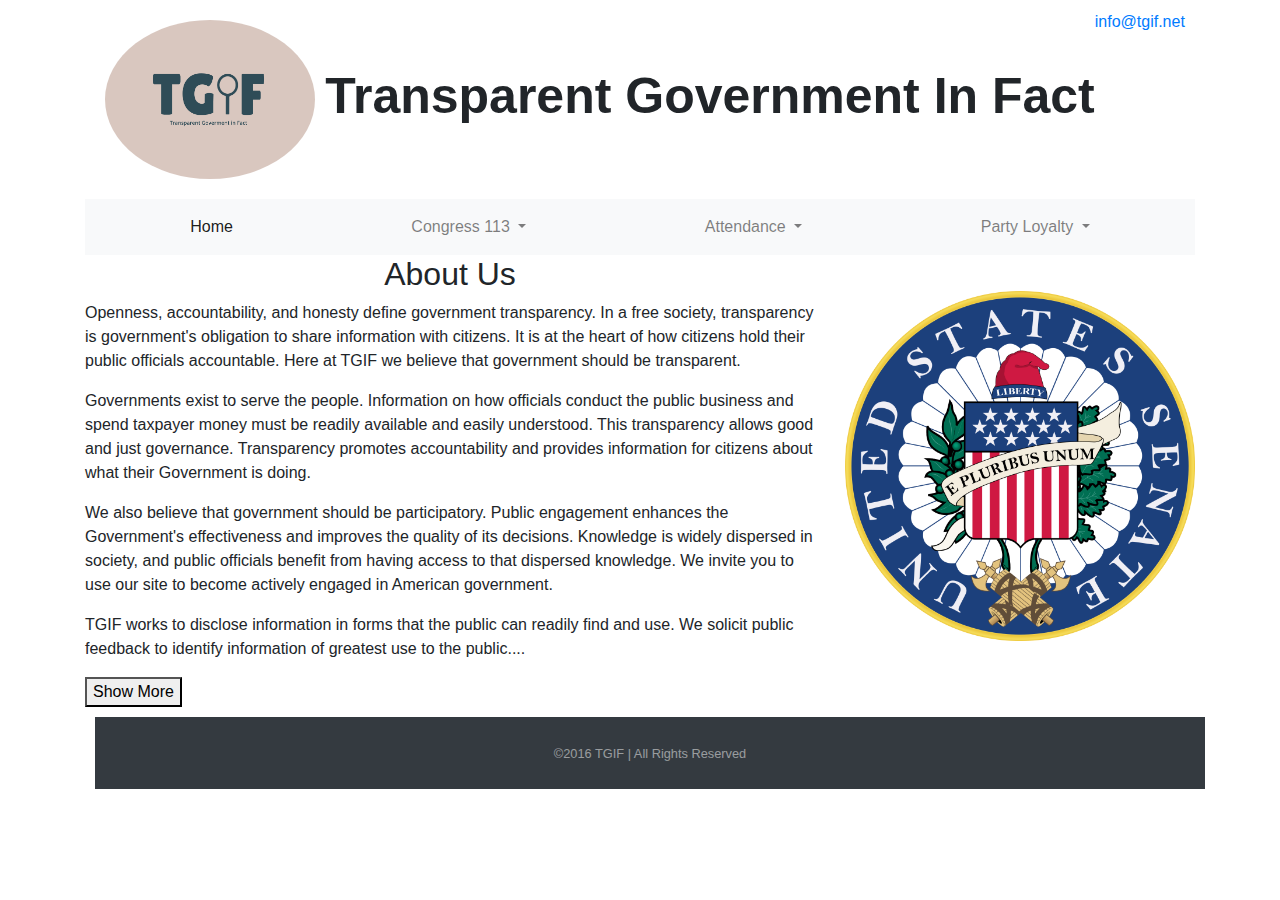
<file: index.html>
<!DOCTYPE html>
<html lang="en">
    <link
    rel="stylesheet"
    href="https://stackpath.bootstrapcdn.com/bootstrap/4.3.1/css/bootstrap.min.css"
    integrity="sha384-ggOyR0iXCbMQv3Xipma34MD+dH/1fQ784/j6cY/iJTQUOhcWr7x9JvoRxT2MZw1T"
    crossorigin="anonymous"
  />
  <link rel="stylesheet" href="./css/style.css" />
<head>
    
  </head>

  <body class="container">
    <!--header-->
    <header>
    
          <img
            src="./images/logo4.PNG"
            class="rounded-circle"
            alt="log"
            id="logo"
          />
        </div>

        <h2>Transparent Government In Fact</h2>
        <a href="mailto: info@tgif.net">info@tgif.net</a>
      
    </header>
    <nav class="navbar navbar-expand-sm navbar-light bg-light">
        <div class="collapse navbar-collapse " id="navbarSupportedContent">
          <ul class="navbar-nav mx-auto w-100 d-flex justify-content-around ">
            <li class="nav-item active">
              <a class="nav-link" href="index.html"
                >Home <span class="sr-only">(current)</span></a
              >
            </li>
  
            <li class="nav-item dropdown">
              <a
                class="nav-link dropdown-toggle"
                href="#"
                id="navbarDropdown"
                role="button"
                data-toggle="dropdown"
                aria-haspopup="true"
                aria-expanded="false"
              >
                Congress 113
              </a>
              <div class="dropdown-menu" aria-labelledby="navbarDropdown">
                <a class="dropdown-item" href="./html/house.html">House</a>
                <a class="dropdown-item" href="./html/senate.html">Senate</a>
              </div>
            </li>
            <li class="nav-item dropdown">
              <a
                class="nav-link dropdown-toggle"
                href="#"
                id="navbarDropdown"
                role="button"
                data-toggle="dropdown"
                aria-haspopup="true"
                aria-expanded="false"
              >
                Attendance
              </a>
              <div class="dropdown-menu" aria-labelledby="navbarDropdown">
                <a class="dropdown-item" href="./html/house_attendance.html">House</a>
                <a class="dropdown-item" href="./html/senate_attendance.html">Senate</a>
              </div>
            </li>
            <li class="nav-item dropdown">
              <a
                class="nav-link dropdown-toggle"
                href="#"
                id="navbarDropdown"
                role="button"
                data-toggle="dropdown"
                aria-haspopup="true"
                aria-expanded="false"
              >
                Party Loyalty
              </a>
              <div class="dropdown-menu" aria-labelledby="navbarDropdown">
                <a class="dropdown-item" href="./html/house_party_loyalty.html"
                  >House</a
                >
                <a class="dropdown-item" href="./html/senate_party_loyalty.html"
                  >Senate</a
                >
              </div>
            </li>
          </ul>
        </div>
      </nav>

   

    <!--Table container-->
    <main>
      <div class="row d-flex justify-content-center align-content-center">
        <div class="col-lg-8">
      <h2>About Us</h2>
      <p>
        Openness, accountability, and honesty define government transparency. In
        a free society, transparency is government's obligation to share
        information with citizens. It is at the heart of how citizens hold their
        public officials accountable. Here at TGIF we believe that government
        should be transparent.
      </p>
      <p>
        Governments exist to serve the people. Information on how officials
        conduct the public business and spend taxpayer money must be readily
        available and easily understood. This transparency allows good and just
        governance. Transparency promotes accountability and provides
        information for citizens about what their Government is doing.
      </p>
      
      <p>
        We also believe that government should be participatory. Public
        engagement enhances the Government's effectiveness and improves the
        quality of its decisions. Knowledge is widely dispersed in society, and
        public officials benefit from having access to that dispersed knowledge.
        We invite you to use our site to become actively engaged in American
        government.
      </p>
      
      <p>
        
        TGIF works to disclose information in forms that the public can readily
        find and use. We solicit public feedback to identify information of
        greatest use to the public.<span id="dots">...</span>
      </p>
    </div>
  
  <div class="col-lg-4 d-flex justify-content-center flex-column align-content-center">
      <img src="./images/senate_logo.png" class="img-fluid " id="shield">
    </div>
  </div>
      
    <div id="more">
      

      <h3>Background History of Government Transparency</h3>
      <p>
        In the West, the idea that government should be open to public scrutiny
        and susceptible to public opinion dates back at least to the time of the
        Enlightenment, when many philosophes made an attack on absolutist
        doctrine of state secrecy, a core part of their intellectual project.
        The passage of formal legislative instruments to this end can also be
        traced to this time with Sweden, for example, (which then included
        Finland as a Swedish-governed territory) enacting free press legislation
        as part of its constitution (Freedom of the Press Act, 1766). This
        approach, and that of the philosophes more broadly, is strongly related
        to recent historiography on the eighteenth-century public sphere.
      </p>

      <p>
        Influenced by Enlightenment thought, the revolutions in America (1776)
        and France (1789), freedom of the press enshrined provisions and
        requirements for public budgetary accounting and freedom of the press in
        constitutional articles. In the nineteenth century, attempts by
        Metternichean statesmen to row back on these measures were vigorously
        opposed by a number of eminent liberal politicians and writers, Bentham,
        Mill and Acton prominent among the latter.
      </p>

      <p>
        Open government is widely seen to be a key hallmark of contemporary
        democratic practice and is often linked to the passing of freedom of
        information legislation. Scandinavian countries claim to have adopted
        the first freedom of information legislation, dating the origins of its
        modern provisions to the eighteenth century and Finland continuing the
        presumption of openness after gaining independence in 1917, passing its
        Act on Publicity of Official Documents in 1951 (superseded by new
        legislation in 1999).
      </p>

      <p>
        The United States passed its Freedom of Information Act (FOIA) in 1966,
        FOIAs, Access to Information Acts (AIAs) or equivalent laws were passed
        in Denmark and Norway in 1970.
      </p>
   
    </div>
    <button onclick="showButton()" id="myBtn">Show More</button>
    </div> 
  </main>
  

    <!--footer-->
    <footer id="sticky-footer-home" class="py-4 bg-dark text-white-50 col-lg-12">
      <div class="container text-center">
        <small>&copy;2016 TGIF | All Rights Reserved</small>
      </div>
    </footer>
    <script src="./js/button.js"></script>
    <script
      src="https://code.jquery.com/jquery-3.3.1.slim.min.js"
      integrity="sha384-q8i/X+965DzO0rT7abK41JStQIAqVgRVzpbzo5smXKp4YfRvH+8abtTE1Pi6jizo"
      crossorigin="anonymous"
    ></script>
    <script
      src="https://cdnjs.cloudflare.com/ajax/libs/popper.js/1.14.7/umd/popper.min.js"
      integrity="sha384-UO2eT0CpHqdSJQ6hJty5KVphtPhzWj9WO1clHTMGa3JDZwrnQq4sF86dIHNDz0W1"
      crossorigin="anonymous"
    ></script>
    <script
      src="https://stackpath.bootstrapcdn.com/bootstrap/4.3.1/js/bootstrap.min.js"
      integrity="sha384-JjSmVgyd0p3pXB1rRibZUAYoIIy6OrQ6VrjIEaFf/nJGzIxFDsf4x0xIM+B07jRM"
      crossorigin="anonymous"
    ></script>
  </body>
</html>
</file>
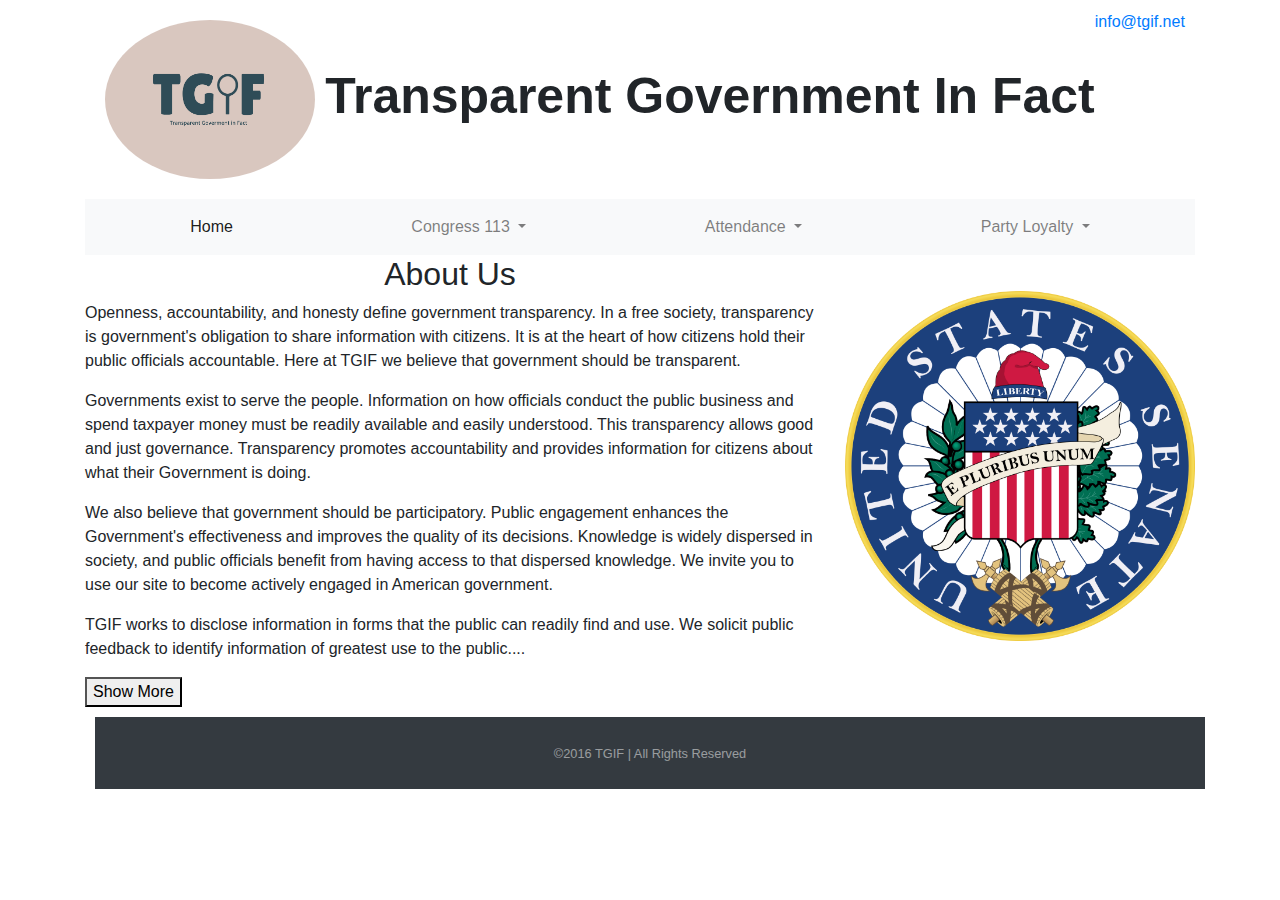
<file: html/index.html>
<!DOCTYPE html>
<html lang="en">
    <link
    rel="stylesheet"
    href="https://stackpath.bootstrapcdn.com/bootstrap/4.3.1/css/bootstrap.min.css"
    integrity="sha384-ggOyR0iXCbMQv3Xipma34MD+dH/1fQ784/j6cY/iJTQUOhcWr7x9JvoRxT2MZw1T"
    crossorigin="anonymous"
  />
  <link rel="stylesheet" href="../css/style.css" />
<head>
    
  </head>

  <body class="container">
    <!--header-->
    <header>
    
          <img
            src="../images/logo4.PNG"
            class="rounded-circle"
            alt="log"
            id="logo"
          />
        </div>

        <h2>Transparent Government In Fact</h2>
        <a href="mailto: info@tgif.net">info@tgif.net</a>
      
    </header>
    <nav class="navbar navbar-expand-sm navbar-light bg-light">
        <div class="collapse navbar-collapse " id="navbarSupportedContent">
          <ul class="navbar-nav mx-auto w-100 d-flex justify-content-around ">
            <li class="nav-item active">
              <a class="nav-link" href="index.html"
                >Home <span class="sr-only">(current)</span></a
              >
            </li>
  
            <li class="nav-item dropdown">
              <a
                class="nav-link dropdown-toggle"
                href="#"
                id="navbarDropdown"
                role="button"
                data-toggle="dropdown"
                aria-haspopup="true"
                aria-expanded="false"
              >
                Congress 113
              </a>
              <div class="dropdown-menu" aria-labelledby="navbarDropdown">
                <a class="dropdown-item" href="house.html">House</a>
                <a class="dropdown-item" href="senate.html">Senate</a>
              </div>
            </li>
            <li class="nav-item dropdown">
              <a
                class="nav-link dropdown-toggle"
                href="#"
                id="navbarDropdown"
                role="button"
                data-toggle="dropdown"
                aria-haspopup="true"
                aria-expanded="false"
              >
                Attendance
              </a>
              <div class="dropdown-menu" aria-labelledby="navbarDropdown">
                <a class="dropdown-item" href="house_attendance.html">House</a>
                <a class="dropdown-item" href="senate_attendance.html">Senate</a>
              </div>
            </li>
            <li class="nav-item dropdown">
              <a
                class="nav-link dropdown-toggle"
                href="#"
                id="navbarDropdown"
                role="button"
                data-toggle="dropdown"
                aria-haspopup="true"
                aria-expanded="false"
              >
                Party Loyalty
              </a>
              <div class="dropdown-menu" aria-labelledby="navbarDropdown">
                <a class="dropdown-item" href="./house_party_loyalty.html"
                  >House</a
                >
                <a class="dropdown-item" href="senate_party_loyalty.html"
                  >Senate</a
                >
              </div>
            </li>
          </ul>
        </div>
      </nav>

   

    <!--Table container-->
    <main>
      <div class="row d-flex justify-content-center align-content-center">
        <div class="col-lg-8">
      <h2>About Us</h2>
      <p>
        Openness, accountability, and honesty define government transparency. In
        a free society, transparency is government's obligation to share
        information with citizens. It is at the heart of how citizens hold their
        public officials accountable. Here at TGIF we believe that government
        should be transparent.
      </p>
      <p>
        Governments exist to serve the people. Information on how officials
        conduct the public business and spend taxpayer money must be readily
        available and easily understood. This transparency allows good and just
        governance. Transparency promotes accountability and provides
        information for citizens about what their Government is doing.
      </p>
      
      <p>
        We also believe that government should be participatory. Public
        engagement enhances the Government's effectiveness and improves the
        quality of its decisions. Knowledge is widely dispersed in society, and
        public officials benefit from having access to that dispersed knowledge.
        We invite you to use our site to become actively engaged in American
        government.
      </p>
      
      <p>
        
        TGIF works to disclose information in forms that the public can readily
        find and use. We solicit public feedback to identify information of
        greatest use to the public.<span id="dots">...</span>
      </p>
    </div>
  
  <div class="col-lg-4 d-flex justify-content-center flex-column align-content-center">
      <img src="../images/senate_logo.png" class="img-fluid " id="shield">
    </div>
  </div>
      
    <div id="more">
      

      <h3>Background History of Government Transparency</h3>
      <p>
        In the West, the idea that government should be open to public scrutiny
        and susceptible to public opinion dates back at least to the time of the
        Enlightenment, when many philosophes made an attack on absolutist
        doctrine of state secrecy, a core part of their intellectual project.
        The passage of formal legislative instruments to this end can also be
        traced to this time with Sweden, for example, (which then included
        Finland as a Swedish-governed territory) enacting free press legislation
        as part of its constitution (Freedom of the Press Act, 1766). This
        approach, and that of the philosophes more broadly, is strongly related
        to recent historiography on the eighteenth-century public sphere.
      </p>

      <p>
        Influenced by Enlightenment thought, the revolutions in America (1776)
        and France (1789), freedom of the press enshrined provisions and
        requirements for public budgetary accounting and freedom of the press in
        constitutional articles. In the nineteenth century, attempts by
        Metternichean statesmen to row back on these measures were vigorously
        opposed by a number of eminent liberal politicians and writers, Bentham,
        Mill and Acton prominent among the latter.
      </p>

      <p>
        Open government is widely seen to be a key hallmark of contemporary
        democratic practice and is often linked to the passing of freedom of
        information legislation. Scandinavian countries claim to have adopted
        the first freedom of information legislation, dating the origins of its
        modern provisions to the eighteenth century and Finland continuing the
        presumption of openness after gaining independence in 1917, passing its
        Act on Publicity of Official Documents in 1951 (superseded by new
        legislation in 1999).
      </p>

      <p>
        The United States passed its Freedom of Information Act (FOIA) in 1966,
        FOIAs, Access to Information Acts (AIAs) or equivalent laws were passed
        in Denmark and Norway in 1970.
      </p>
   
    </div>
    <button onclick="showButton()" id="myBtn">Show More</button>
    </div> 
  </main>
  

    <!--footer-->
    <footer id="sticky-footer-home" class="py-4 bg-dark text-white-50 col-lg-12">
      <div class="container text-center">
        <small>&copy;2016 TGIF | All Rights Reserved</small>
      </div>
    </footer>
    <script src="../js/button.js"></script>
    <script
      src="https://code.jquery.com/jquery-3.3.1.slim.min.js"
      integrity="sha384-q8i/X+965DzO0rT7abK41JStQIAqVgRVzpbzo5smXKp4YfRvH+8abtTE1Pi6jizo"
      crossorigin="anonymous"
    ></script>
    <script
      src="https://cdnjs.cloudflare.com/ajax/libs/popper.js/1.14.7/umd/popper.min.js"
      integrity="sha384-UO2eT0CpHqdSJQ6hJty5KVphtPhzWj9WO1clHTMGa3JDZwrnQq4sF86dIHNDz0W1"
      crossorigin="anonymous"
    ></script>
    <script
      src="https://stackpath.bootstrapcdn.com/bootstrap/4.3.1/js/bootstrap.min.js"
      integrity="sha384-JjSmVgyd0p3pXB1rRibZUAYoIIy6OrQ6VrjIEaFf/nJGzIxFDsf4x0xIM+B07jRM"
      crossorigin="anonymous"
    ></script>
  </body>
</html>
</file>
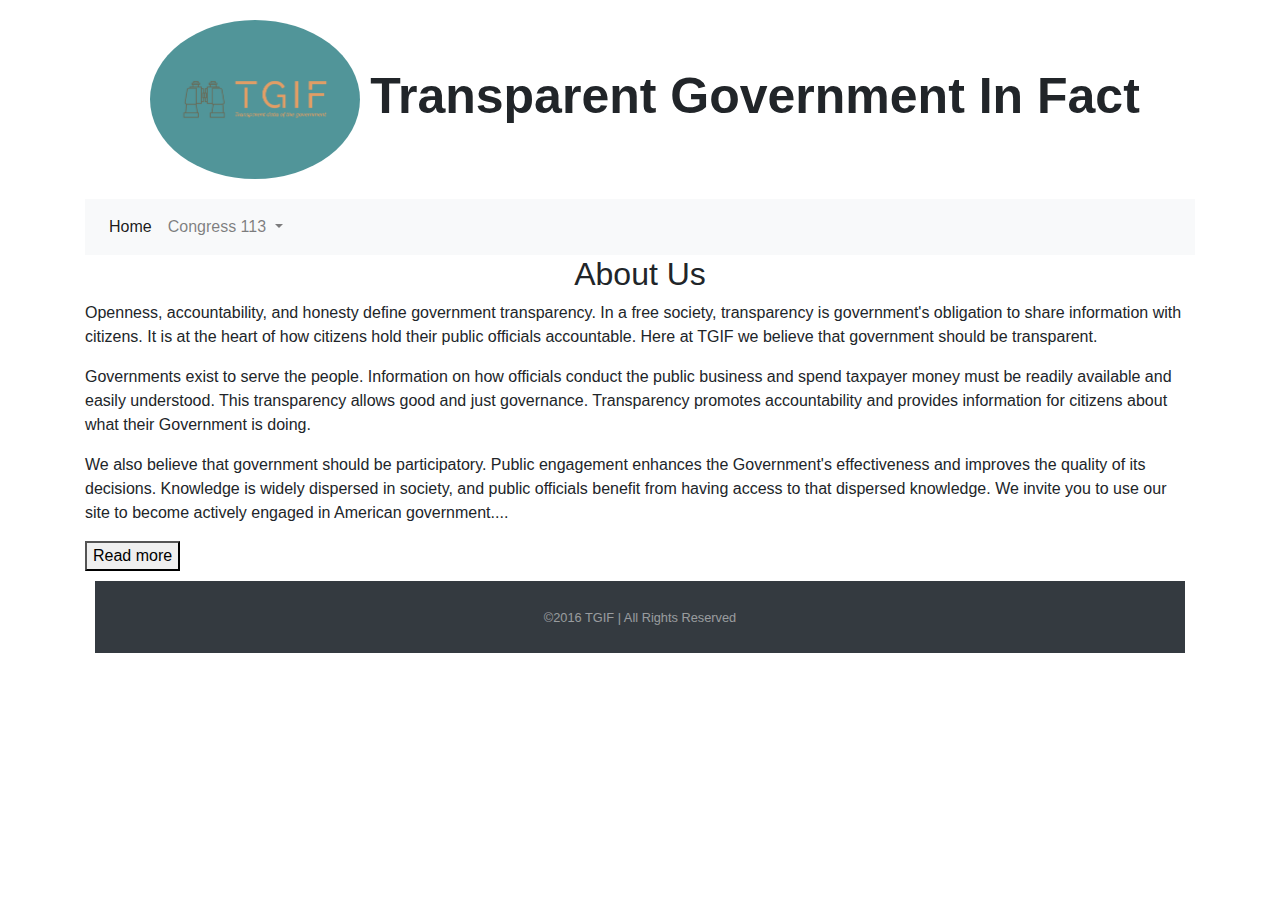
<file: html/home-starter-page.html>
<!DOCTYPE html>
<html lang="en">
  <head>
    <link
      rel="stylesheet"
      href="https://stackpath.bootstrapcdn.com/bootstrap/4.3.1/css/bootstrap.min.css"
      integrity="sha384-ggOyR0iXCbMQv3Xipma34MD+dH/1fQ784/j6cY/iJTQUOhcWr7x9JvoRxT2MZw1T"
      crossorigin="anonymous"
    />
    <link rel="stylesheet" href="../css/style.css" />
  </head>

  <body class="container">
    <!--header-->
    <header>
    
          <img
            src="../images/logo.PNG"
            class="rounded-circle"
            alt="log"
            id="logo"
          />
        </div>

        <h2>Transparent Government In Fact</h2>
      
    </header>
    <nav class="navbar navbar-expand-lg navbar-light bg-light">
      <button
        class="navbar-toggler"
        type="button"
        data-toggle="collapse"
        data-target="#navbarSupportedContent"
        aria-controls="navbarSupportedContent"
        aria-expanded="false"
        aria-label="Toggle navigation"
      >
        <span class="navbar-toggler-icon"></span>
      </button>

      <div class="collapse navbar-collapse" id="navbarSupportedContent">
        <ul class="navbar-nav mr-auto">
          <li class="nav-item active">
            <a class="nav-link" href="home-starter-page.html"
              >Home <span class="sr-only">(current)</span></a
            >
          </li>

          <li class="nav-item dropdown">
            <a
              class="nav-link dropdown-toggle"
              href="#"
              id="navbarDropdown"
              role="button"
              data-toggle="dropdown"
              aria-haspopup="true"
              aria-expanded="false"
            >
              Congress 113
            </a>
            <div class="dropdown-menu" aria-labelledby="navbarDropdown">
              <a class="dropdown-item" href="./house-starter-page.html"
                >House</a
              >
              <a class="dropdown-item" href="senate-starter-page.html"
                >Senate</a
              >
            </div>
          </li>
        </ul>
      </div>
    </nav>

   

    <!--Table container-->
    <main>
      <h2>About Us</h2>
      <p>
        Openness, accountability, and honesty define government transparency. In
        a free society, transparency is government's obligation to share
        information with citizens. It is at the heart of how citizens hold their
        public officials accountable. Here at TGIF we believe that government
        should be transparent.
      </p>
      <p>
        Governments exist to serve the people. Information on how officials
        conduct the public business and spend taxpayer money must be readily
        available and easily understood. This transparency allows good and just
        governance. Transparency promotes accountability and provides
        information for citizens about what their Government is doing.
      </p>
      
      <p>
        We also believe that government should be participatory. Public
        engagement enhances the Government's effectiveness and improves the
        quality of its decisions. Knowledge is widely dispersed in society, and
        public officials benefit from having access to that dispersed knowledge.
        We invite you to use our site to become actively engaged in American
        government.<span id="dots">...</span>
      </p>
      <button onclick="myFunction()" id="myBtn">Read more</button>
    <div id="more">
      <p>
        
        TGIF works to disclose information in forms that the public can readily
        find and use. We solicit public feedback to identify information of
        greatest use to the public.
      </p>

      <h3>Background History of Government Transparency</h3>
      <p>
        In the West, the idea that government should be open to public scrutiny
        and susceptible to public opinion dates back at least to the time of the
        Enlightenment, when many philosophes made an attack on absolutist
        doctrine of state secrecy, a core part of their intellectual project.
        The passage of formal legislative instruments to this end can also be
        traced to this time with Sweden, for example, (which then included
        Finland as a Swedish-governed territory) enacting free press legislation
        as part of its constitution (Freedom of the Press Act, 1766). This
        approach, and that of the philosophes more broadly, is strongly related
        to recent historiography on the eighteenth-century public sphere.
      </p>

      <p>
        Influenced by Enlightenment thought, the revolutions in America (1776)
        and France (1789), freedom of the press enshrined provisions and
        requirements for public budgetary accounting and freedom of the press in
        constitutional articles. In the nineteenth century, attempts by
        Metternichean statesmen to row back on these measures were vigorously
        opposed by a number of eminent liberal politicians and writers, Bentham,
        Mill and Acton prominent among the latter.
      </p>

      <p>
        Open government is widely seen to be a key hallmark of contemporary
        democratic practice and is often linked to the passing of freedom of
        information legislation. Scandinavian countries claim to have adopted
        the first freedom of information legislation, dating the origins of its
        modern provisions to the eighteenth century and Finland continuing the
        presumption of openness after gaining independence in 1917, passing its
        Act on Publicity of Official Documents in 1951 (superseded by new
        legislation in 1999).
      </p>

      <p>
        The United States passed its Freedom of Information Act (FOIA) in 1966,
        FOIAs, Access to Information Acts (AIAs) or equivalent laws were passed
        in Denmark and Norway in 1970.
      </p>
   
    </div>
    </div> 
  </main>
  

    <!--footer-->
    <footer id="sticky-footer" class="py-4 bg-dark text-white-50">
      <div class="container text-center">
        <small>&copy;2016 TGIF | All Rights Reserved</small>
      </div>
    </footer>
    <script src="../js/main.js"></script>
    <script
      src="https://code.jquery.com/jquery-3.3.1.slim.min.js"
      integrity="sha384-q8i/X+965DzO0rT7abK41JStQIAqVgRVzpbzo5smXKp4YfRvH+8abtTE1Pi6jizo"
      crossorigin="anonymous"
    ></script>
    <script
      src="https://cdnjs.cloudflare.com/ajax/libs/popper.js/1.14.7/umd/popper.min.js"
      integrity="sha384-UO2eT0CpHqdSJQ6hJty5KVphtPhzWj9WO1clHTMGa3JDZwrnQq4sF86dIHNDz0W1"
      crossorigin="anonymous"
    ></script>
    <script
      src="https://stackpath.bootstrapcdn.com/bootstrap/4.3.1/js/bootstrap.min.js"
      integrity="sha384-JjSmVgyd0p3pXB1rRibZUAYoIIy6OrQ6VrjIEaFf/nJGzIxFDsf4x0xIM+B07jRM"
      crossorigin="anonymous"
    ></script>
  </body>
</html>
</file>
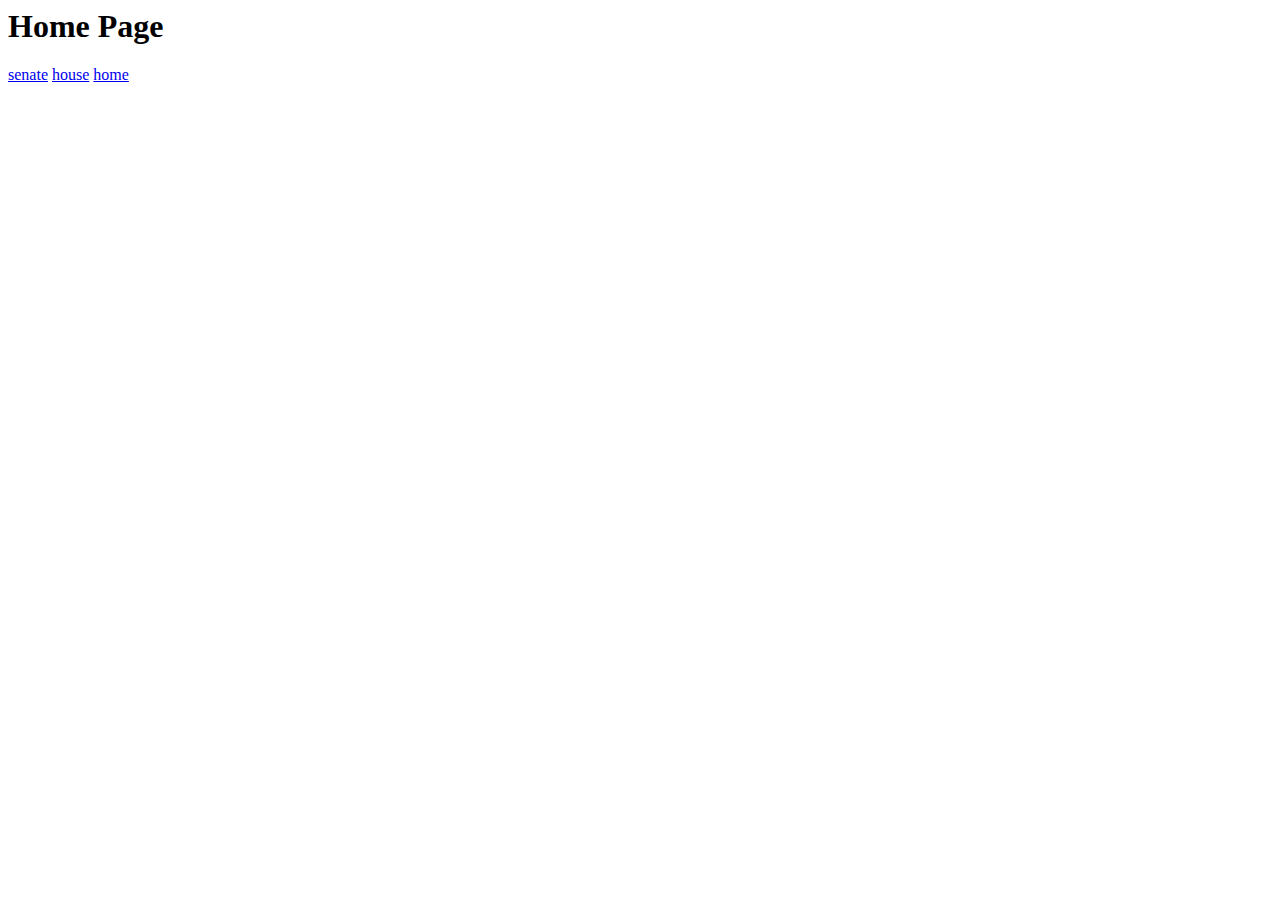
<file: html/home.html>
<html>
  <html lang="en">
    <head>
      <meta charset="UTF-8" />
      <meta name="viewport" content="width=device-width, initial-scale=1.0" />
      <meta http-equiv="X-UA-Compatible" content="ie=edge" />
      <title>Home</title>
    </head>
    <body>
      <h1>Home Page</h1>

      <a href="senate-starter-page.html">senate</a>
      <a href="house-starter-page.html">house</a>
      <a href="home-starter-page.html">home</a>
    </body>
  </html>
</html>
</file>
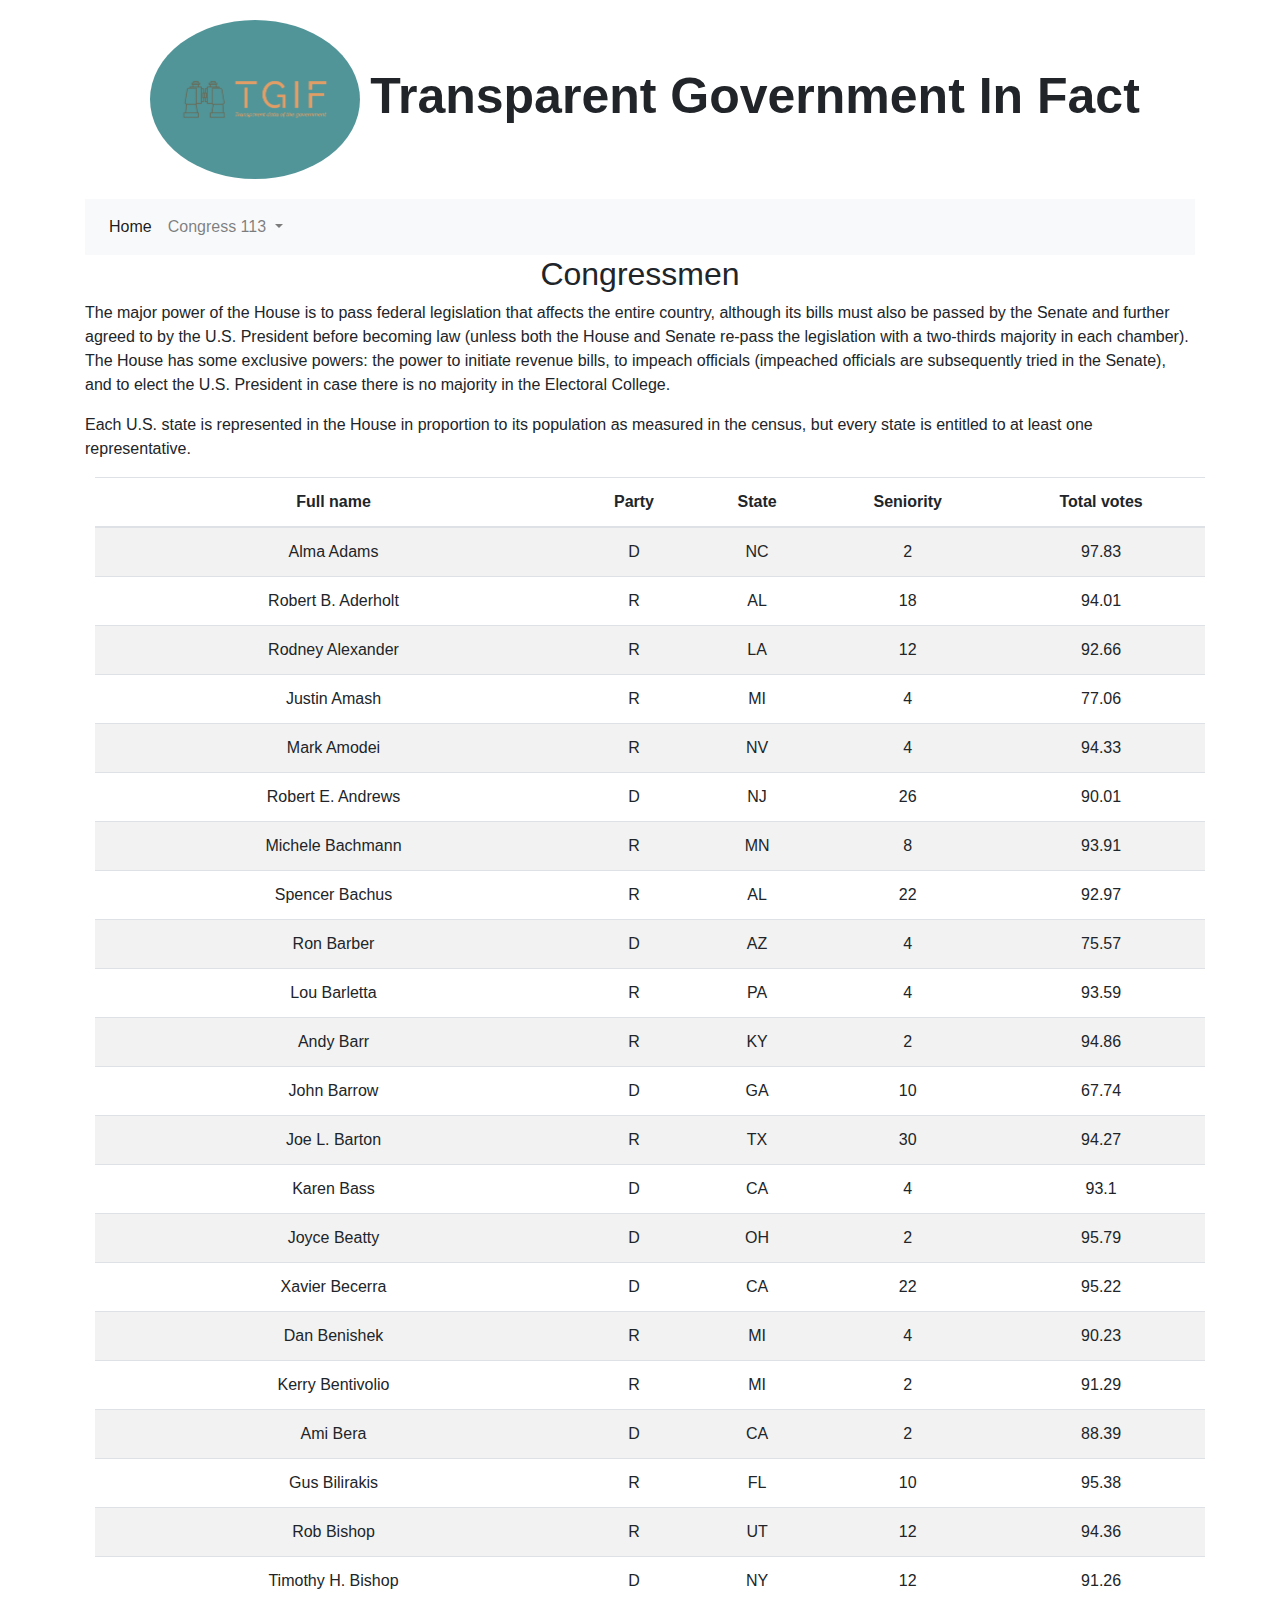
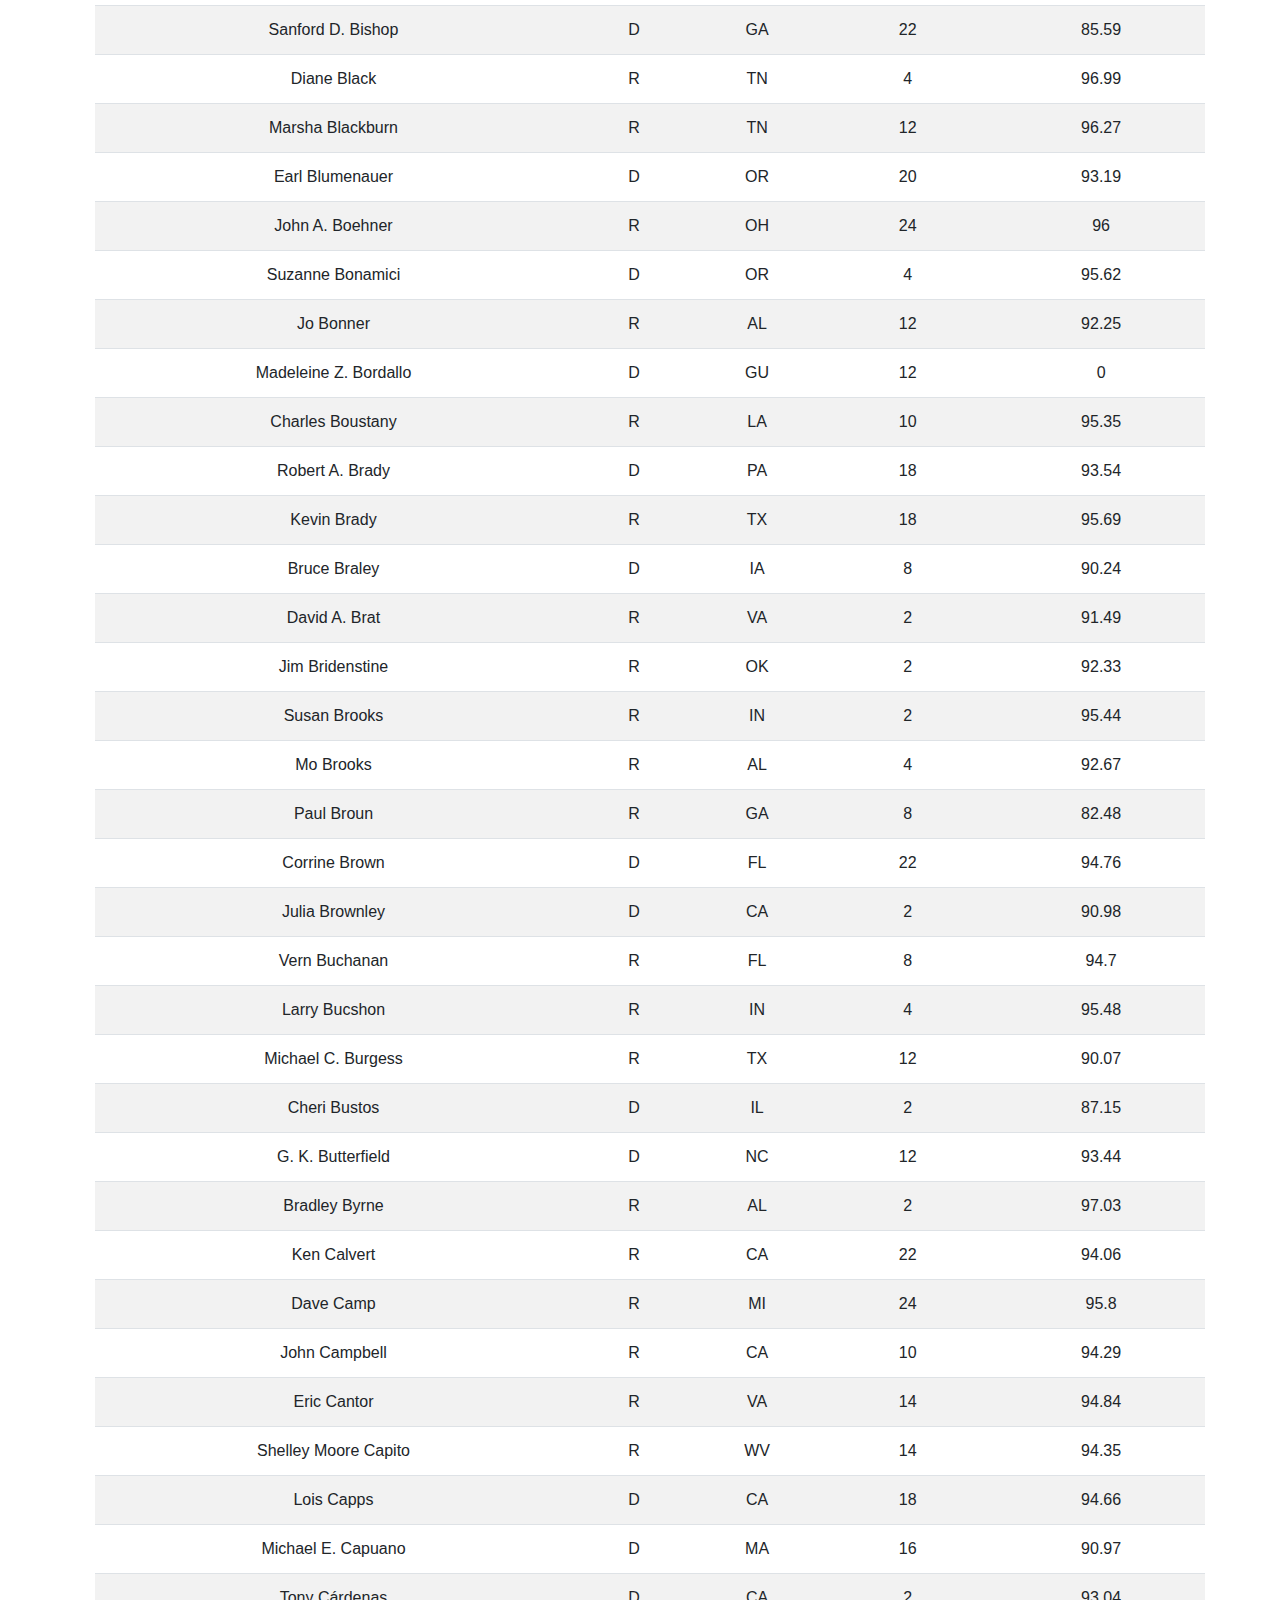
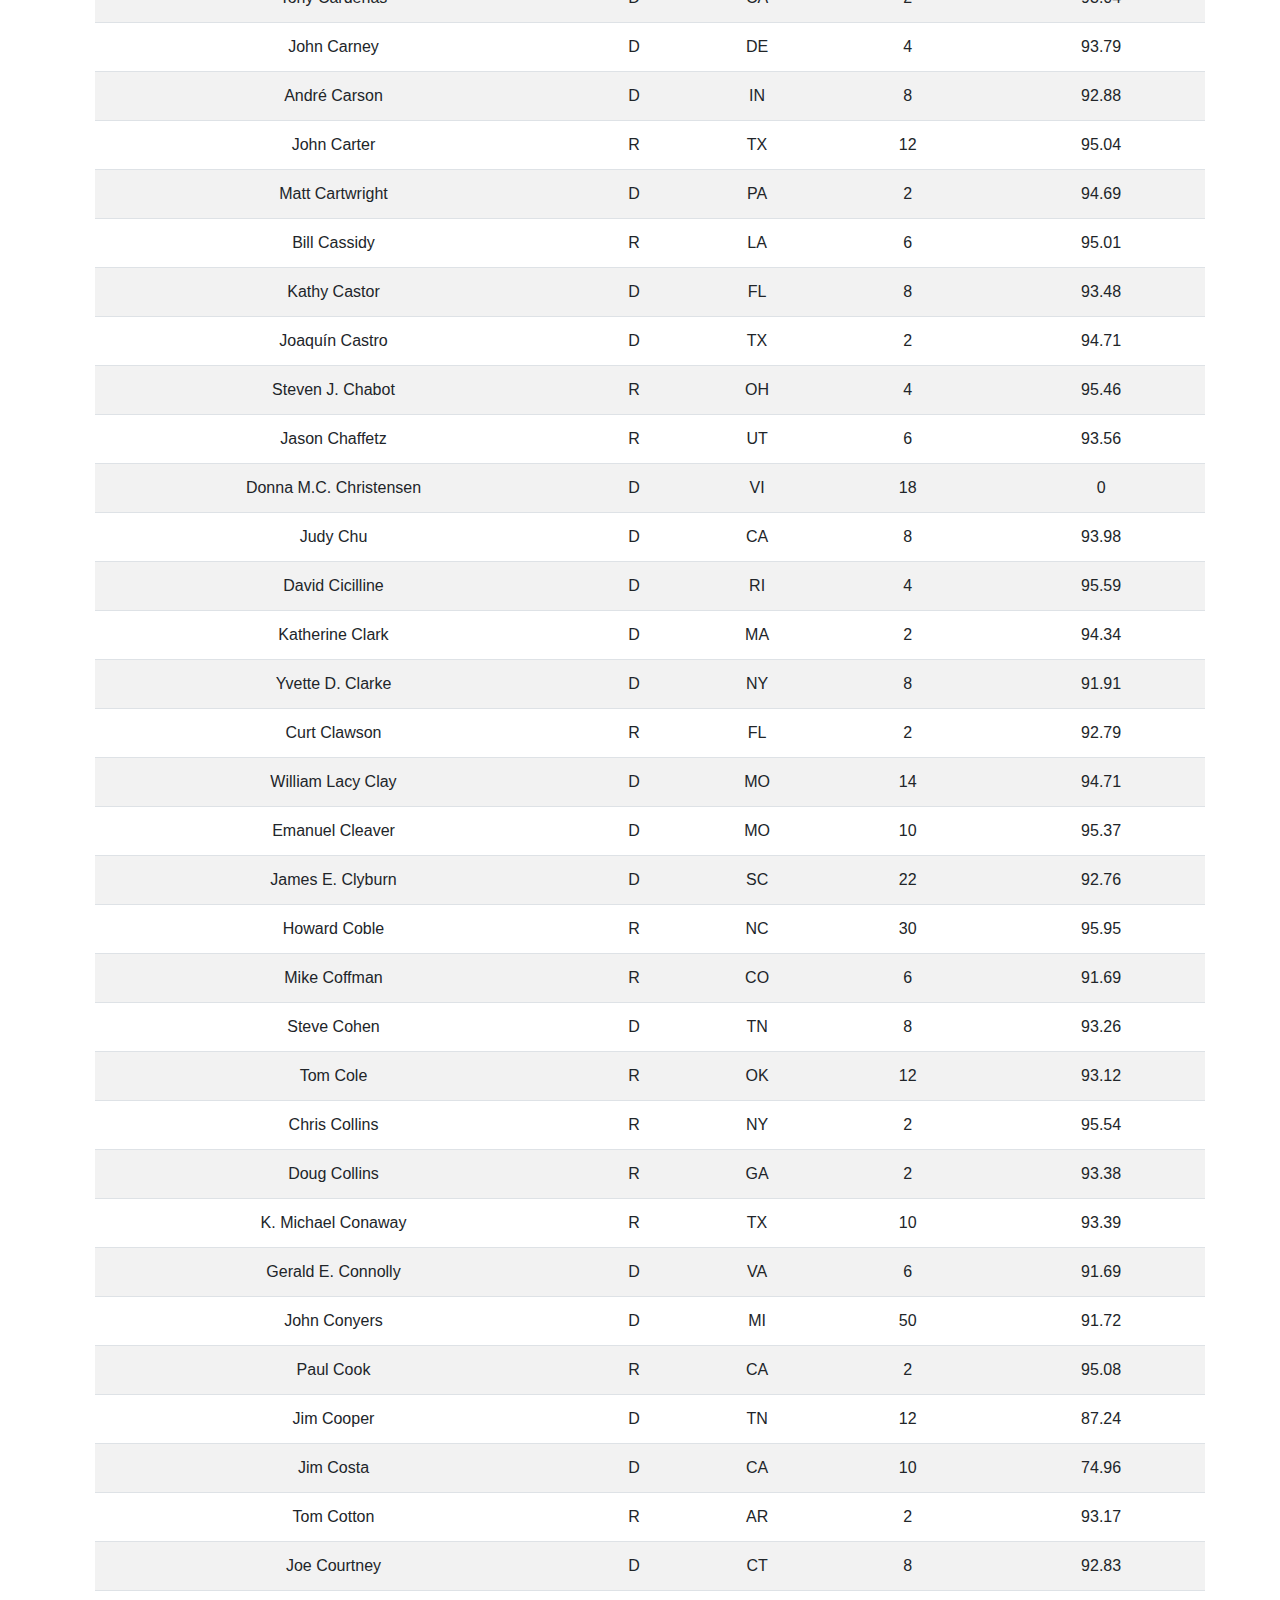
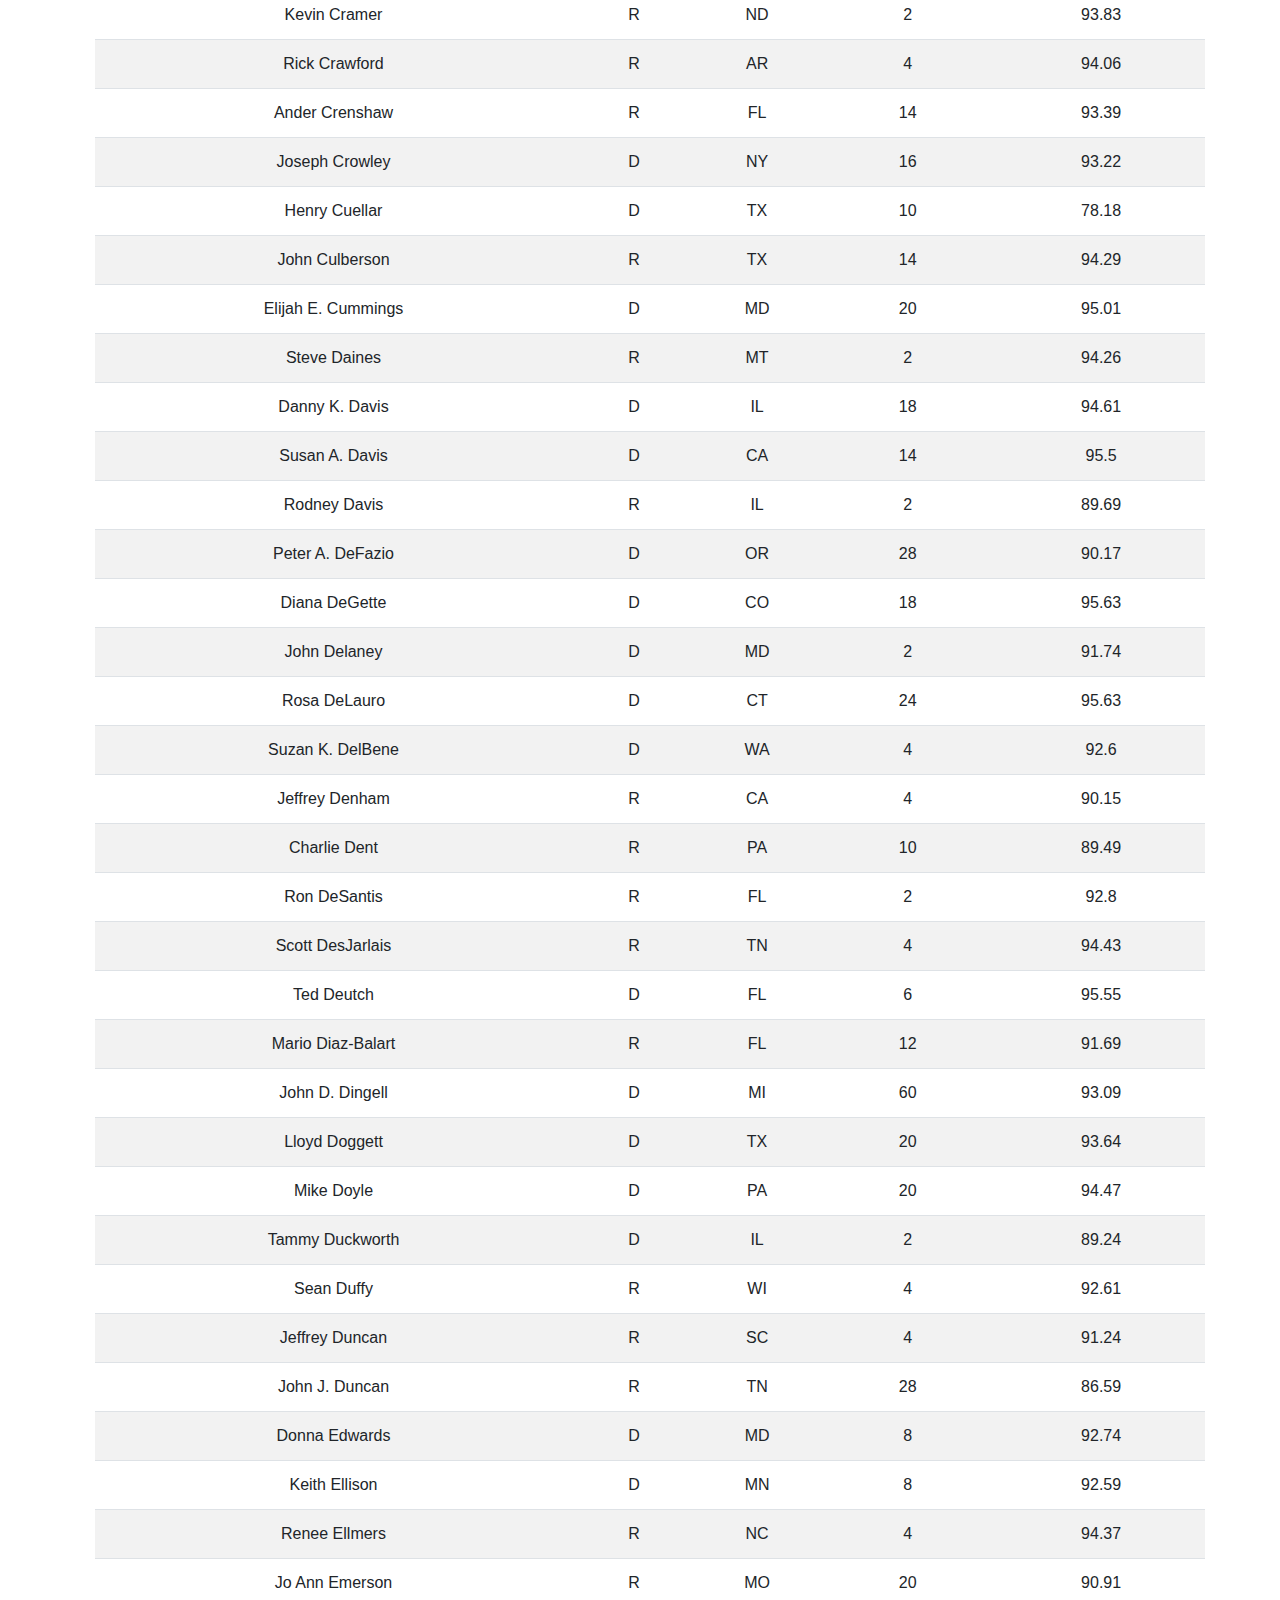
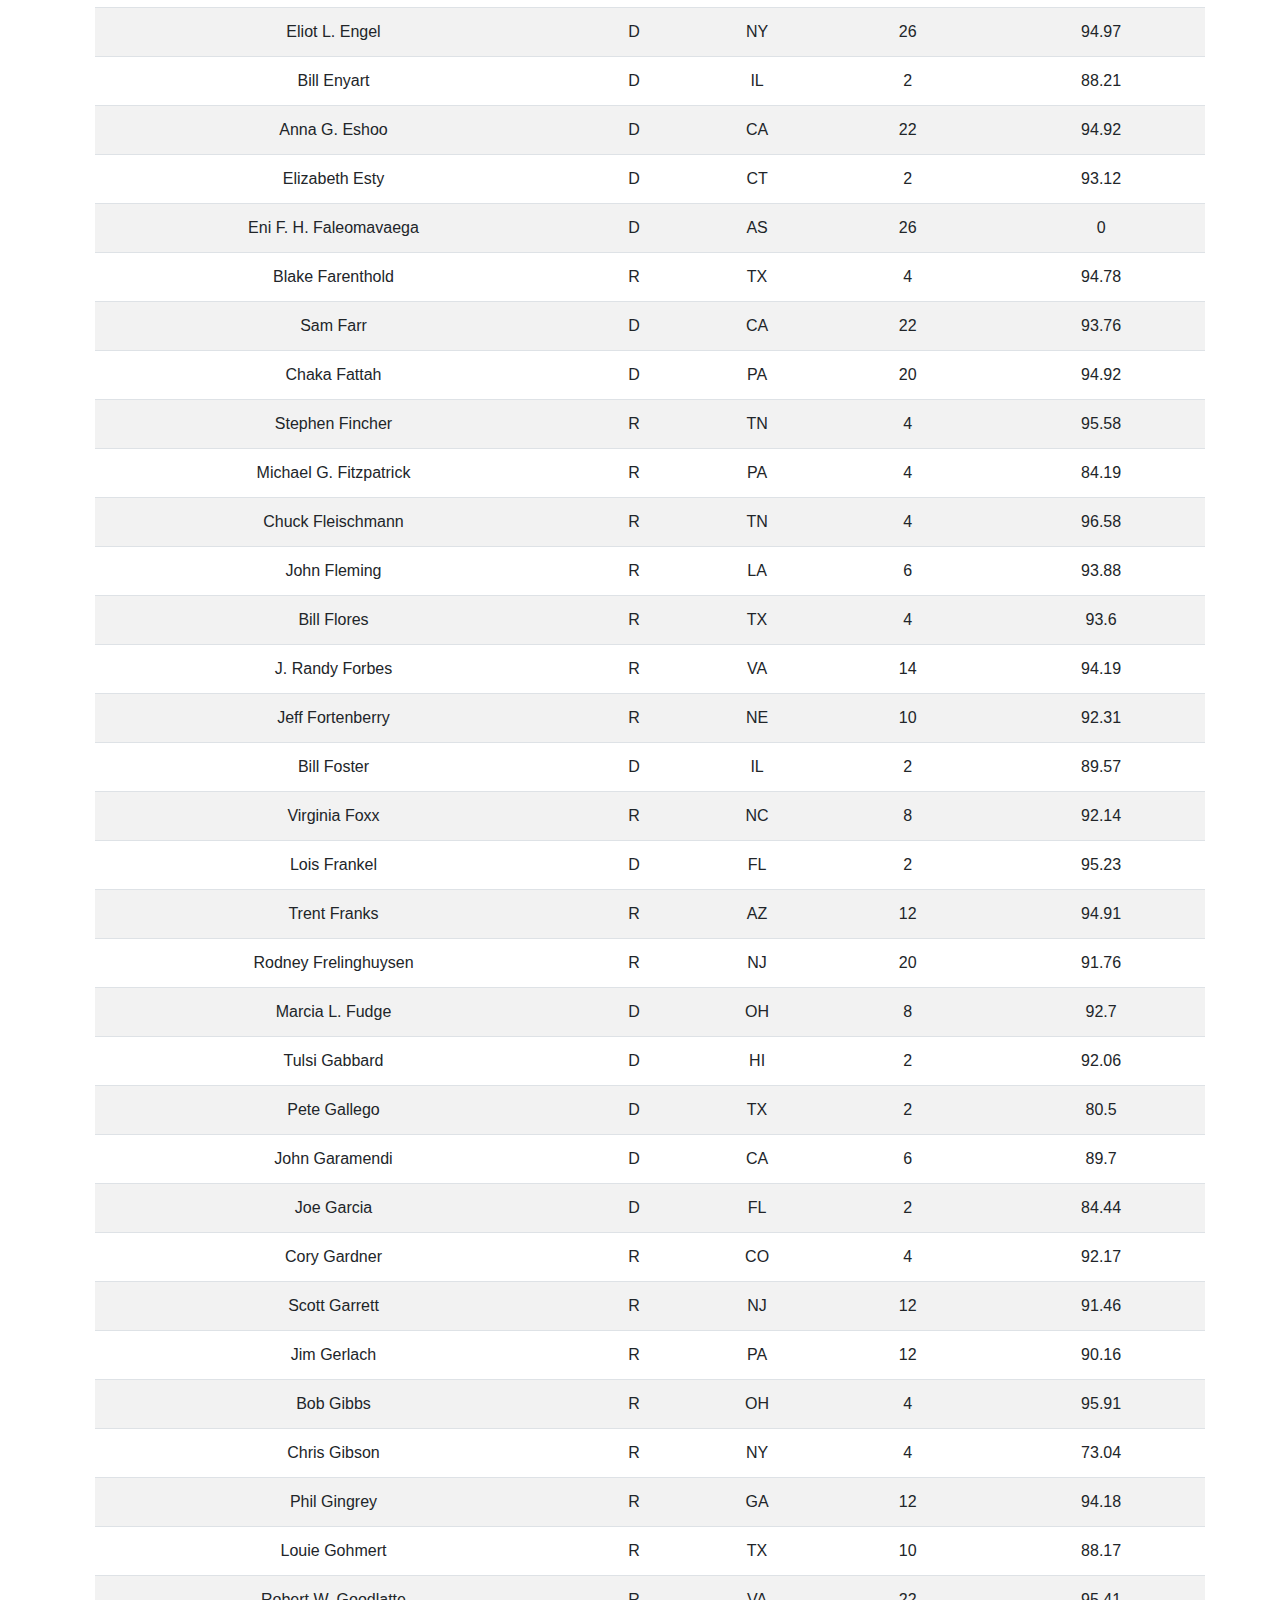
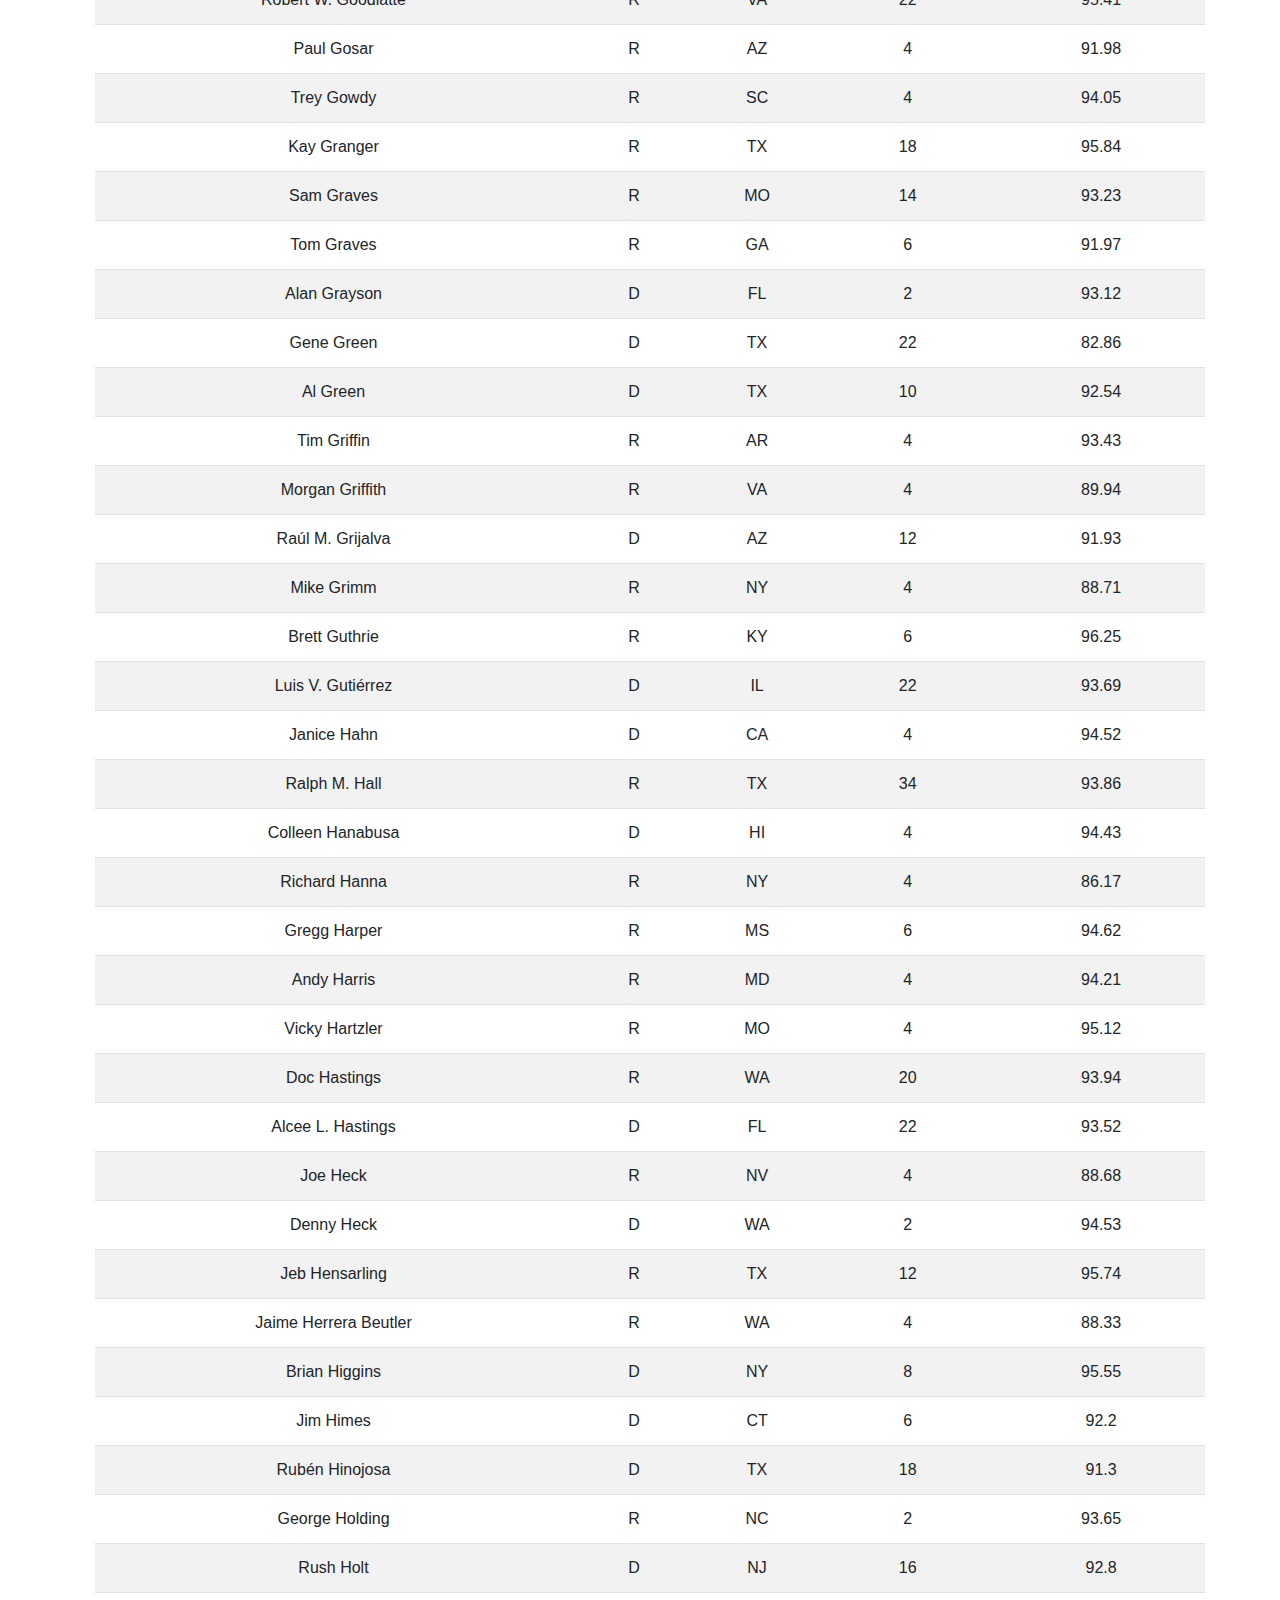
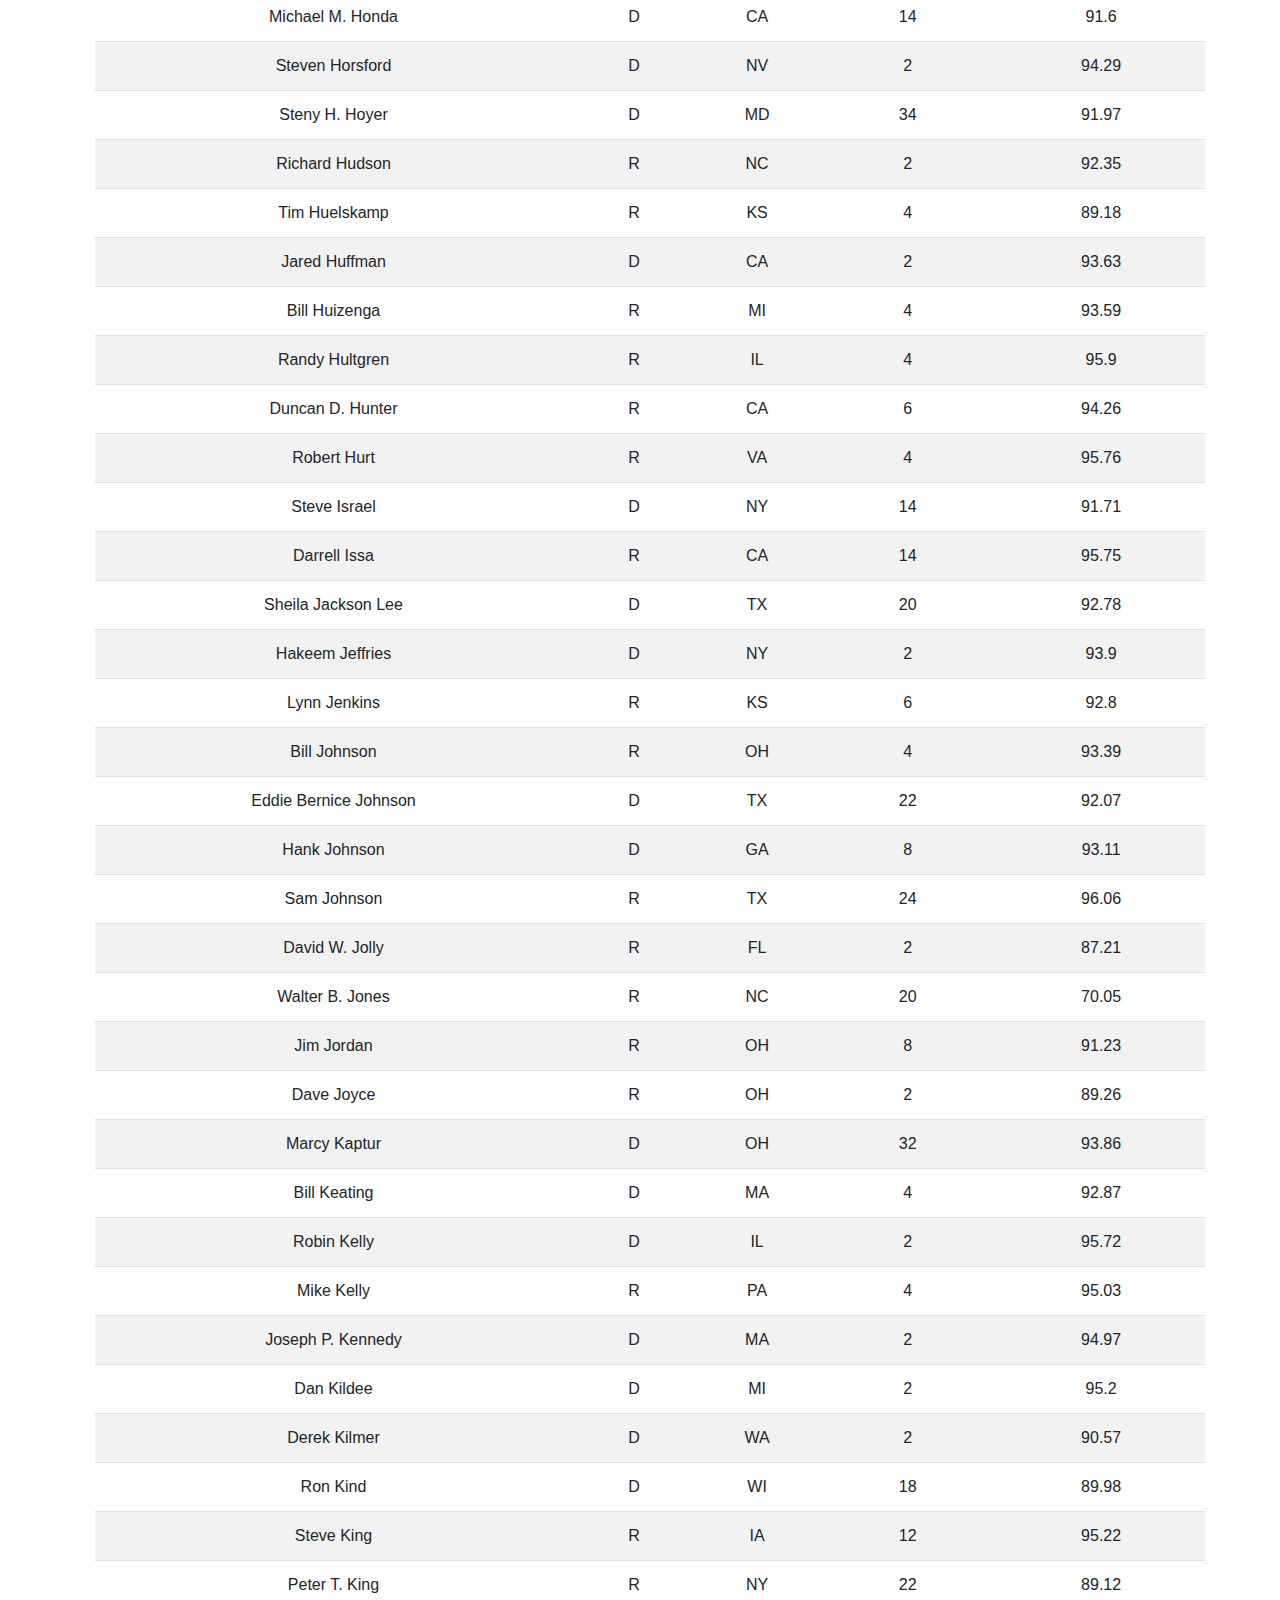
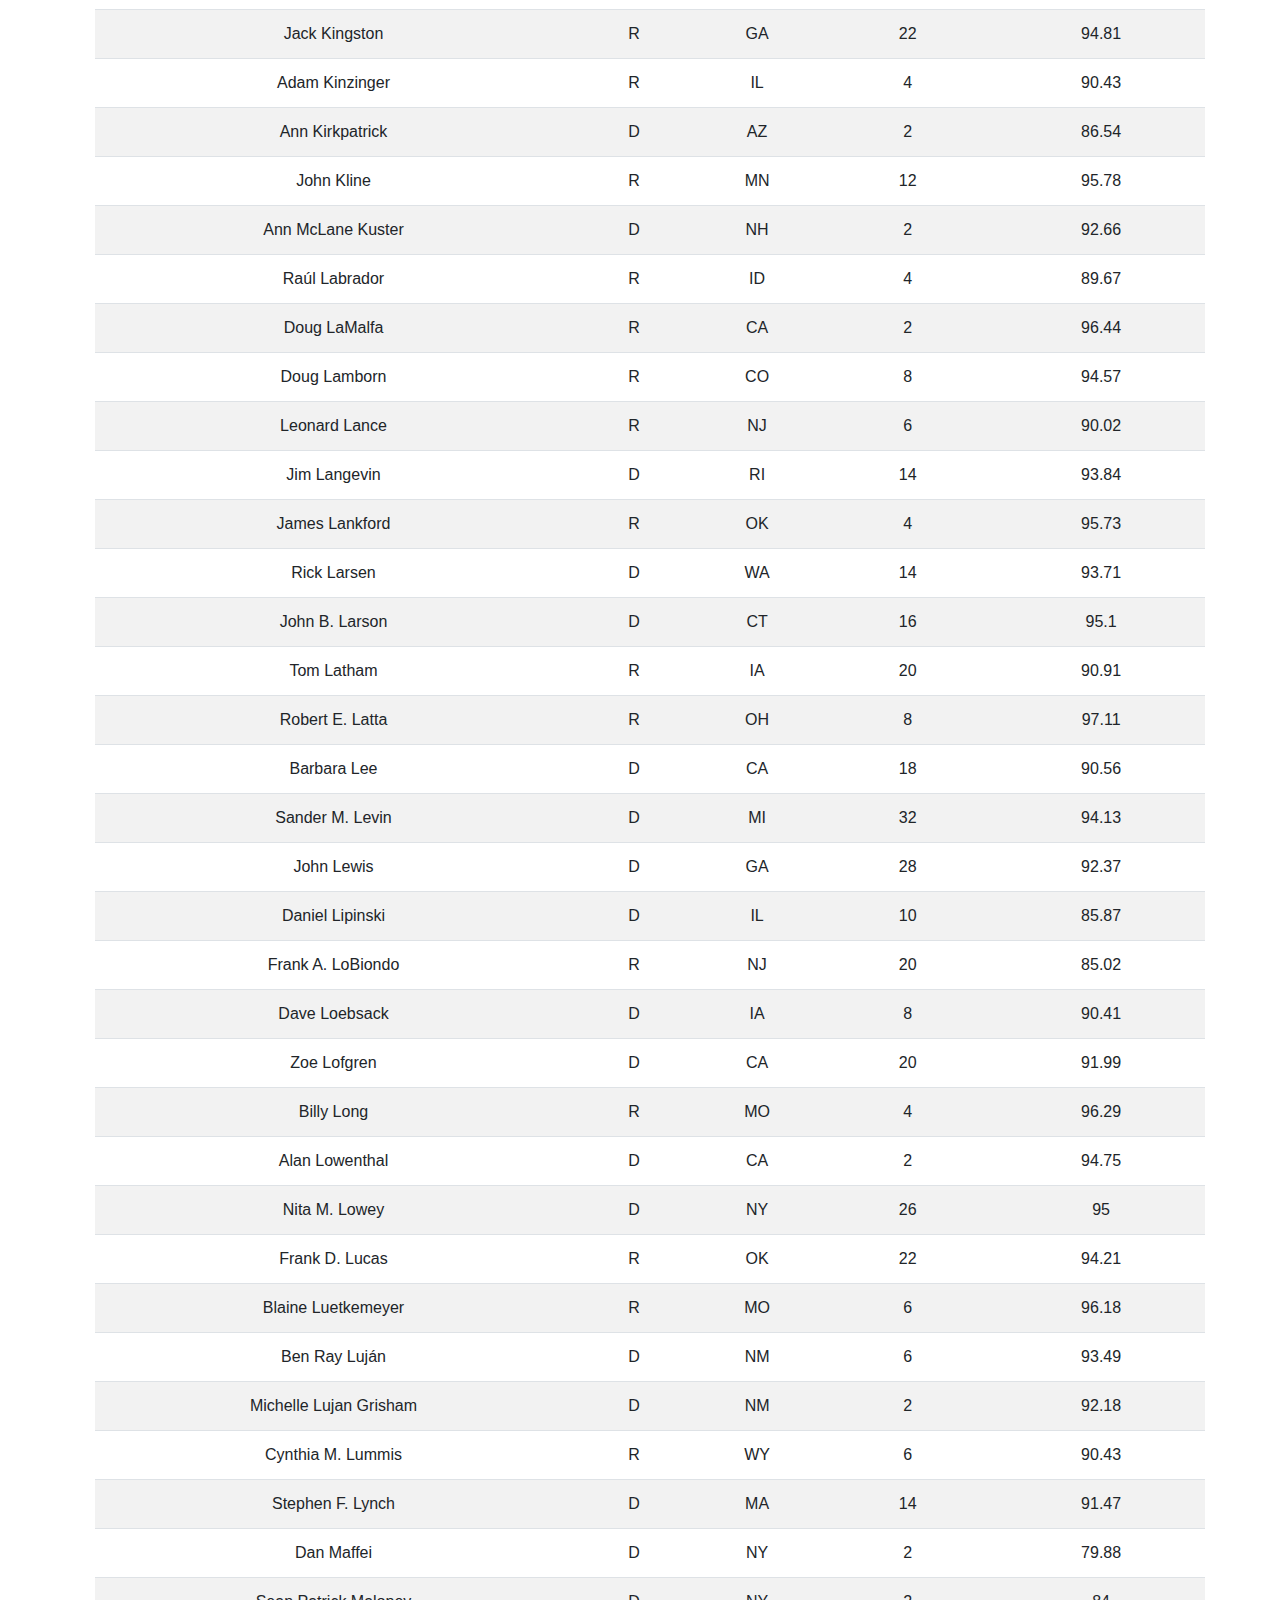
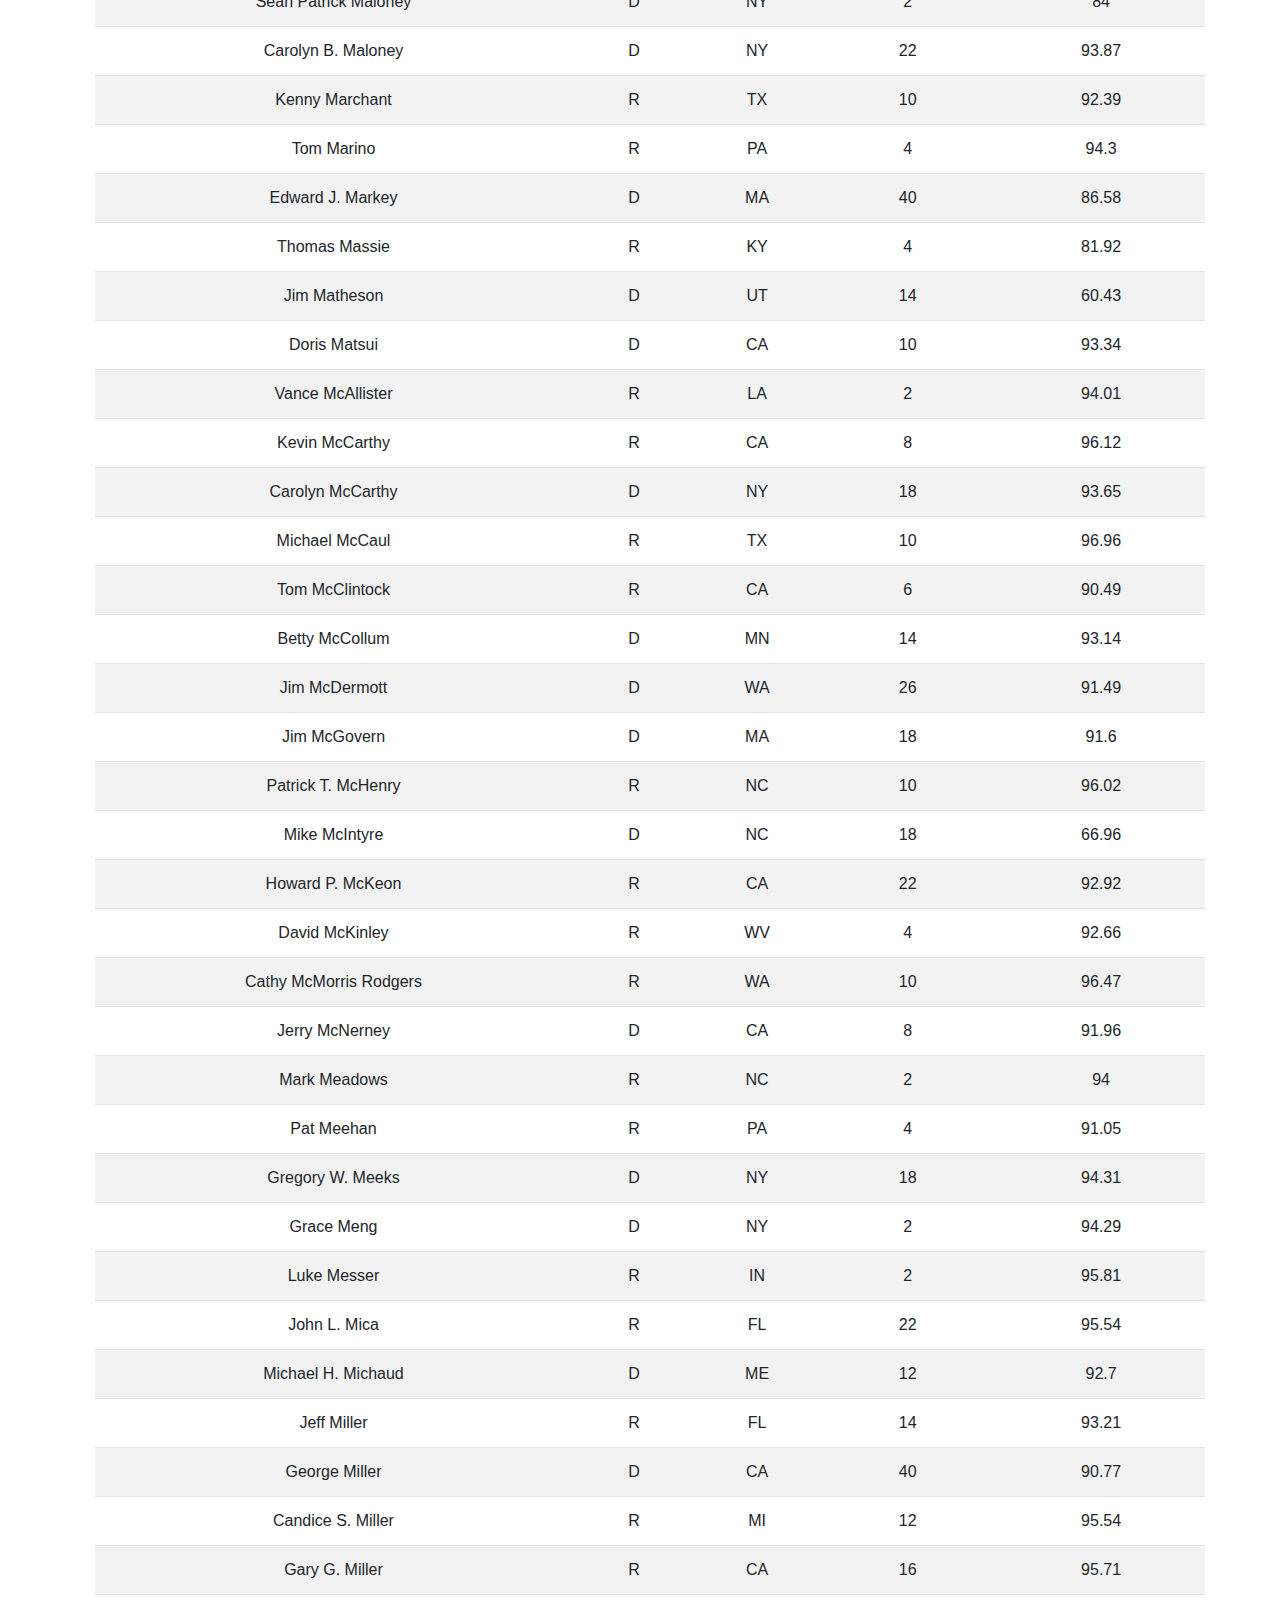
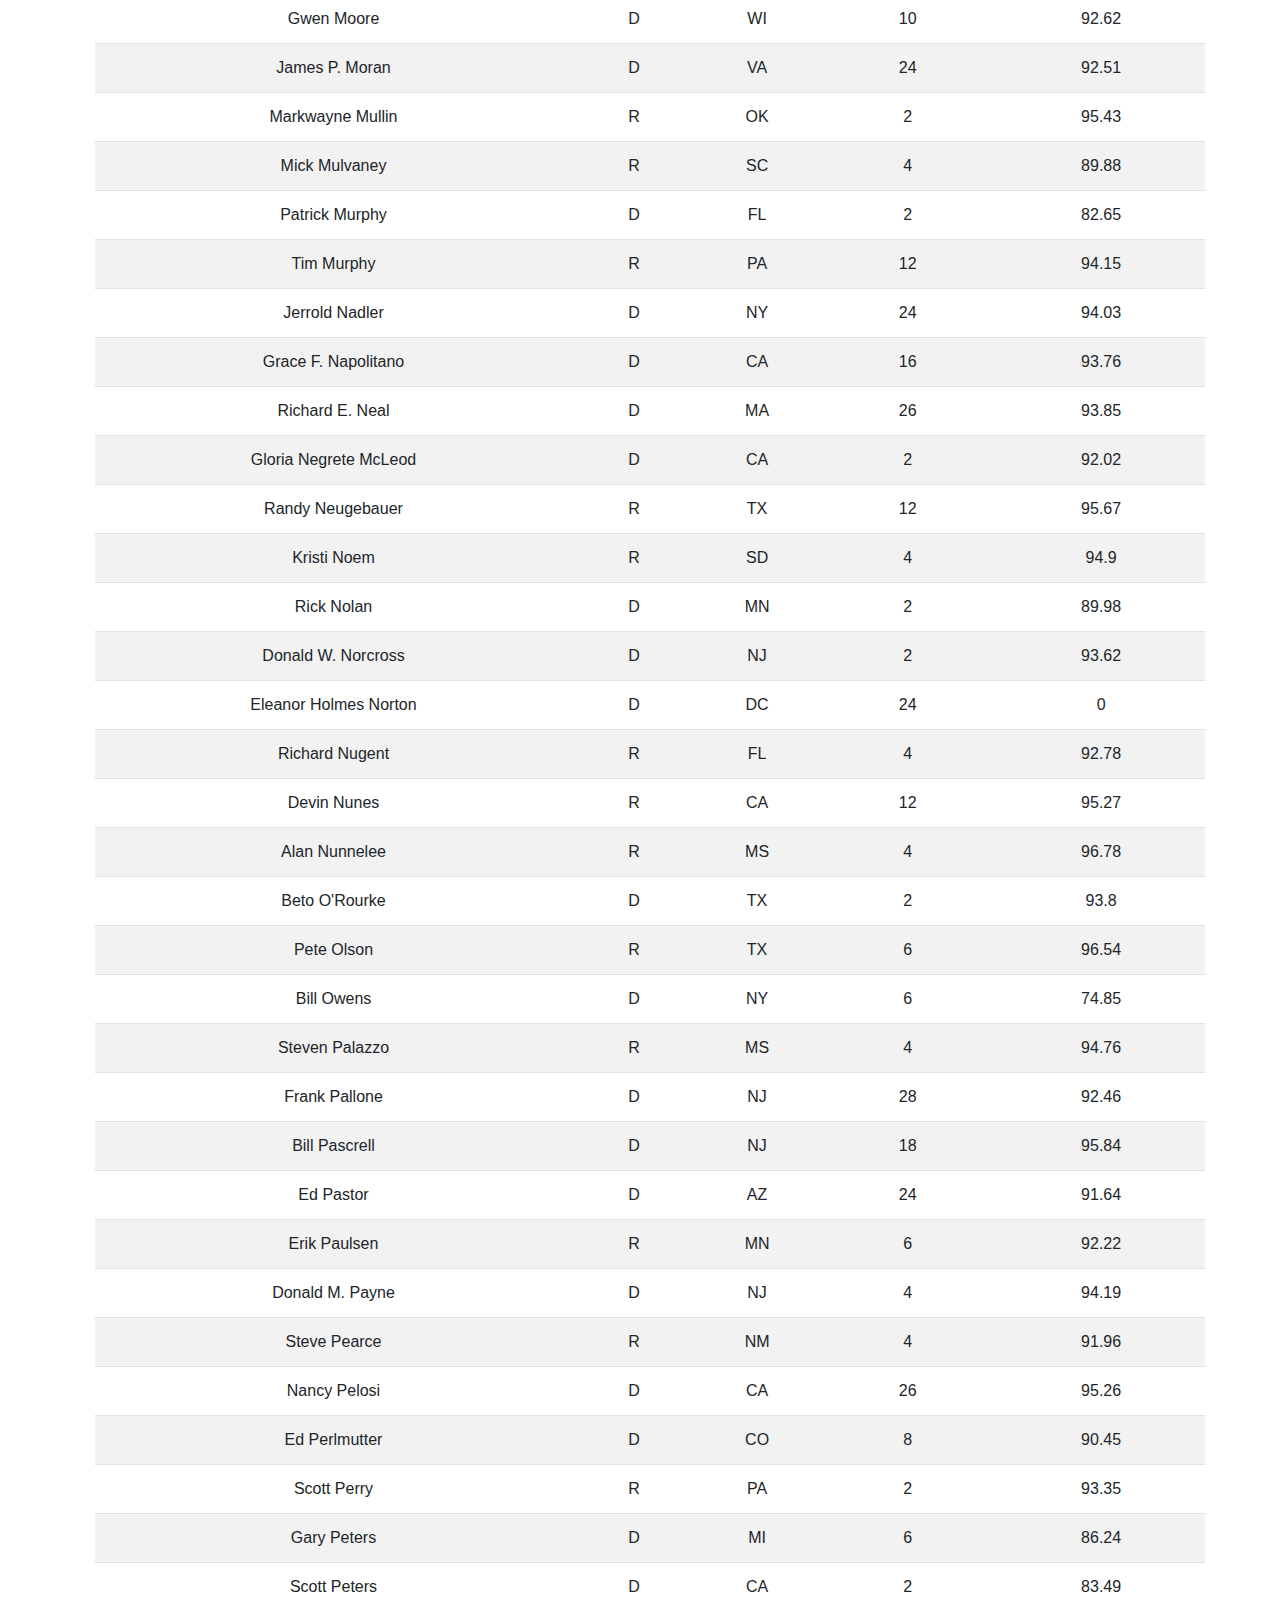
<file: html/house-starter-page.html>
<!DOCTYPE html>
<html lang="en">
  <link
    rel="stylesheet"
    href="https://stackpath.bootstrapcdn.com/bootstrap/4.3.1/css/bootstrap.min.css"
    integrity="sha384-ggOyR0iXCbMQv3Xipma34MD+dH/1fQ784/j6cY/iJTQUOhcWr7x9JvoRxT2MZw1T"
    crossorigin="anonymous"
  />
  <link rel="stylesheet" href="../css/style.css" />

  <head> </head>

  <body class="container">
    <!--header-->
    <header>
      <img
        src="../images/logo.PNG"
        class="rounded-circle"
        alt="log"
        id="logo"
      />

      <h2>Transparent Government In Fact</h2>
    </header>
    <nav class="navbar navbar-expand-lg navbar-light bg-light">
      <button
        class="navbar-toggler"
        type="button"
        data-toggle="collapse"
        data-target="#navbarSupportedContent"
        aria-controls="navbarSupportedContent"
        aria-expanded="false"
        aria-label="Toggle navigation"
      >
        <span class="navbar-toggler-icon"></span>
      </button>

      <div class="collapse navbar-collapse" id="navbarSupportedContent">
        <ul class="navbar-nav mr-auto">
          <li class="nav-item active">
            <a class="nav-link" href="home-starter-page.html"
              >Home <span class="sr-only">(current)</span></a
            >
          </li>

          <li class="nav-item dropdown">
            <a
              class="nav-link dropdown-toggle"
              href="#"
              id="navbarDropdown"
              role="button"
              data-toggle="dropdown"
              aria-haspopup="true"
              aria-expanded="false"
            >
              Congress 113
            </a>
            <div class="dropdown-menu" aria-labelledby="navbarDropdown">
              <a class="dropdown-item" href="./house-starter-page.html"
                >House</a
              >
              <a class="dropdown-item" href="senate-starter-page.html"
                >Senate</a
              >
            </div>
          </li>
        </ul>
      </div>
    </nav>

    <!--Table container-->
    <main>
      <div>
        <h2>Congressmen</h2>
        <p>
          The major power of the House is to pass federal legislation that
          affects the entire country, although its bills must also be passed by
          the Senate and further agreed to by the U.S. President before becoming
          law (unless both the House and Senate re-pass the legislation with a
          two-thirds majority in each chamber). The House has some exclusive
          powers: the power to initiate revenue bills, to impeach officials
          (impeached officials are subsequently tried in the Senate), and to
          elect the U.S. President in case there is no majority in the Electoral
          College.
        </p>
        <p>
          Each U.S. state is represented in the House in proportion to its
          population as measured in the census, but every state is entitled to
          at least one representative.
        </p>
        <table class="table table-striped">
          <thead>
            <tr>
              <th>Full name</th>
              <th>Party</th>
              <th>State</th>
              <th>Seniority</th>
              <th>Total votes</th>
            </tr>
          </thead>
          <tbody id="house"></tbody>
        </table>
      </div>
    </main>

    <!--footer-->
    <footer id="sticky-footer" class="py-4 bg-dark text-white-50">
      <div class="container text-center">
        <small>&copy;2016 TGIF | All Rights Reserved</small>
      </div>
    </footer>

    <script src="../js/house.js"></script>
    <script src="../js/mainhouse.js"></script>
    <script
      src="https://code.jquery.com/jquery-3.3.1.slim.min.js"
      integrity="sha384-q8i/X+965DzO0rT7abK41JStQIAqVgRVzpbzo5smXKp4YfRvH+8abtTE1Pi6jizo"
      crossorigin="anonymous"
    ></script>
    <script
      src="https://cdnjs.cloudflare.com/ajax/libs/popper.js/1.14.7/umd/popper.min.js"
      integrity="sha384-UO2eT0CpHqdSJQ6hJty5KVphtPhzWj9WO1clHTMGa3JDZwrnQq4sF86dIHNDz0W1"
      crossorigin="anonymous"
    ></script>
    <script
      src="https://stackpath.bootstrapcdn.com/bootstrap/4.3.1/js/bootstrap.min.js"
      integrity="sha384-JjSmVgyd0p3pXB1rRibZUAYoIIy6OrQ6VrjIEaFf/nJGzIxFDsf4x0xIM+B07jRM"
      crossorigin="anonymous"
    ></script>
  </body>
</html>
</file>
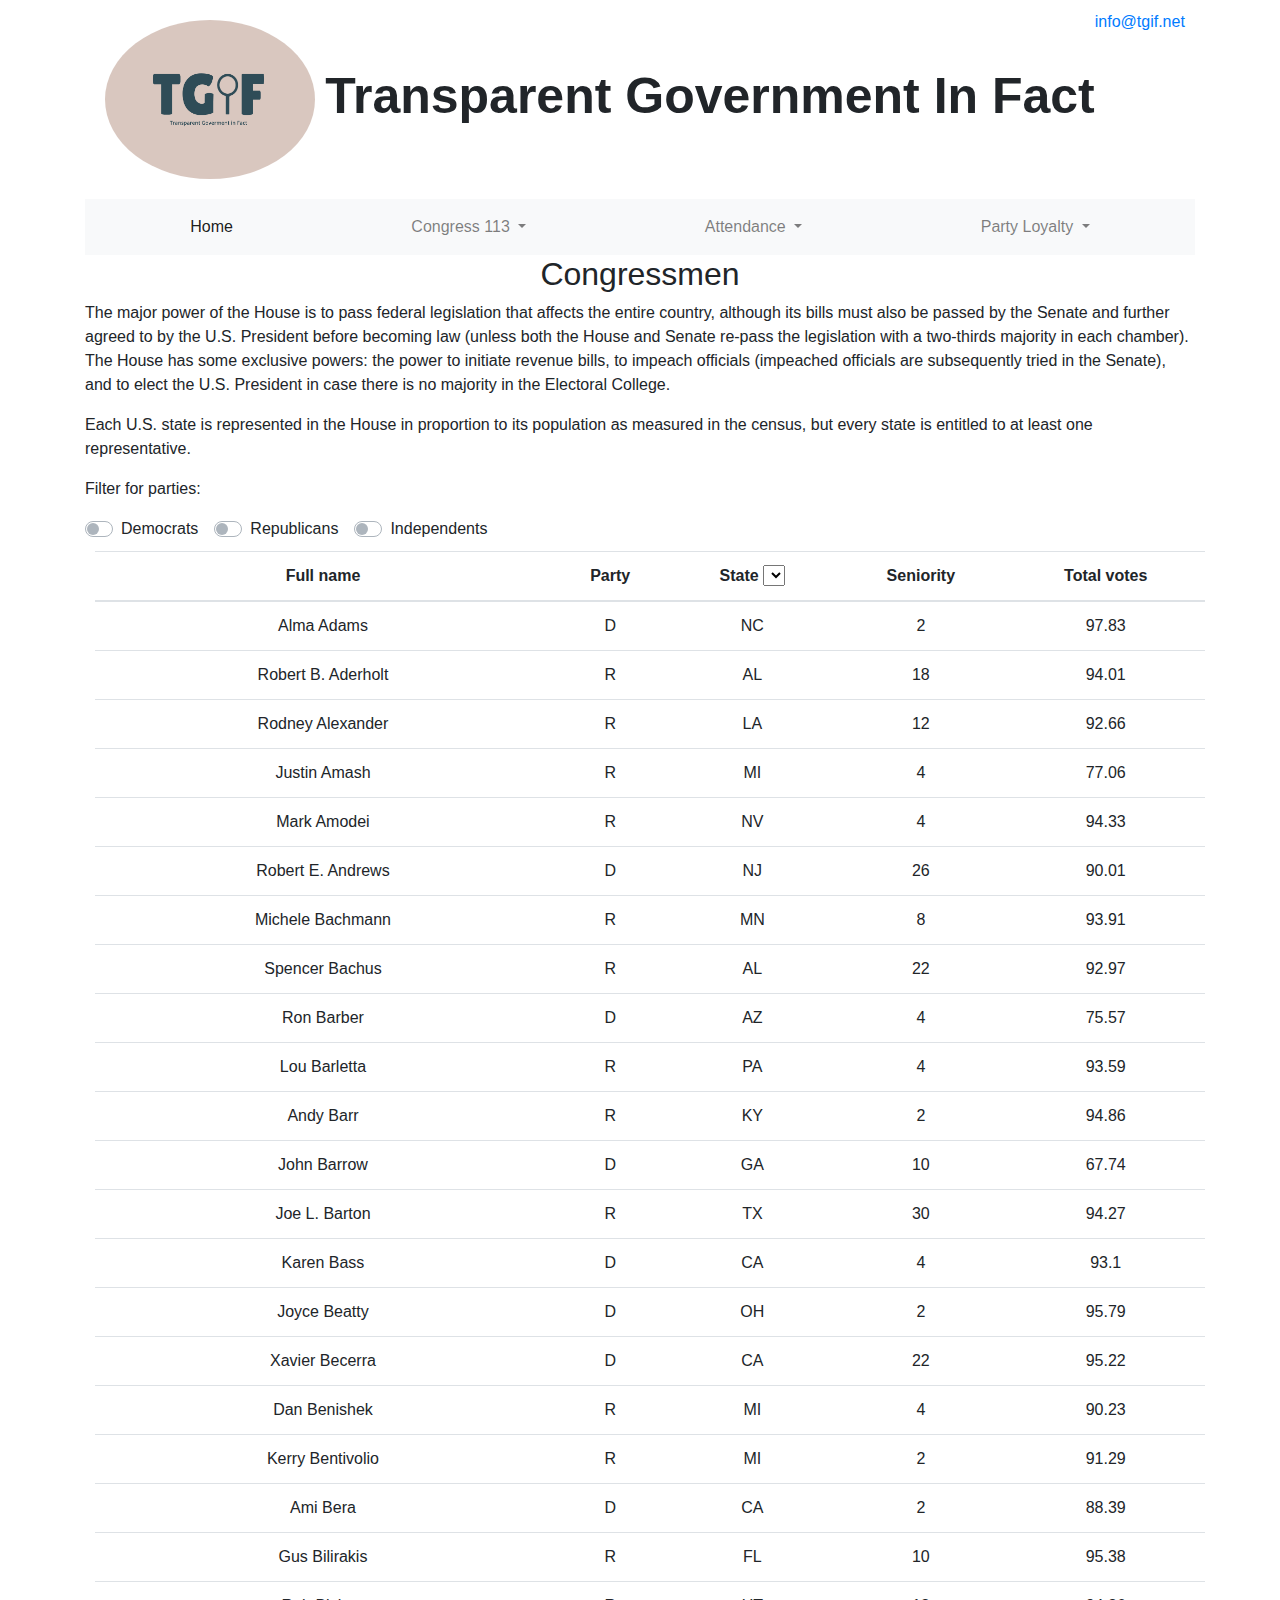
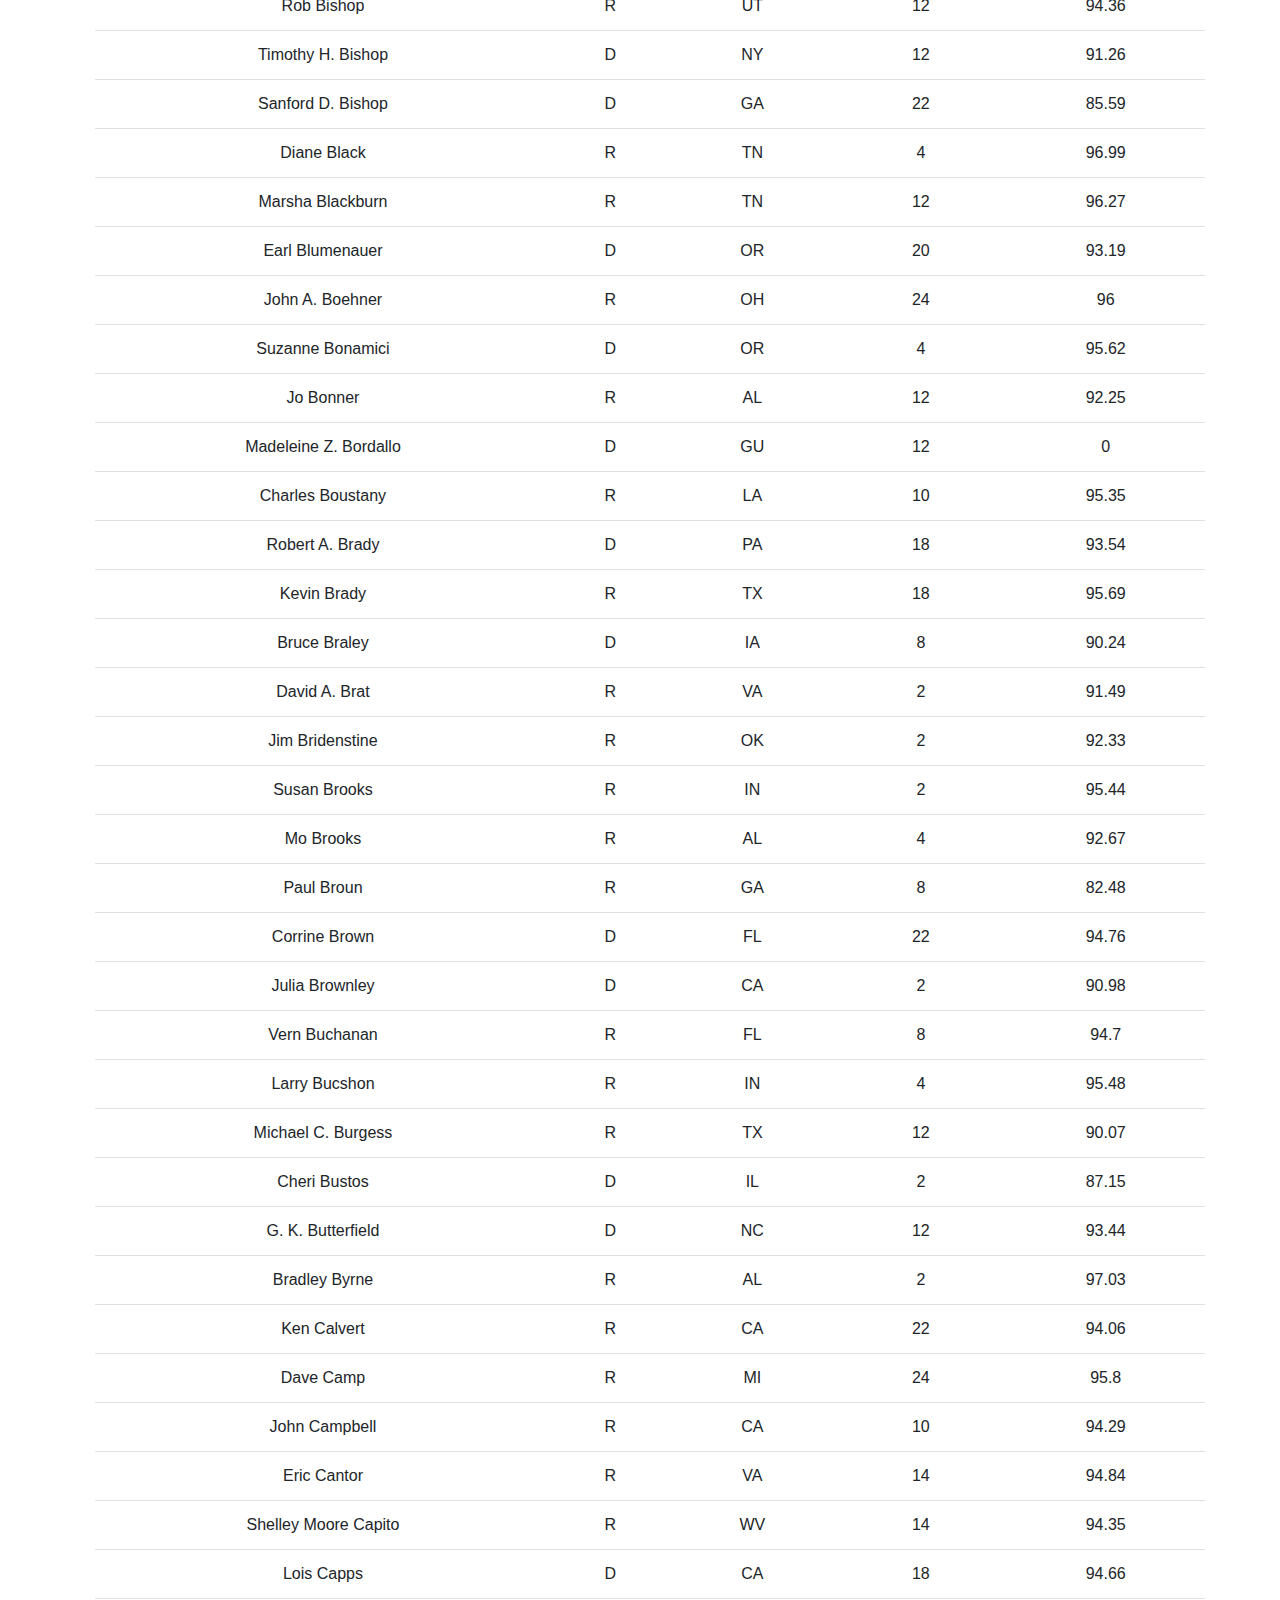
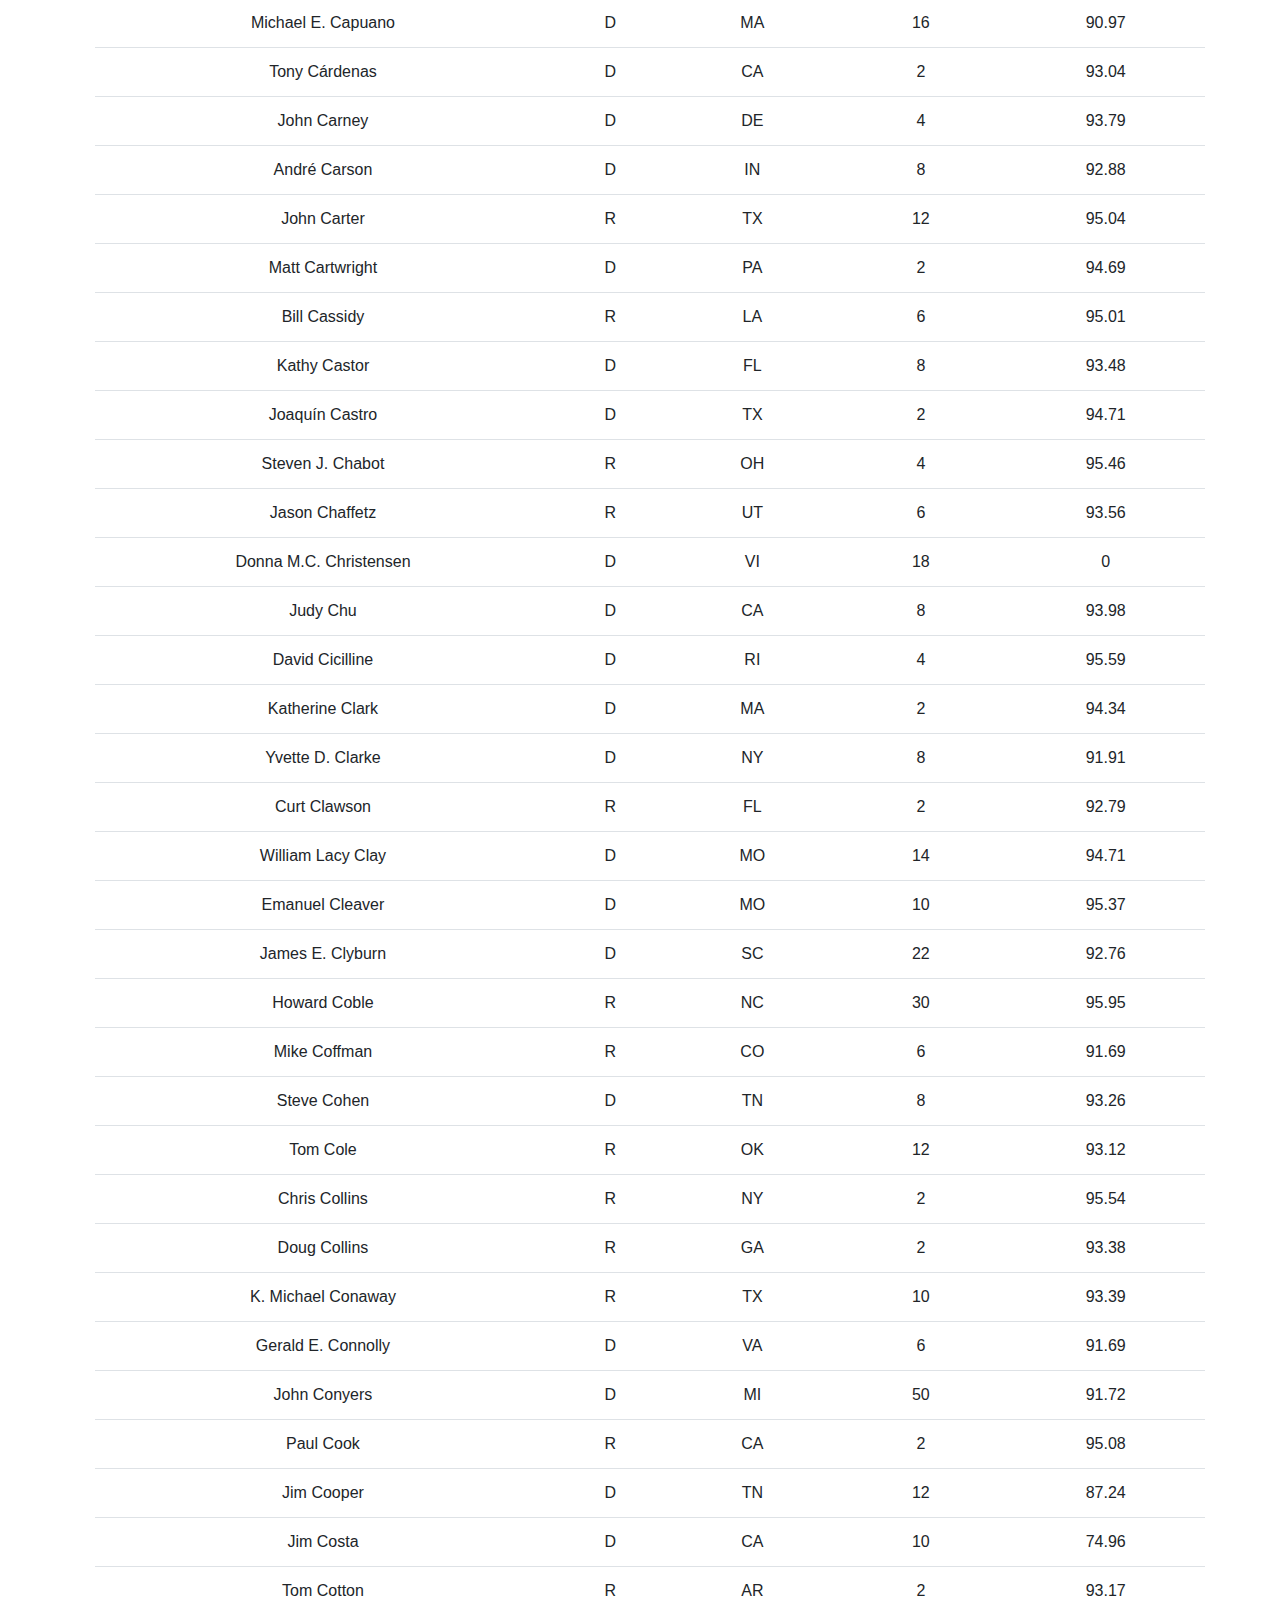
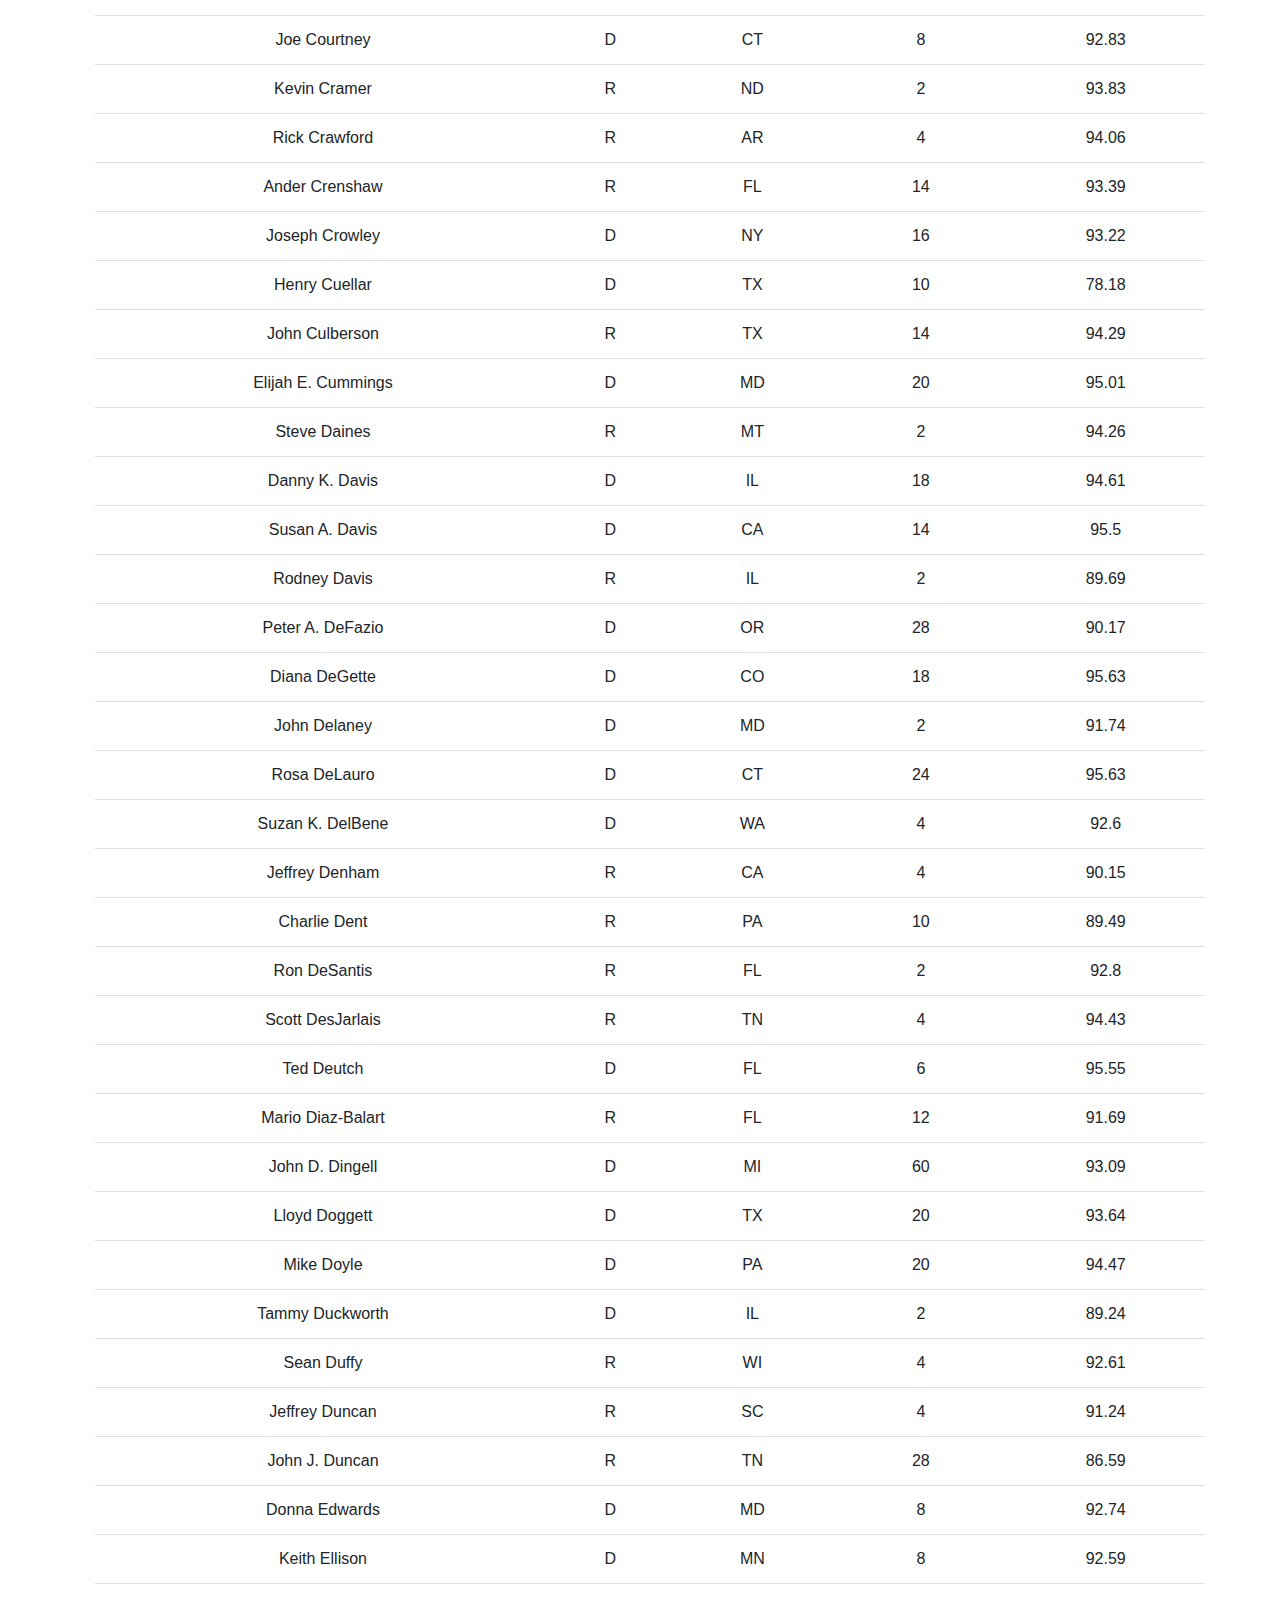
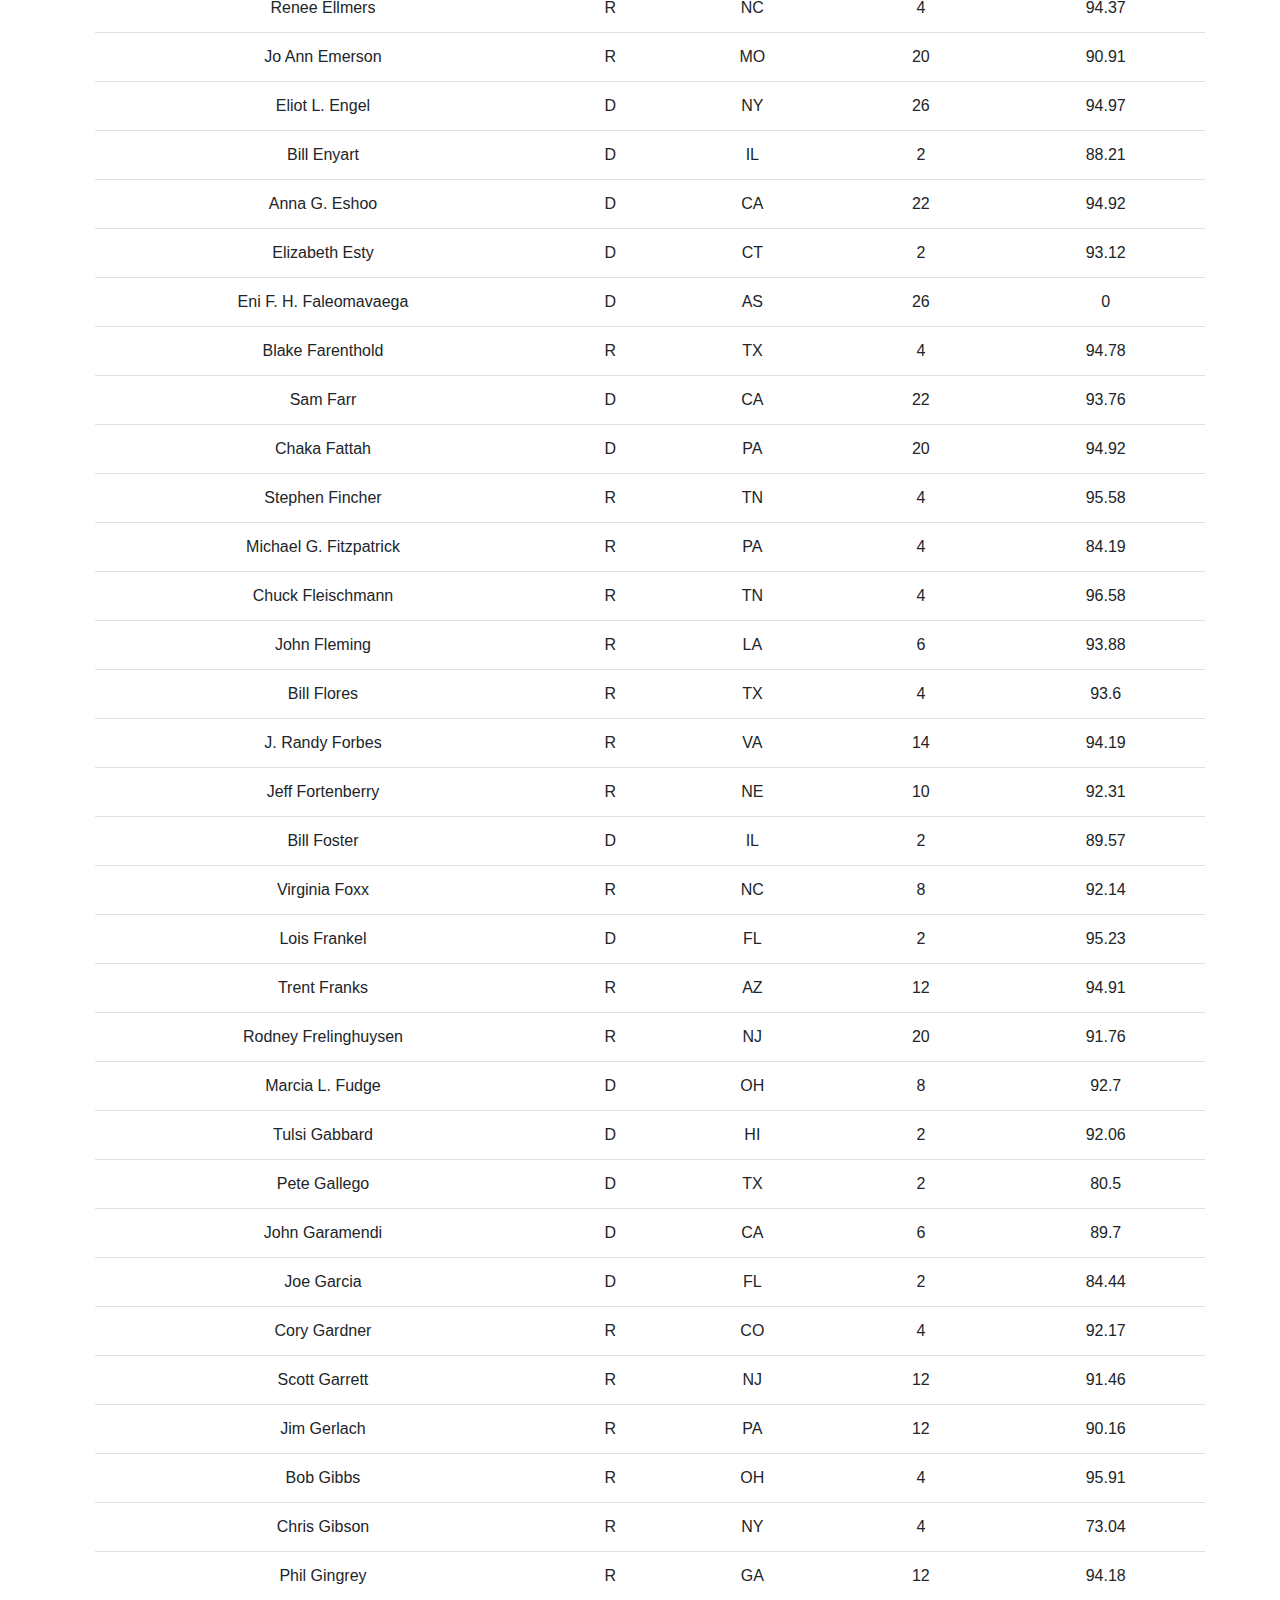
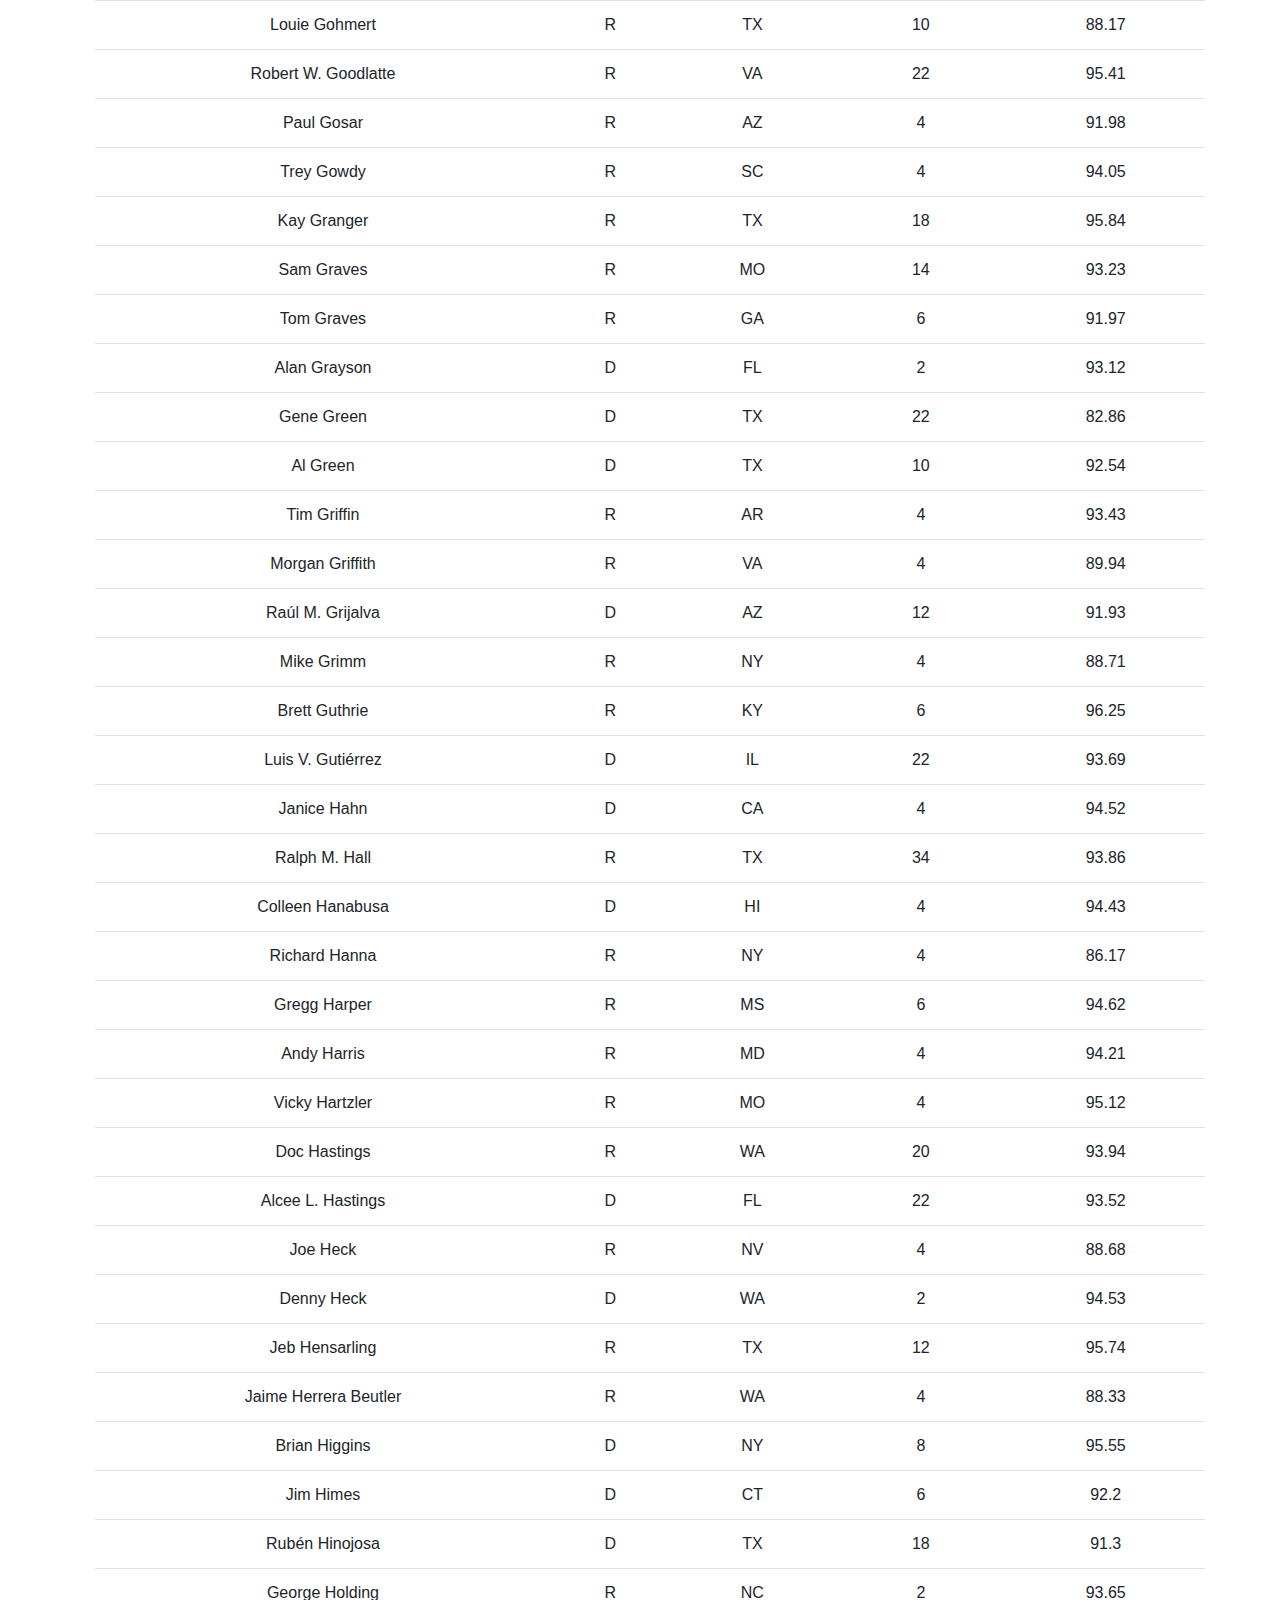
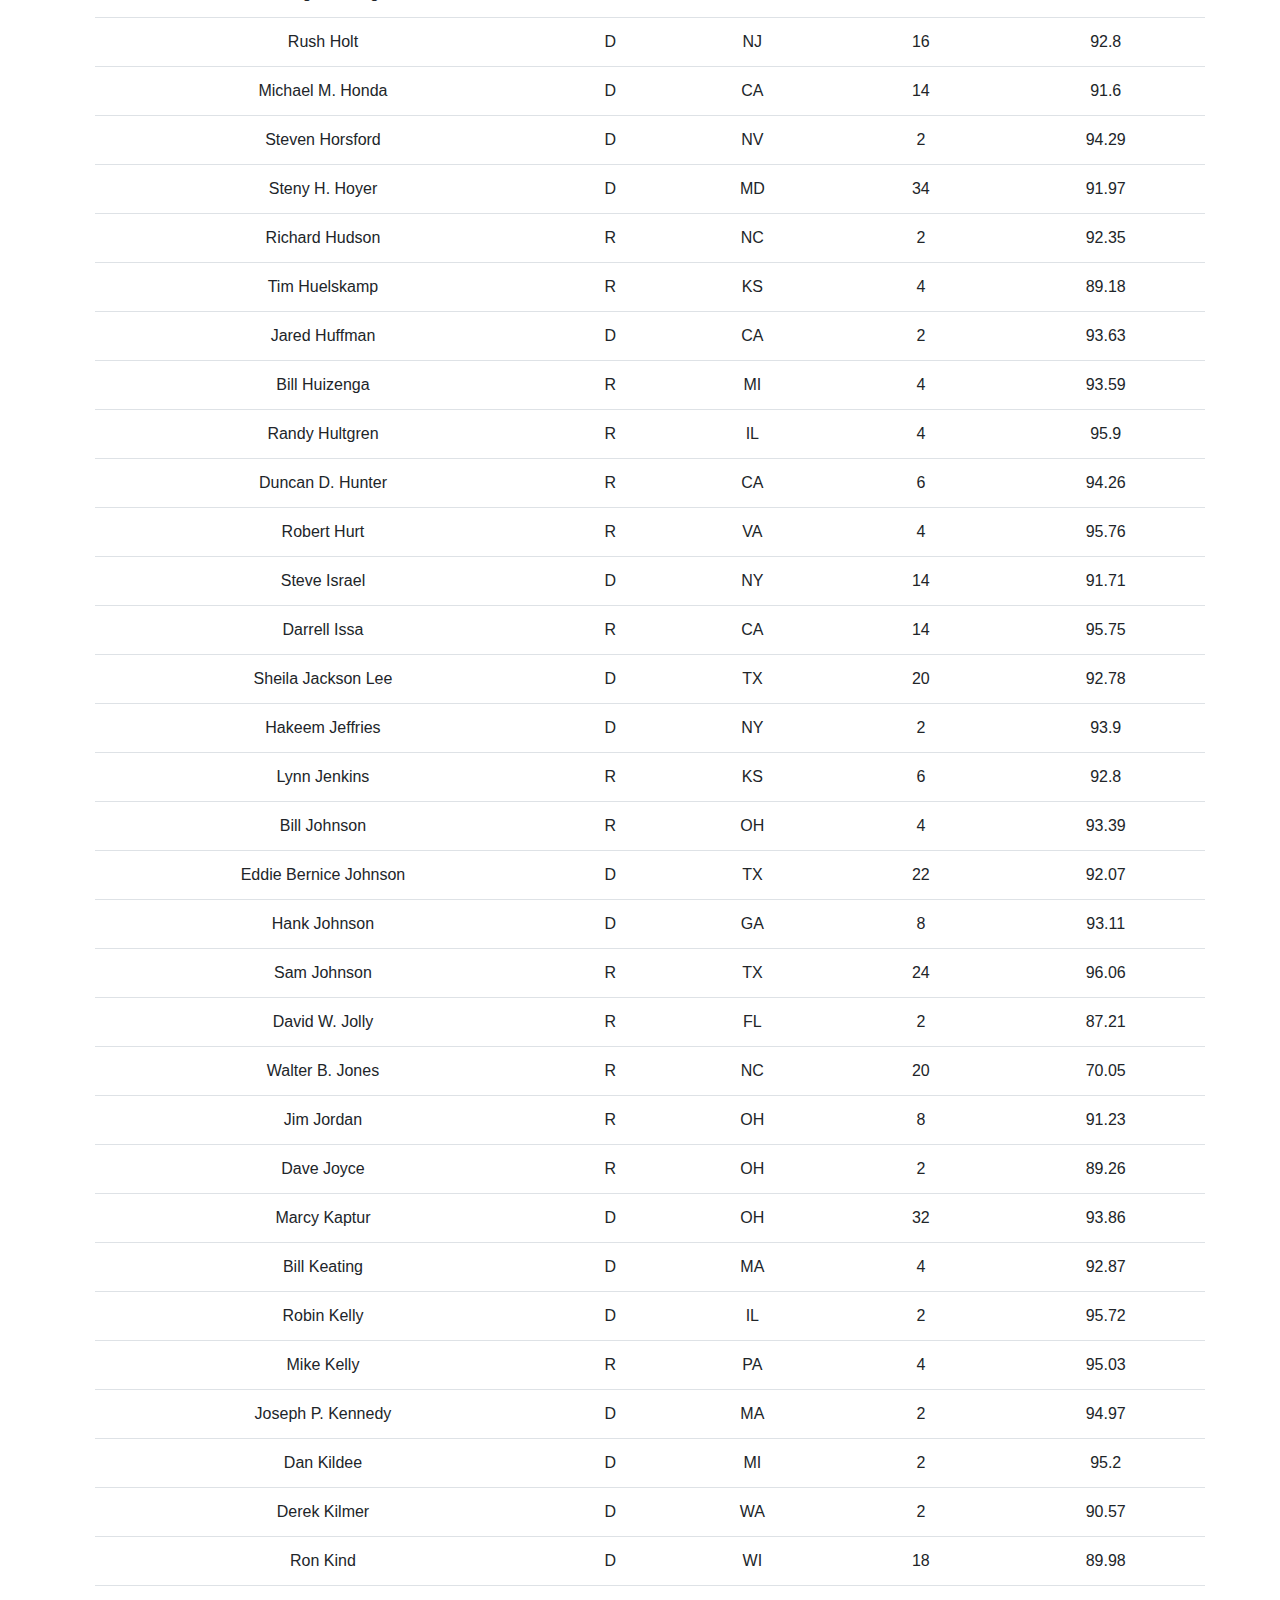
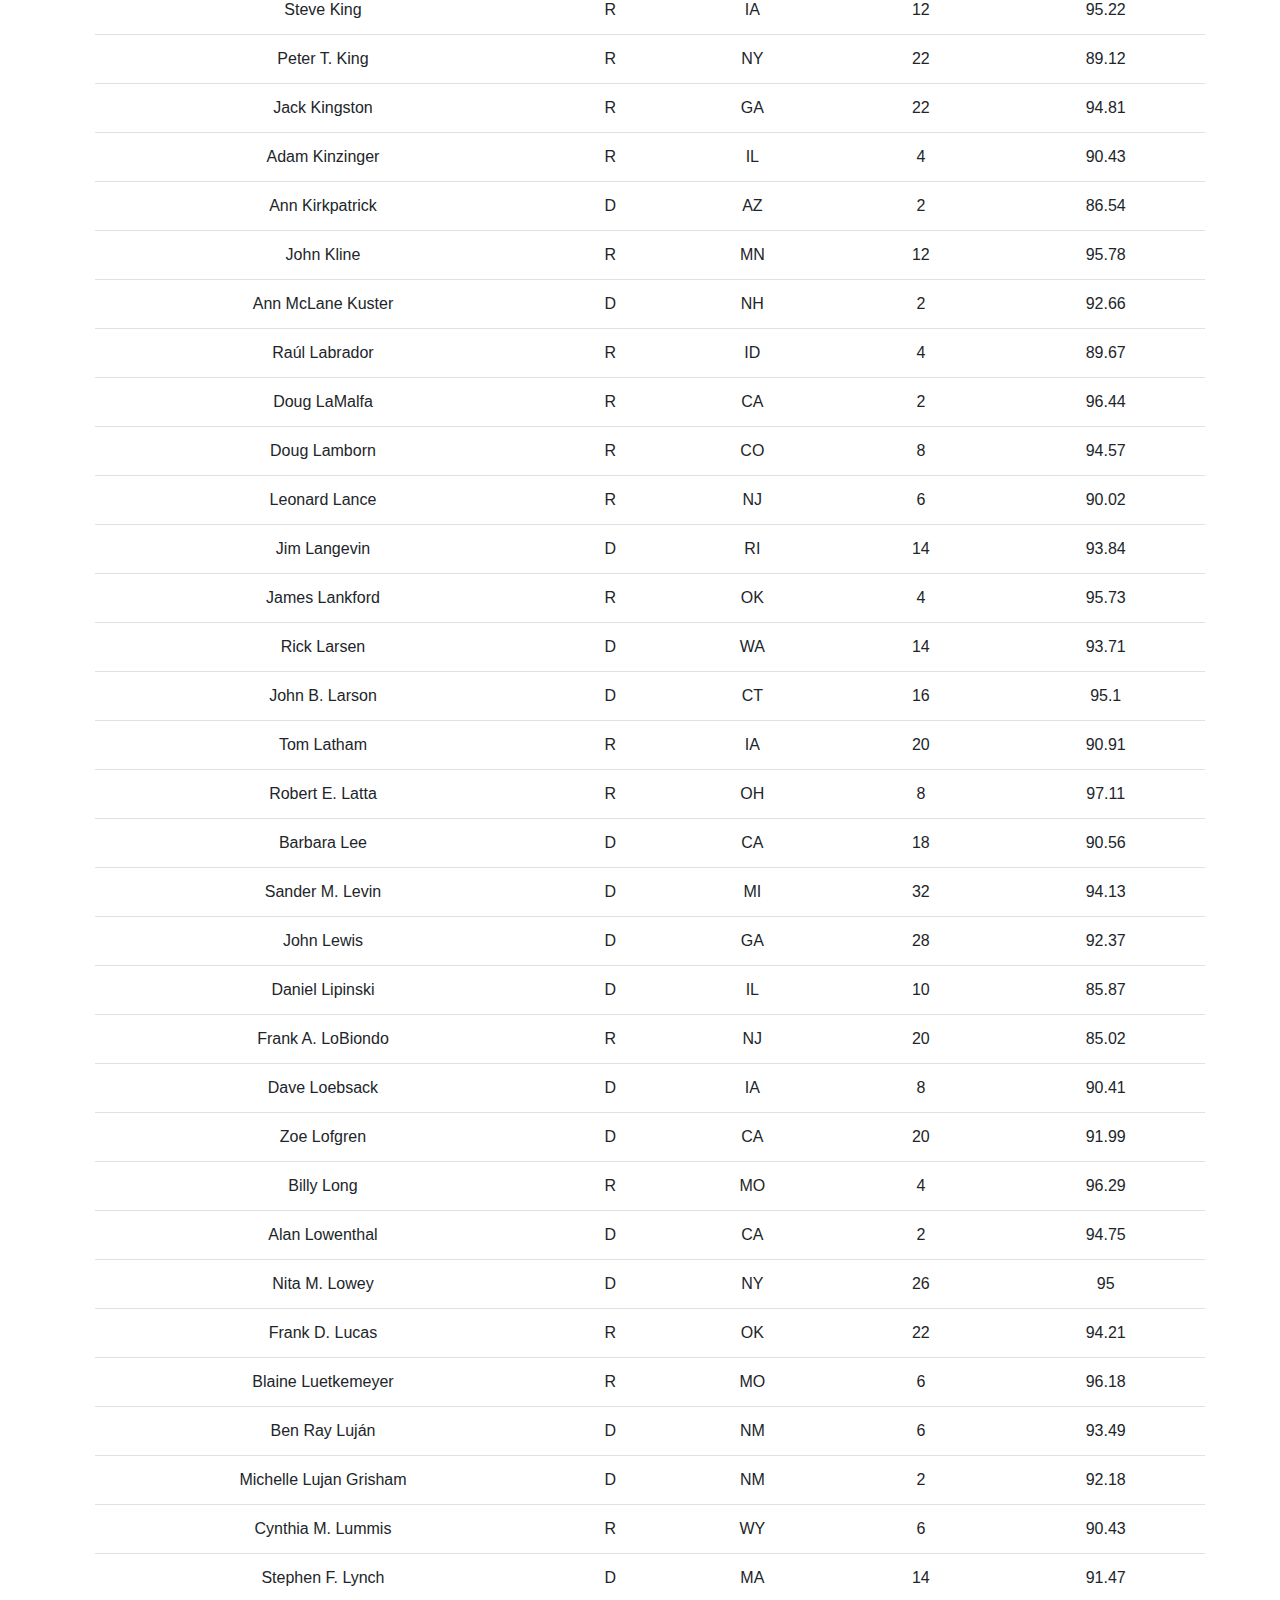
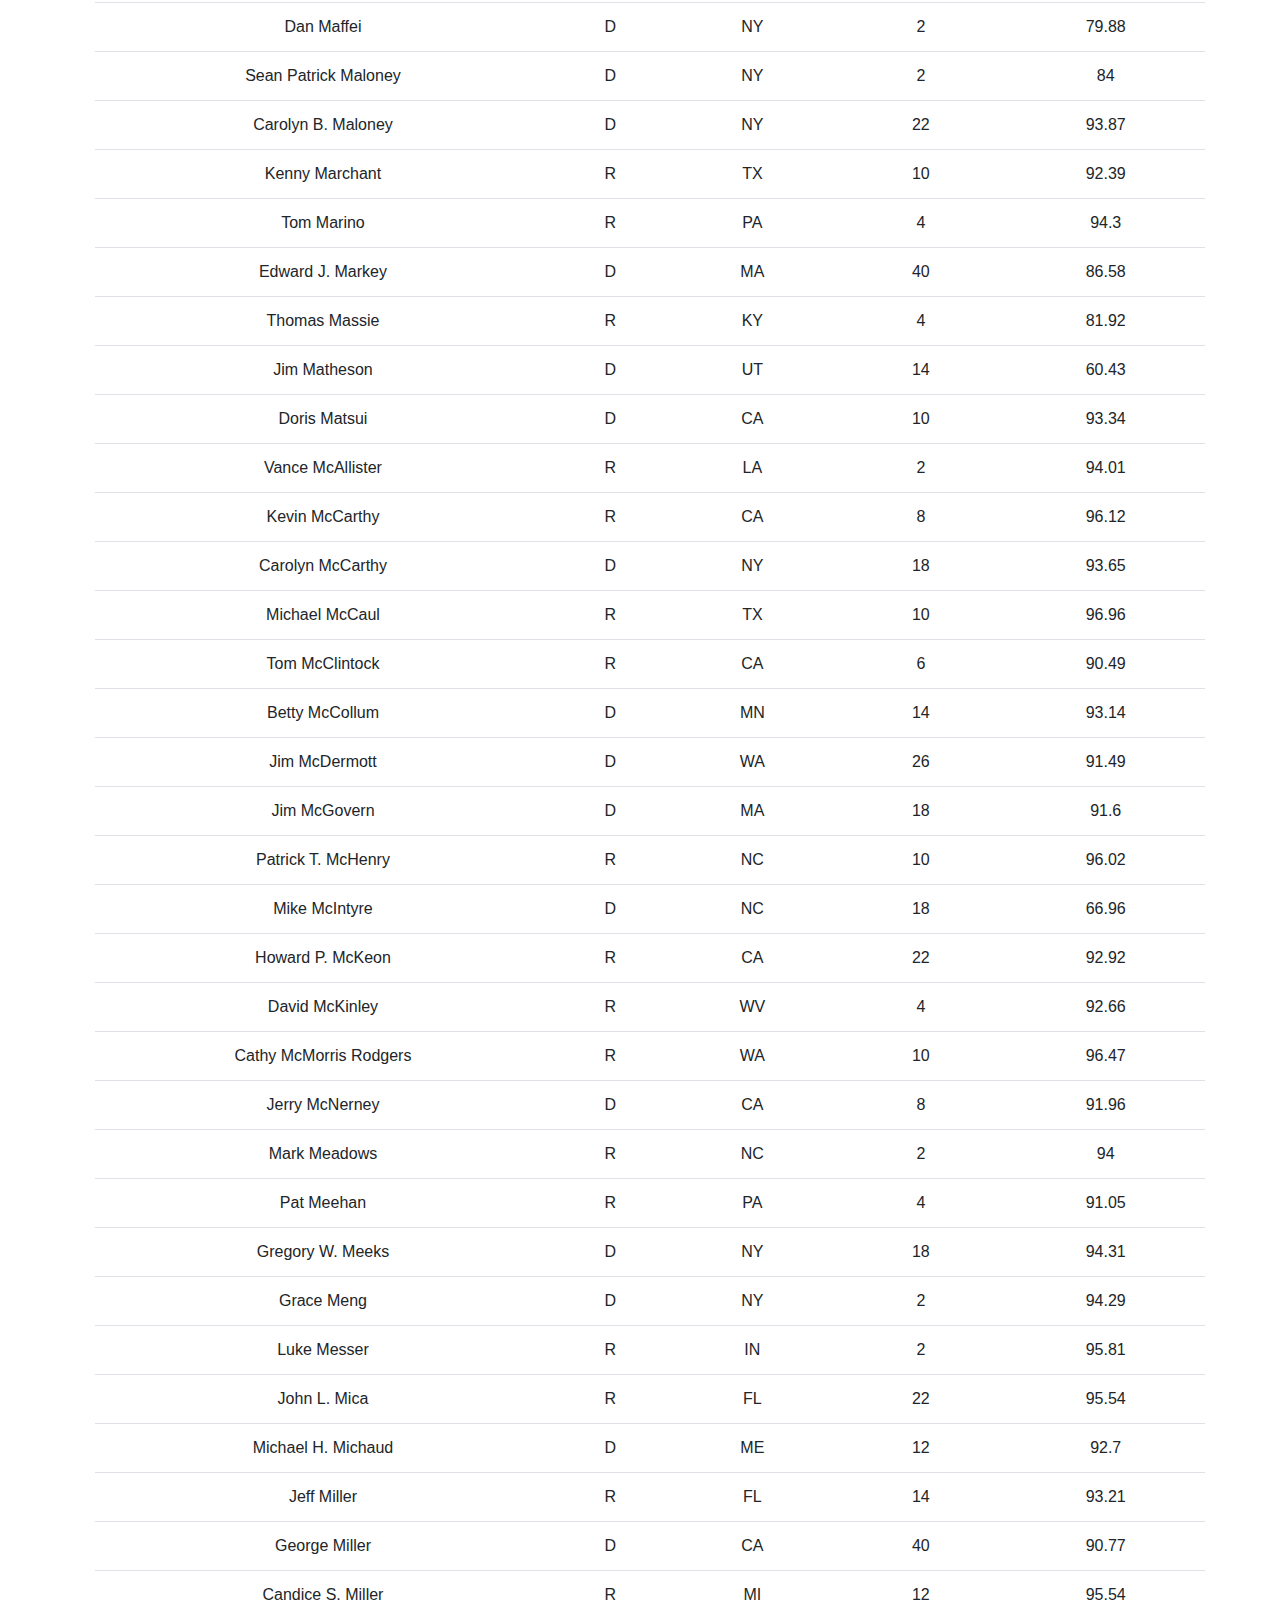
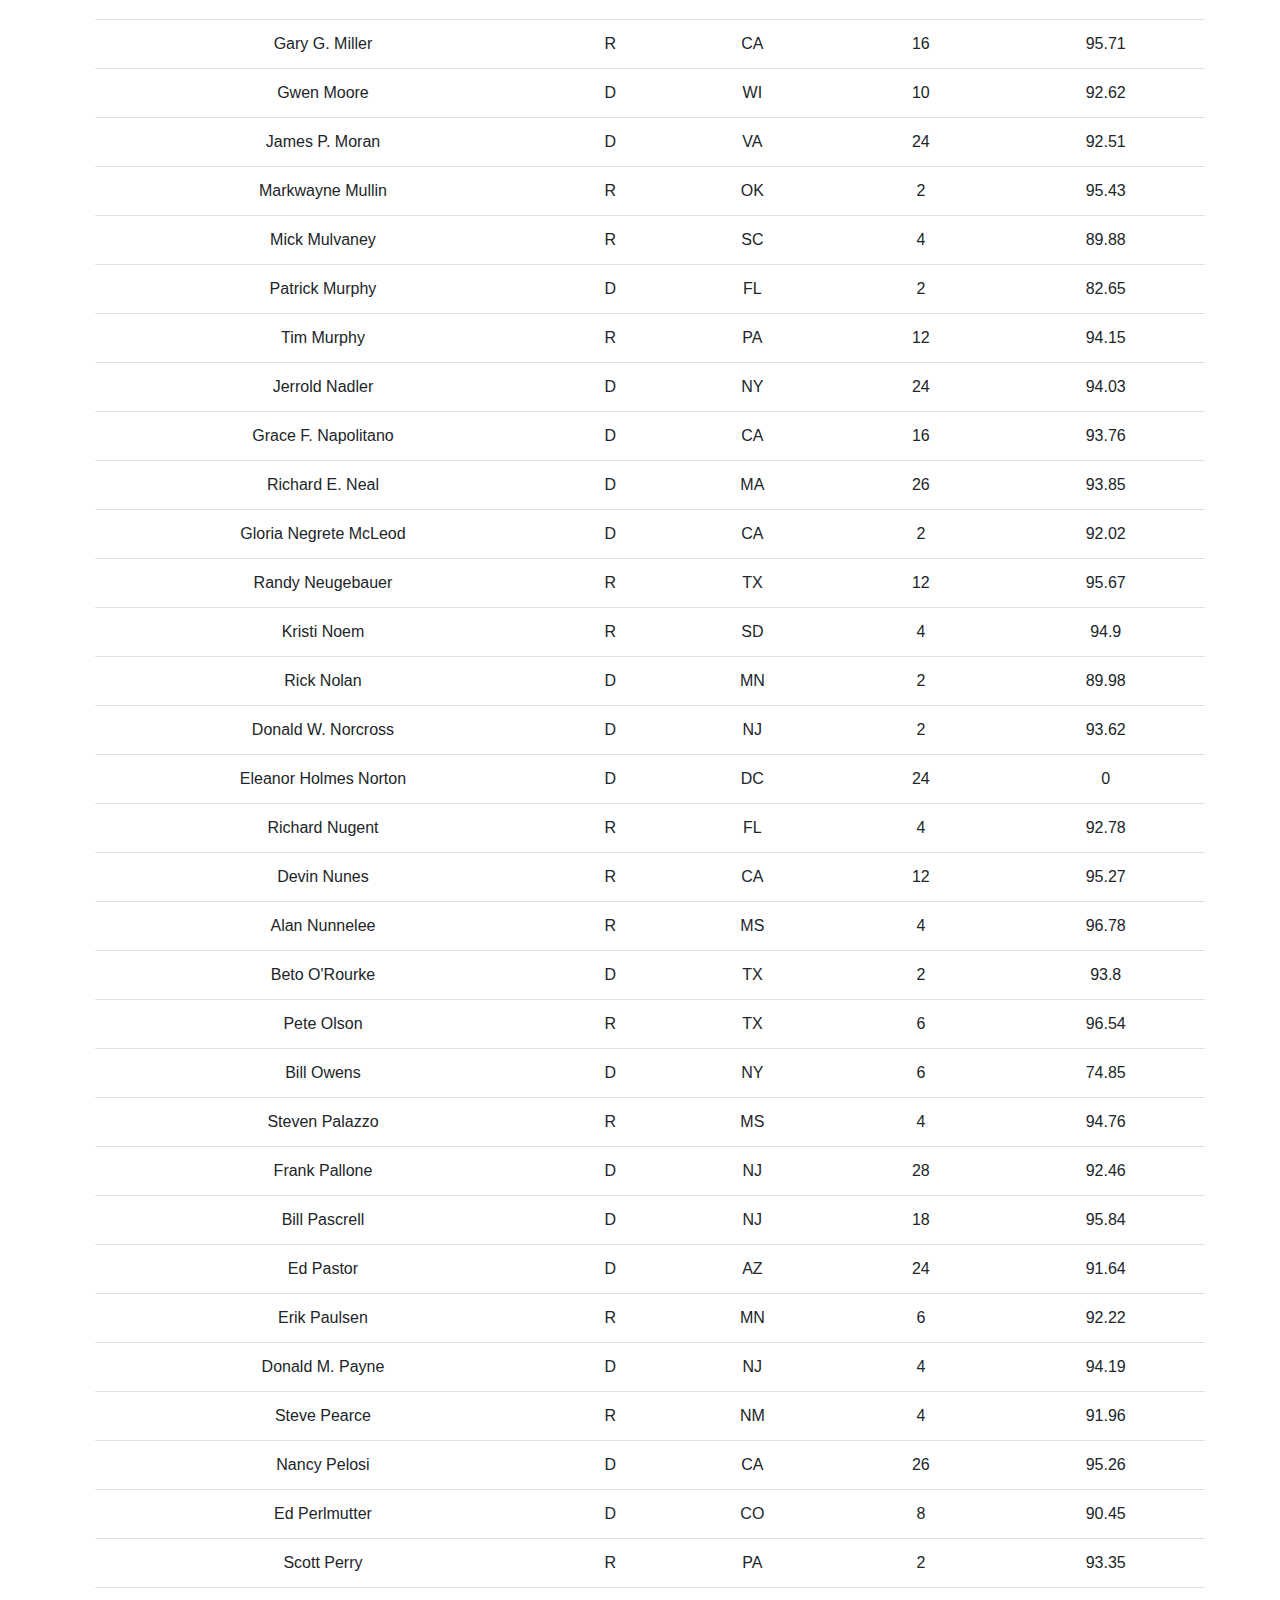
<file: html/house.html>
<!DOCTYPE html>
<html lang="en">
  <link
    rel="stylesheet"
    href="https://stackpath.bootstrapcdn.com/bootstrap/4.3.1/css/bootstrap.min.css"
    integrity="sha384-ggOyR0iXCbMQv3Xipma34MD+dH/1fQ784/j6cY/iJTQUOhcWr7x9JvoRxT2MZw1T"
    crossorigin="anonymous"
  />
  <link rel="stylesheet" href="../css/style.css" />

  <head> </head>

  <body class="container">
    <!--header-->
    <header>
      <img
        src="../images/logo4.PNG"
        class="rounded-circle"
        alt="log"
        id="logo"
      />

      <h2>Transparent Government In Fact</h2>
      <a href="mailto: info@tgif.net">info@tgif.net</a>
    </header>
    <nav class="navbar navbar-expand-sm navbar-light bg-light">
      <div class="collapse navbar-collapse " id="navbarSupportedContent">
        <ul class="navbar-nav mx-auto w-100 d-flex justify-content-around ">
          <li class="nav-item active">
            <a class="nav-link" href="home.html"
              >Home <span class="sr-only">(current)</span></a
            >
          </li>

          <li class="nav-item dropdown">
            <a
              class="nav-link dropdown-toggle"
              href="#"
              id="navbarDropdown"
              role="button"
              data-toggle="dropdown"
              aria-haspopup="true"
              aria-expanded="false"
            >
              Congress 113
            </a>
            <div class="dropdown-menu" aria-labelledby="navbarDropdown">
              <a class="dropdown-item" href="house.html">House</a>
              <a class="dropdown-item" href="senate.html">Senate</a>
            </div>
          </li>
          <li class="nav-item dropdown">
            <a
              class="nav-link dropdown-toggle"
              href="#"
              id="navbarDropdown"
              role="button"
              data-toggle="dropdown"
              aria-haspopup="true"
              aria-expanded="false"
            >
              Attendance
            </a>
            <div class="dropdown-menu" aria-labelledby="navbarDropdown">
              <a class="dropdown-item" href="house_attendance.html">House</a>
              <a class="dropdown-item" href="senate_attendance.html">Senate</a>
            </div>
          </li>
          <li class="nav-item dropdown">
            <a
              class="nav-link dropdown-toggle"
              href="#"
              id="navbarDropdown"
              role="button"
              data-toggle="dropdown"
              aria-haspopup="true"
              aria-expanded="false"
            >
              Party Loyalty
            </a>
            <div class="dropdown-menu" aria-labelledby="navbarDropdown">
              <a class="dropdown-item" href="./house_party_loyalty.html"
                >House</a
              >
              <a class="dropdown-item" href="senate_party_loyalty.html"
                >Senate</a
              >
            </div>
          </li>
        </ul>
      </div>
    </nav>

    <!--Table container-->
    <main>
      <div>
        <h2>Congressmen</h2>
        <p>
          The major power of the House is to pass federal legislation that
          affects the entire country, although its bills must also be passed by
          the Senate and further agreed to by the U.S. President before becoming
          law (unless both the House and Senate re-pass the legislation with a
          two-thirds majority in each chamber). The House has some exclusive
          powers: the power to initiate revenue bills, to impeach officials
          (impeached officials are subsequently tried in the Senate), and to
          elect the U.S. President in case there is no majority in the Electoral
          College.
        </p>
        <p>
          Each U.S. state is represented in the House in proportion to its
          population as measured in the census, but every state is entitled to
          at least one representative.
        </p>
        <p>Filter for parties:</p>

        <div class="form-inline">
          <div class="custom-control custom-switch custom-control-inline ">
            <input
              type="checkbox"
              class="custom-control-input"
              id="dhcheckbox customSwitches"
            />
            <label class="custom-control-label" for="dhcheckbox customSwitches"
              >Democrats</label
            >
          </div>
          <div class="custom-control custom-switch custom-control-inline">
            <input
              type="checkbox"
              class="custom-control-input"
              id="rhcheckbox customSwitches"
            />
            <label class="custom-control-label" for="rhcheckbox customSwitches"
              >Republicans</label
            >
          </div>
          <div class="custom-control custom-switch custom-control-inline">
            <input
              type="checkbox"
              class="custom-control-input"
              id="ihcheckbox customSwitches"
            />
            <label class="custom-control-label" for="ihcheckbox customSwitches"
              >Independents</label
            >
          </div>
        </div>
        <table class="table">
          <thead>
            <tr>
              <th>Full name</th>
              <th>Party</th>
              <th>
                State
                <select id="filter"> </select>
              </th>
              <th>Seniority</th>
              <th>Total votes</th>
            </tr>
          </thead>
          <tbody id="house">
            <tr id="loader">
              <td colspan="5">
                <div class="lds-ring">
                  <div></div>
                  <div></div>
                  <div></div>
                  <div></div>
                </div>
              </td>
            </tr>
          </tbody>
        </table>
        <div id="resultsMessage">THERE ARE NO RESULTS FOR YOUR SEARCH</div>
      </div>
    </main>

    <!--footer-->
    <footer id="sticky-footer" class="py-4 bg-dark text-white-50 col-lg-12">
      <div class="container text-center">
        <small>&copy;2016 TGIF | All Rights Reserved</small>
      </div>
    </footer>

    <script src="../js/house.js"></script>
    <script src="../js/mainhouse.js"></script>
    <script
      src="https://code.jquery.com/jquery-3.3.1.slim.min.js"
      integrity="sha384-q8i/X+965DzO0rT7abK41JStQIAqVgRVzpbzo5smXKp4YfRvH+8abtTE1Pi6jizo"
      crossorigin="anonymous"
    ></script>
    <script
      src="https://cdnjs.cloudflare.com/ajax/libs/popper.js/1.14.7/umd/popper.min.js"
      integrity="sha384-UO2eT0CpHqdSJQ6hJty5KVphtPhzWj9WO1clHTMGa3JDZwrnQq4sF86dIHNDz0W1"
      crossorigin="anonymous"
    ></script>
    <script
      src="https://stackpath.bootstrapcdn.com/bootstrap/4.3.1/js/bootstrap.min.js"
      integrity="sha384-JjSmVgyd0p3pXB1rRibZUAYoIIy6OrQ6VrjIEaFf/nJGzIxFDsf4x0xIM+B07jRM"
      crossorigin="anonymous"
    ></script>
  </body>
</html>
</file>
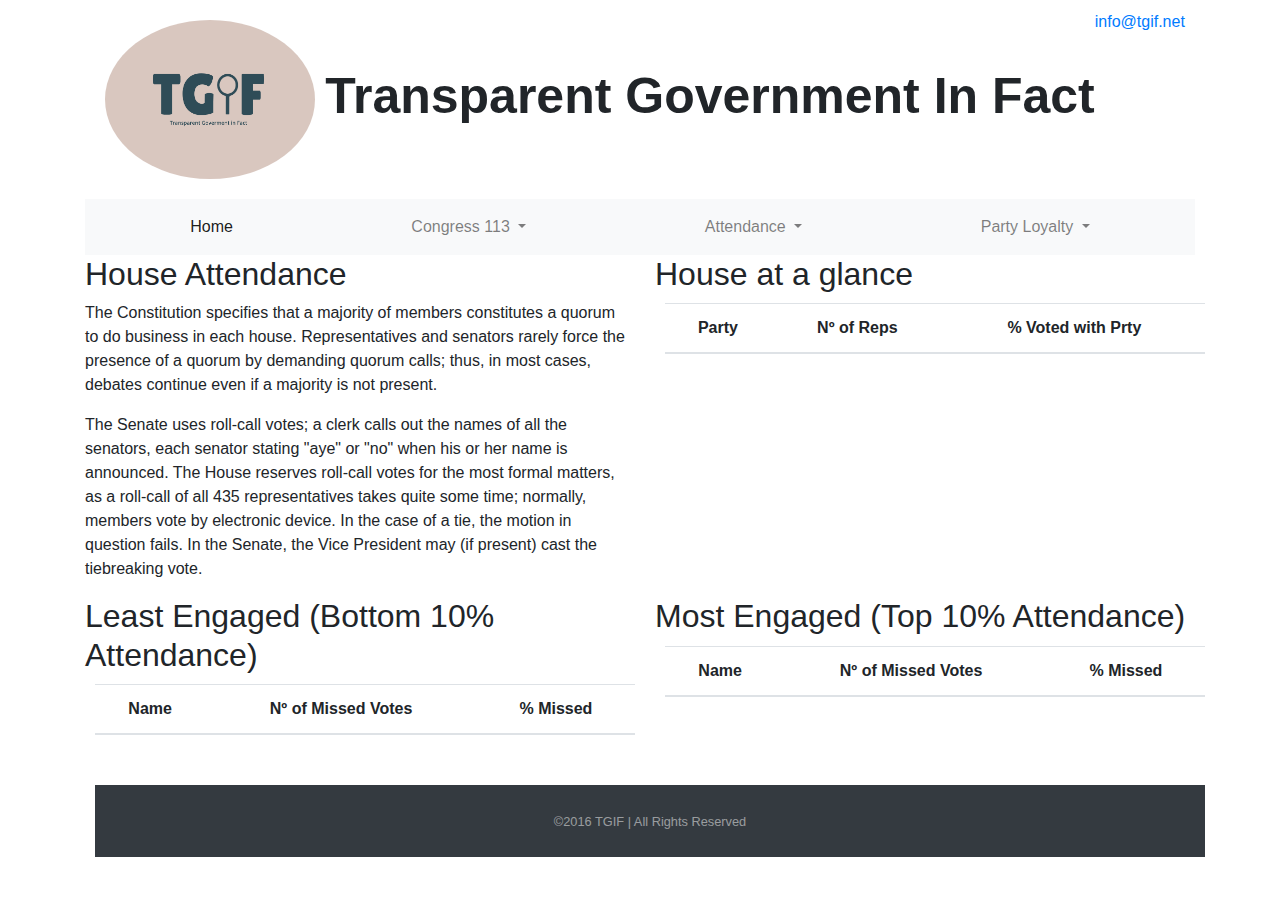
<file: html/house_attendance.html>
<!DOCTYPE html>
<html lang="en">
  <link
    rel="stylesheet"
    href="https://stackpath.bootstrapcdn.com/bootstrap/4.3.1/css/bootstrap.min.css"
    integrity="sha384-ggOyR0iXCbMQv3Xipma34MD+dH/1fQ784/j6cY/iJTQUOhcWr7x9JvoRxT2MZw1T"
    crossorigin="anonymous"
  />
  <link rel="stylesheet" href="../css/style.css" />
  <head> </head>

  <body class="container">
    <!--header-->
    <header>
      <img
        src="../images/logo4.PNG"
        class="rounded-circle"
        alt="log"
        id="logo"
      />
      <h2>Transparent Government In Fact</h2>
      <a href="mailto: info@tgif.net">info@tgif.net</a>
    </header>

    <nav class="navbar navbar-expand-sm navbar-light bg-light">
      <div class="collapse navbar-collapse " id="navbarSupportedContent">
        <ul class="navbar-nav mx-auto w-100 d-flex justify-content-around ">
          <li class="nav-item active">
            <a class="nav-link" href="home.html"
              >Home <span class="sr-only">(current)</span></a
            >
          </li>

          <li class="nav-item dropdown">
            <a
              class="nav-link dropdown-toggle"
              href="#"
              id="navbarDropdown"
              role="button"
              data-toggle="dropdown"
              aria-haspopup="true"
              aria-expanded="false"
            >
              Congress 113
            </a>
            <div class="dropdown-menu" aria-labelledby="navbarDropdown">
              <a class="dropdown-item" href="house.html">House</a>
              <a class="dropdown-item" href="senate.html">Senate</a>
            </div>
          </li>
          <li class="nav-item dropdown">
            <a
              class="nav-link dropdown-toggle"
              href="#"
              id="navbarDropdown"
              role="button"
              data-toggle="dropdown"
              aria-haspopup="true"
              aria-expanded="false"
            >
              Attendance
            </a>
            <div class="dropdown-menu" aria-labelledby="navbarDropdown">
              <a class="dropdown-item" href="house_attendance.html">House</a>
              <a class="dropdown-item" href="senate_attendance.html">Senate</a>
            </div>
          </li>
          <li class="nav-item dropdown">
            <a
              class="nav-link dropdown-toggle"
              href="#"
              id="navbarDropdown"
              role="button"
              data-toggle="dropdown"
              aria-haspopup="true"
              aria-expanded="false"
            >
              Party Loyalty
            </a>
            <div class="dropdown-menu" aria-labelledby="navbarDropdown">
              <a class="dropdown-item" href="./house_party_loyalty.html"
                >House</a
              >
              <a class="dropdown-item" href="senate_party_loyalty.html"
                >Senate</a
              >
            </div>
          </li>
        </ul>
      </div>
    </nav>

    <!--Table container-->
    <div>
      <div class="row">
        <div class="col-lg-6">
          <h2>House Attendance</h2>
          <p>
            The Constitution specifies that a majority of members constitutes a
            quorum to do business in each house. Representatives and senators
            rarely force the presence of a quorum by demanding quorum calls;
            thus, in most cases, debates continue even if a majority is not
            present.
          </p>

          <p>
            The Senate uses roll-call votes; a clerk calls out the names of all
            the senators, each senator stating "aye" or "no" when his or her
            name is announced. The House reserves roll-call votes for the most
            formal matters, as a roll-call of all 435 representatives takes
            quite some time; normally, members vote by electronic device. In the
            case of a tie, the motion in question fails. In the Senate, the Vice
            President may (if present) cast the tiebreaking vote.
          </p>
        </div>
        <div class="col-lg-6">
          <h2>House at a glance</h2>
          <table class="table">
            <thead>
              <tr>
                <th>Party</th>
                <th>Nº of Reps</th>
                <th>% Voted with Prty</th>
              </tr>
            </thead>
            <tbody>
              <tr id="loader">
                <td colspan="5">
                  <div class="lds-ring">
                    <div></div>
                    <div></div>
                    <div></div>
                    <div></div>
                  </div>
                </td>
              </tr>

              <tr id="nonLoaderr">
                <td>Republican</td>
                <td id="hrnumb">--</td>
                <td id="hratt">--</td>
              </tr>
              <tr id="nonLoaderd">
                <td>Democrat</td>
                <td id="hdnumb">--</td>
                <td id="hdatt">--</td>
              </tr>
              <tr id="nonLoaderi">
                <td>Independent</td>
                <td id="hinumb">--</td>
                <td id="hiatt">--</td>
              </tr>
              <tr id="nonLoadert">
                <td>Total</td>
                <td id="htnumb">--</td>
                <td id="htatt">--</td>
              </tr>
            </tbody>
          </table>
        </div>
      </div>
      <div class="row">
        <div class="col-lg-6">
          <h2>Least Engaged (Bottom 10% Attendance)</h2>
          <table class="table">
            <thead>
              <tr>
                <th>Name</th>
                <th>Nº of Missed Votes</th>
                <th>% Missed</th>
              </tr>
            </thead>
            <tbody id="LeastEngagedHouse">
              <tr id="loaderle">
                <td colspan="5">
                  <div class="lds-ring">
                    <div></div>
                    <div></div>
                    <div></div>
                    <div></div>
                  </div>
                </td>
              </tr>
            </tbody>
          </table>
        </div>
        <div class="col-lg-6">
          <h2>Most Engaged (Top 10% Attendance)</h2>
          <table class="table">
            <thead>
              <tr>
                <th>Name</th>
                <th>Nº of Missed Votes</th>
                <th>% Missed</th>
              </tr>
            </thead>
            <tbody id="mostEngagedHouse">
              <tr id="loaderme">
                <td colspan="5">
                  <div class="lds-ring">
                    <div></div>
                    <div></div>
                    <div></div>
                    <div></div>
                  </div>
                </td>
              </tr>
            </tbody>
          </table>
        </div>
      </div>
    </div>
    <!--footer-->
    <footer id="sticky-footer" class="py-4 bg-dark text-white-50 col-lg-12">
      <div class="container text-center">
        <small>&copy;2016 TGIF | All Rights Reserved</small>
      </div>
    </footer>

    <script src="../js/house.js"></script>
    <script src="../js/statistics_house.js"></script>
    <script
      src="https://code.jquery.com/jquery-3.3.1.slim.min.js"
      integrity="sha384-q8i/X+965DzO0rT7abK41JStQIAqVgRVzpbzo5smXKp4YfRvH+8abtTE1Pi6jizo"
      crossorigin="anonymous"
    ></script>
    <script
      src="https://cdnjs.cloudflare.com/ajax/libs/popper.js/1.14.7/umd/popper.min.js"
      integrity="sha384-UO2eT0CpHqdSJQ6hJty5KVphtPhzWj9WO1clHTMGa3JDZwrnQq4sF86dIHNDz0W1"
      crossorigin="anonymous"
    ></script>
    <script
      src="https://stackpath.bootstrapcdn.com/bootstrap/4.3.1/js/bootstrap.min.js"
      integrity="sha384-JjSmVgyd0p3pXB1rRibZUAYoIIy6OrQ6VrjIEaFf/nJGzIxFDsf4x0xIM+B07jRM"
      crossorigin="anonymous"
    ></script>
  </body>
</html>
</file>
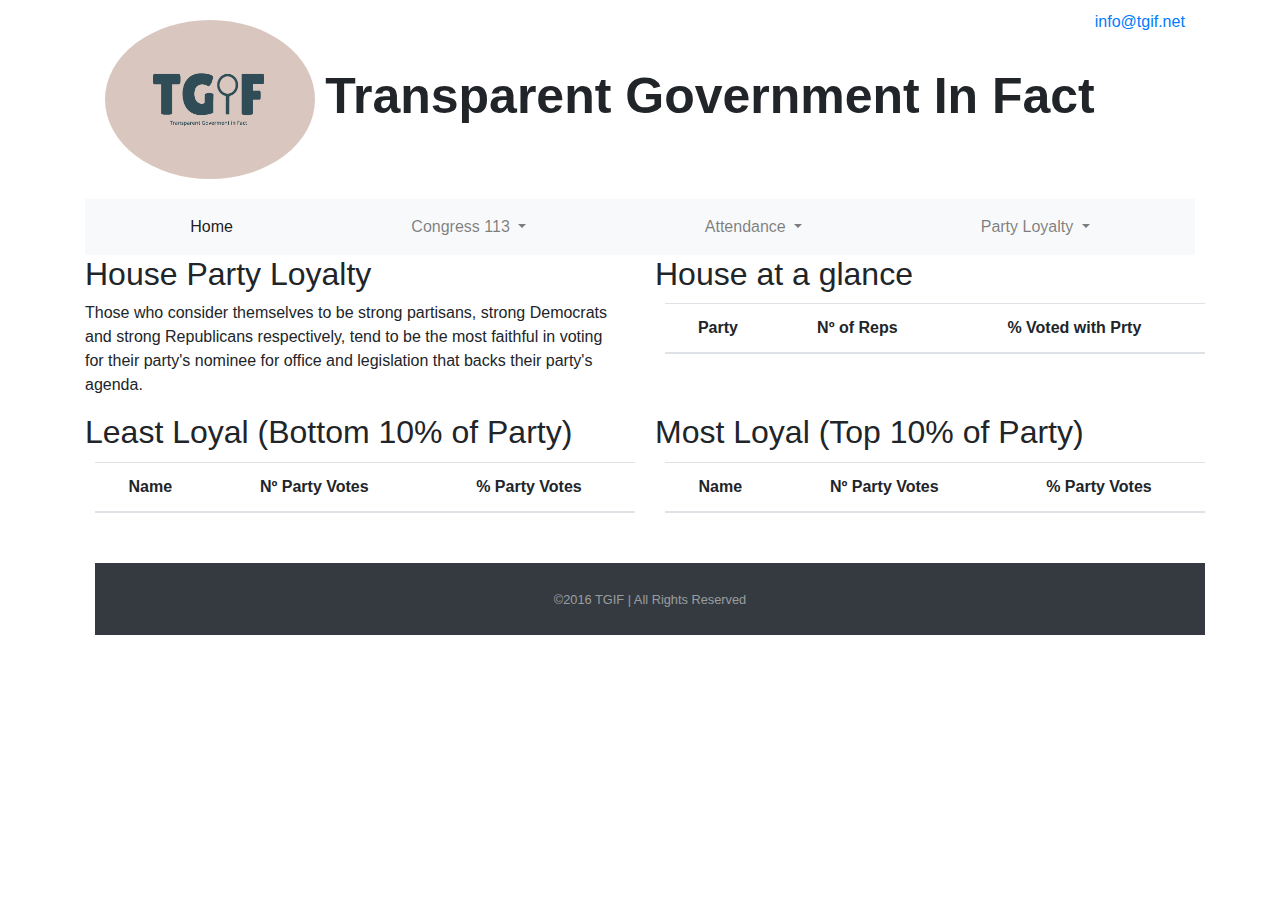
<file: html/house_party_loyalty.html>
<!DOCTYPE html>
<html lang="en">
        <link
        rel="stylesheet"
        href="https://stackpath.bootstrapcdn.com/bootstrap/4.3.1/css/bootstrap.min.css"
        integrity="sha384-ggOyR0iXCbMQv3Xipma34MD+dH/1fQ784/j6cY/iJTQUOhcWr7x9JvoRxT2MZw1T"
        crossorigin="anonymous"
      />
      <link rel="stylesheet" href="../css/style.css" />
  <head> </head>

  <body class="container">
        <!--header-->
        <header>
        
              <img
                src="../images/logo4.PNG"
                class="rounded-circle"
                alt="log"
                id="logo"
              />
            </div>
    
            <h2>Transparent Government In Fact</h2>
            <a href="mailto: info@tgif.net">info@tgif.net</a>
          
        </header>
        <nav class="navbar navbar-expand-sm navbar-light bg-light">
            <div class="collapse navbar-collapse " id="navbarSupportedContent">
              <ul class="navbar-nav mx-auto w-100 d-flex justify-content-around ">
                <li class="nav-item active">
                  <a class="nav-link" href="index.html"
                    >Home <span class="sr-only">(current)</span></a
                  >
                </li>
      
                <li class="nav-item dropdown">
                  <a
                    class="nav-link dropdown-toggle"
                    href="#"
                    id="navbarDropdown"
                    role="button"
                    data-toggle="dropdown"
                    aria-haspopup="true"
                    aria-expanded="false"
                  >
                    Congress 113
                  </a>
                  <div class="dropdown-menu" aria-labelledby="navbarDropdown">
                    <a class="dropdown-item" href="house.html">House</a>
                    <a class="dropdown-item" href="senate.html">Senate</a>
                  </div>
                </li>
                <li class="nav-item dropdown">
                  <a
                    class="nav-link dropdown-toggle"
                    href="#"
                    id="navbarDropdown"
                    role="button"
                    data-toggle="dropdown"
                    aria-haspopup="true"
                    aria-expanded="false"
                  >
                    Attendance
                  </a>
                  <div class="dropdown-menu" aria-labelledby="navbarDropdown">
                    <a class="dropdown-item" href="house_attendance.html">House</a>
                    <a class="dropdown-item" href="senate_attendance.html">Senate</a>
                  </div>
                </li>
                <li class="nav-item dropdown">
                  <a
                    class="nav-link dropdown-toggle"
                    href="#"
                    id="navbarDropdown"
                    role="button"
                    data-toggle="dropdown"
                    aria-haspopup="true"
                    aria-expanded="false"
                  >
                    Party Loyalty
                  </a>
                  <div class="dropdown-menu" aria-labelledby="navbarDropdown">
                    <a class="dropdown-item" href="./house_party_loyalty.html"
                      >House</a
                    >
                    <a class="dropdown-item" href="senate_party_loyalty.html"
                      >Senate</a
                    >
                  </div>
                </li>
              </ul>
            </div>
          </nav>

    
    <!--Table container-->
    <div>
      <div class="row">
        <div class="col-lg-6">
      <h2>House Party Loyalty</h2>
      <p>
        Those who consider themselves to be strong partisans, strong Democrats
        and strong Republicans respectively, tend to be the most faithful in
        voting for their party's nominee for office and legislation that backs
        their party's agenda.
      </p>
    
    </div>
    <div class="col-lg-6">
      <h2>House at a glance</h2>
      <table id="houseatt" class="table">
        <thead>
          <tr>
            <th>Party</th>
            <th>Nº of Reps</th>
            <th>% Voted with Prty</th>
          </tr>
        </thead>
        <tbody>
            <tr id="loader">
                <td colspan="5">
                  <div class="lds-ring">
                    <div></div>
                    <div></div>
                    <div></div>
                    <div></div>
                  </div>
                </td>
              </tr>
          <tr id="nonLoaderr">
            <td>Republican</td>
            <td id="hrnumb">--</td>
            <td id="hratt">--</td>
          </tr>
          <tr id="nonLoaderd">
            <td>Democrat</td>
            <td id="hdnumb">--</td>
            <td id="hdatt">--</td>
          </tr>
          <tr id="nonLoaderi">
            <td>Independent</td>
            <td id="hinumb">--</td>
            <td id="hiatt">--</td>
          </tr>
          <tr id="nonLoadert">
              <td>Total</td>
              <td id="htnumb">--</td>
              <td id="htatt">--</td>
            </tr>
        </tbody>
      </table>
    </div>
  </div>
  <div class="row">
      <div class="col-lg-6">
      <h2>Least Loyal (Bottom 10% of Party)</h2>
      <table class="table">
        <thead>
          <tr>
            <th>Name</th>
            <th>Nº Party Votes</th>
            <th>% Party Votes</th>
          </tr>
        </thead>
        <tbody id="LeastLoyalHouse">
            <tr id="loaderll">
                <td colspan="5">
                  <div class="lds-ring">
                    <div></div>
                    <div></div>
                    <div></div>
                    <div></div>
                  </div>
                </td>
              </tr>
        </tbody>
      </table>
      </div>
      <div class="col-lg-6">
      <h2>Most Loyal (Top 10% of Party)</h2>
      <table class="table">
        <thead>
          <tr>
            <th>Name</th>
            <th>Nº Party Votes</th>
            <th>% Party Votes</th>
          </tr>
        </thead>
        <tbody id="MostLoyalHouse">
            <tr id="loaderml">
                <td colspan="5">
                  <div class="lds-ring">
                    <div></div>
                    <div></div>
                    <div></div>
                    <div></div>
                  </div>
                </td>
              </tr>
        </tbody>
      </table>
    </div>
  </div>
    </div>
    <!--footer-->
    <footer id="sticky-footer" class="py-4 bg-dark text-white-50 col-lg-12">
      <div class="container text-center">
        <small>&copy;2016 TGIF | All Rights Reserved</small>
      </div>
    </footer>
    <script src="../js/house.js"></script>
    <script src="../js/loyalte_house.js"></script>
    <script
    src="https://code.jquery.com/jquery-3.3.1.slim.min.js"
    integrity="sha384-q8i/X+965DzO0rT7abK41JStQIAqVgRVzpbzo5smXKp4YfRvH+8abtTE1Pi6jizo"
    crossorigin="anonymous"
  ></script>
  <script
    src="https://cdnjs.cloudflare.com/ajax/libs/popper.js/1.14.7/umd/popper.min.js"
    integrity="sha384-UO2eT0CpHqdSJQ6hJty5KVphtPhzWj9WO1clHTMGa3JDZwrnQq4sF86dIHNDz0W1"
    crossorigin="anonymous"
  ></script>
  <script
    src="https://stackpath.bootstrapcdn.com/bootstrap/4.3.1/js/bootstrap.min.js"
    integrity="sha384-JjSmVgyd0p3pXB1rRibZUAYoIIy6OrQ6VrjIEaFf/nJGzIxFDsf4x0xIM+B07jRM"
    crossorigin="anonymous"
  ></script>
  </body>
</html>
</file>
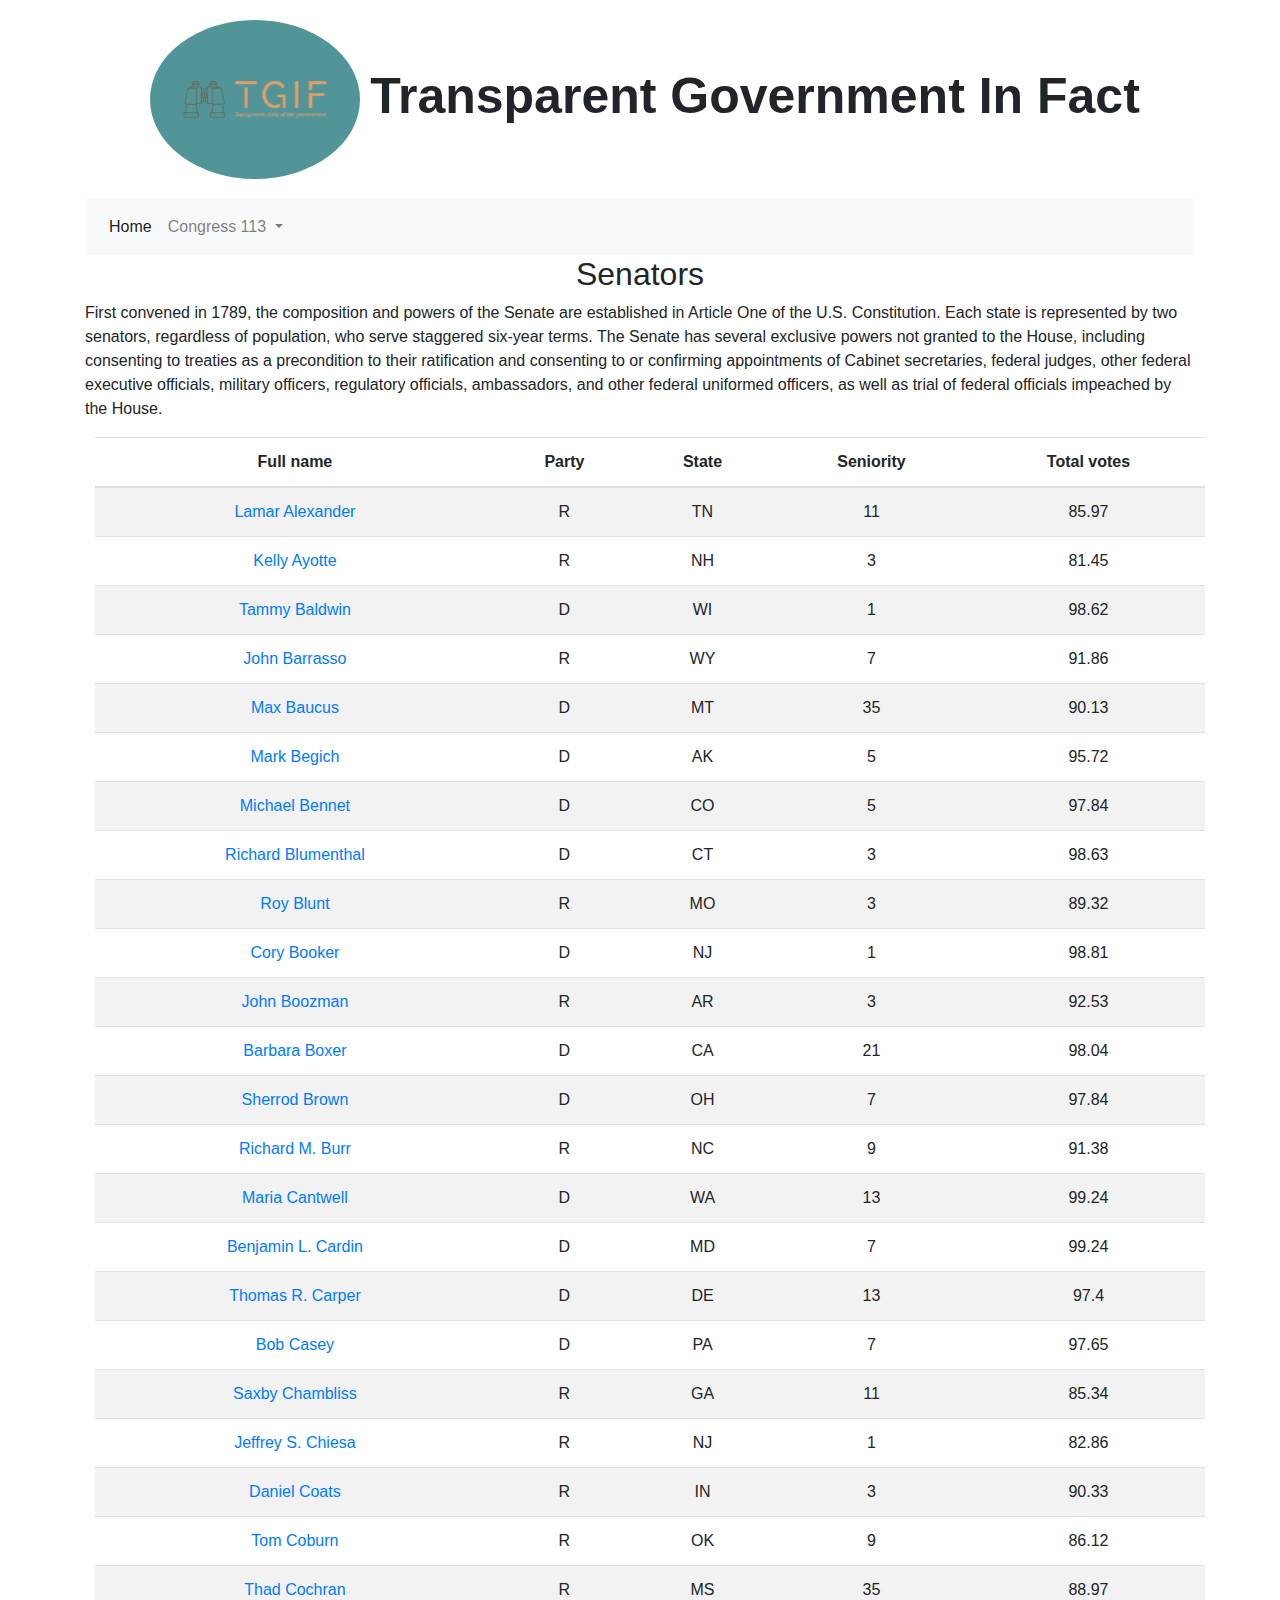
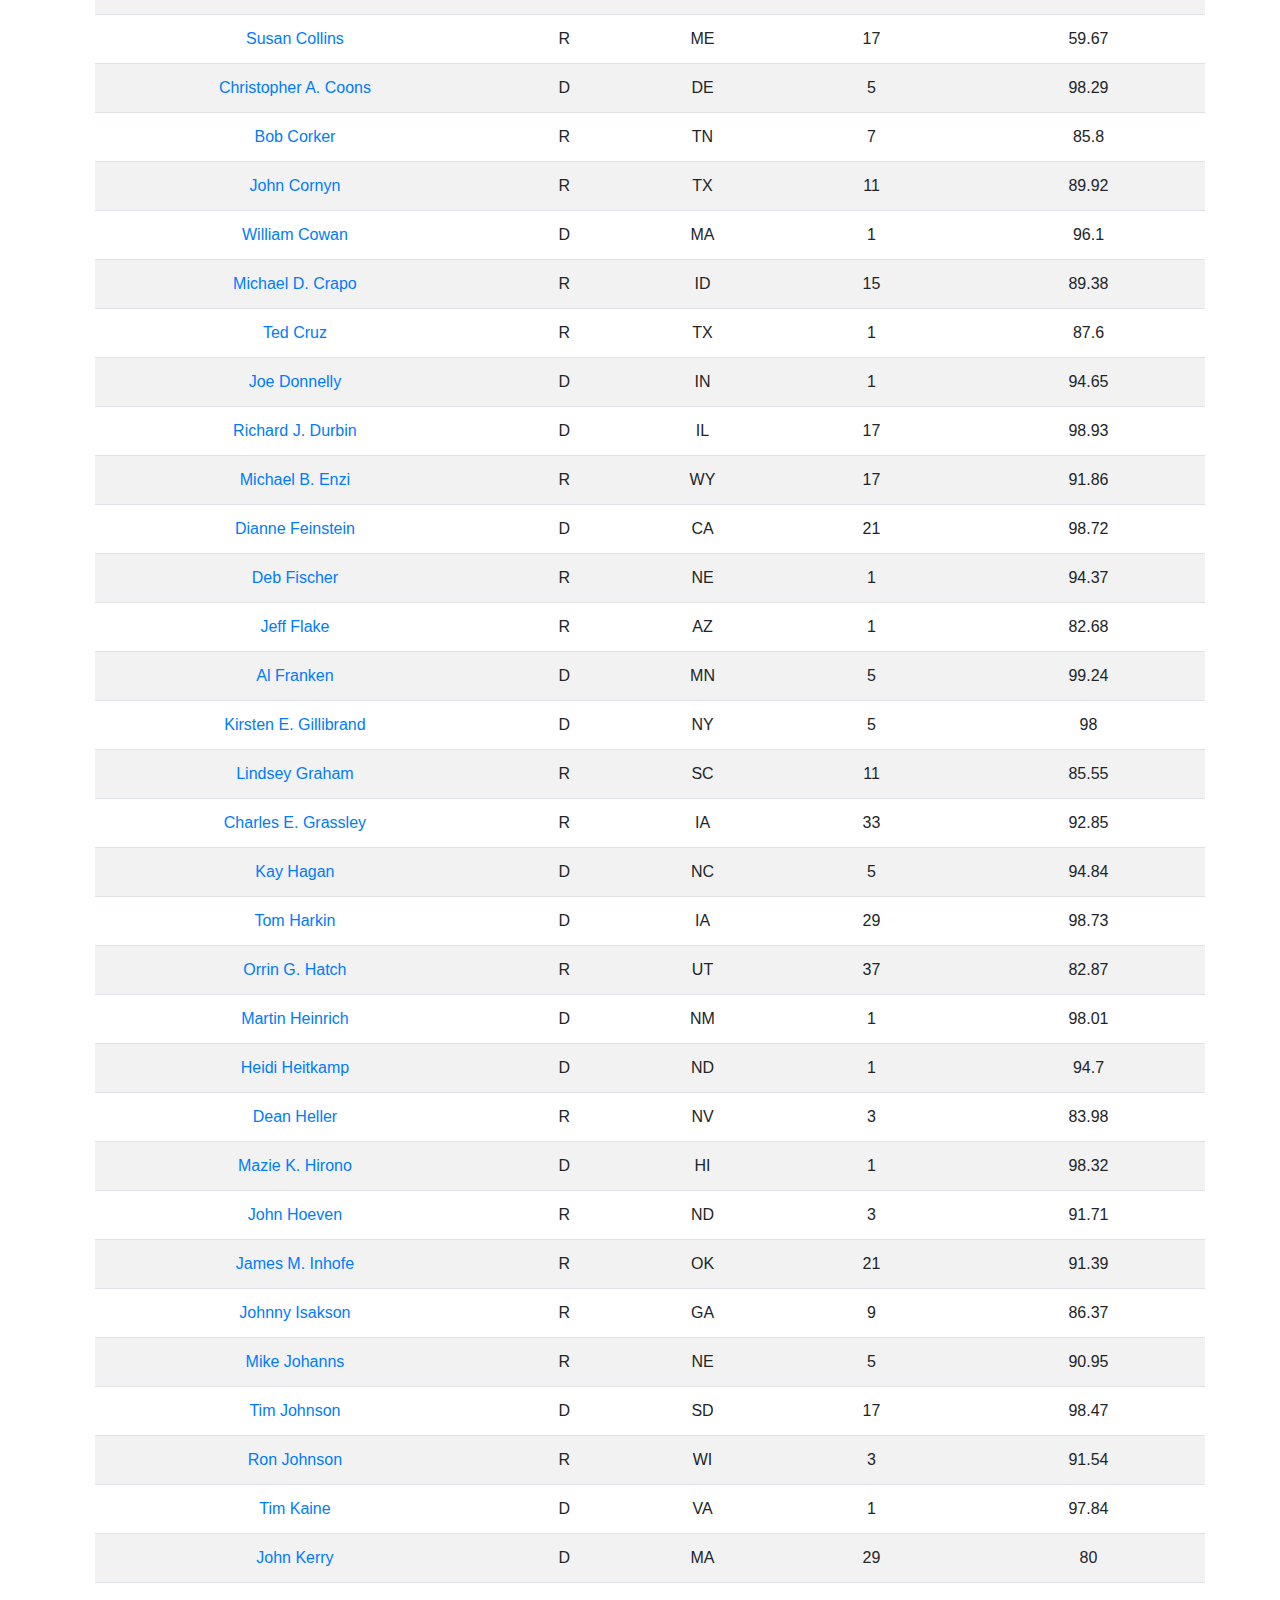
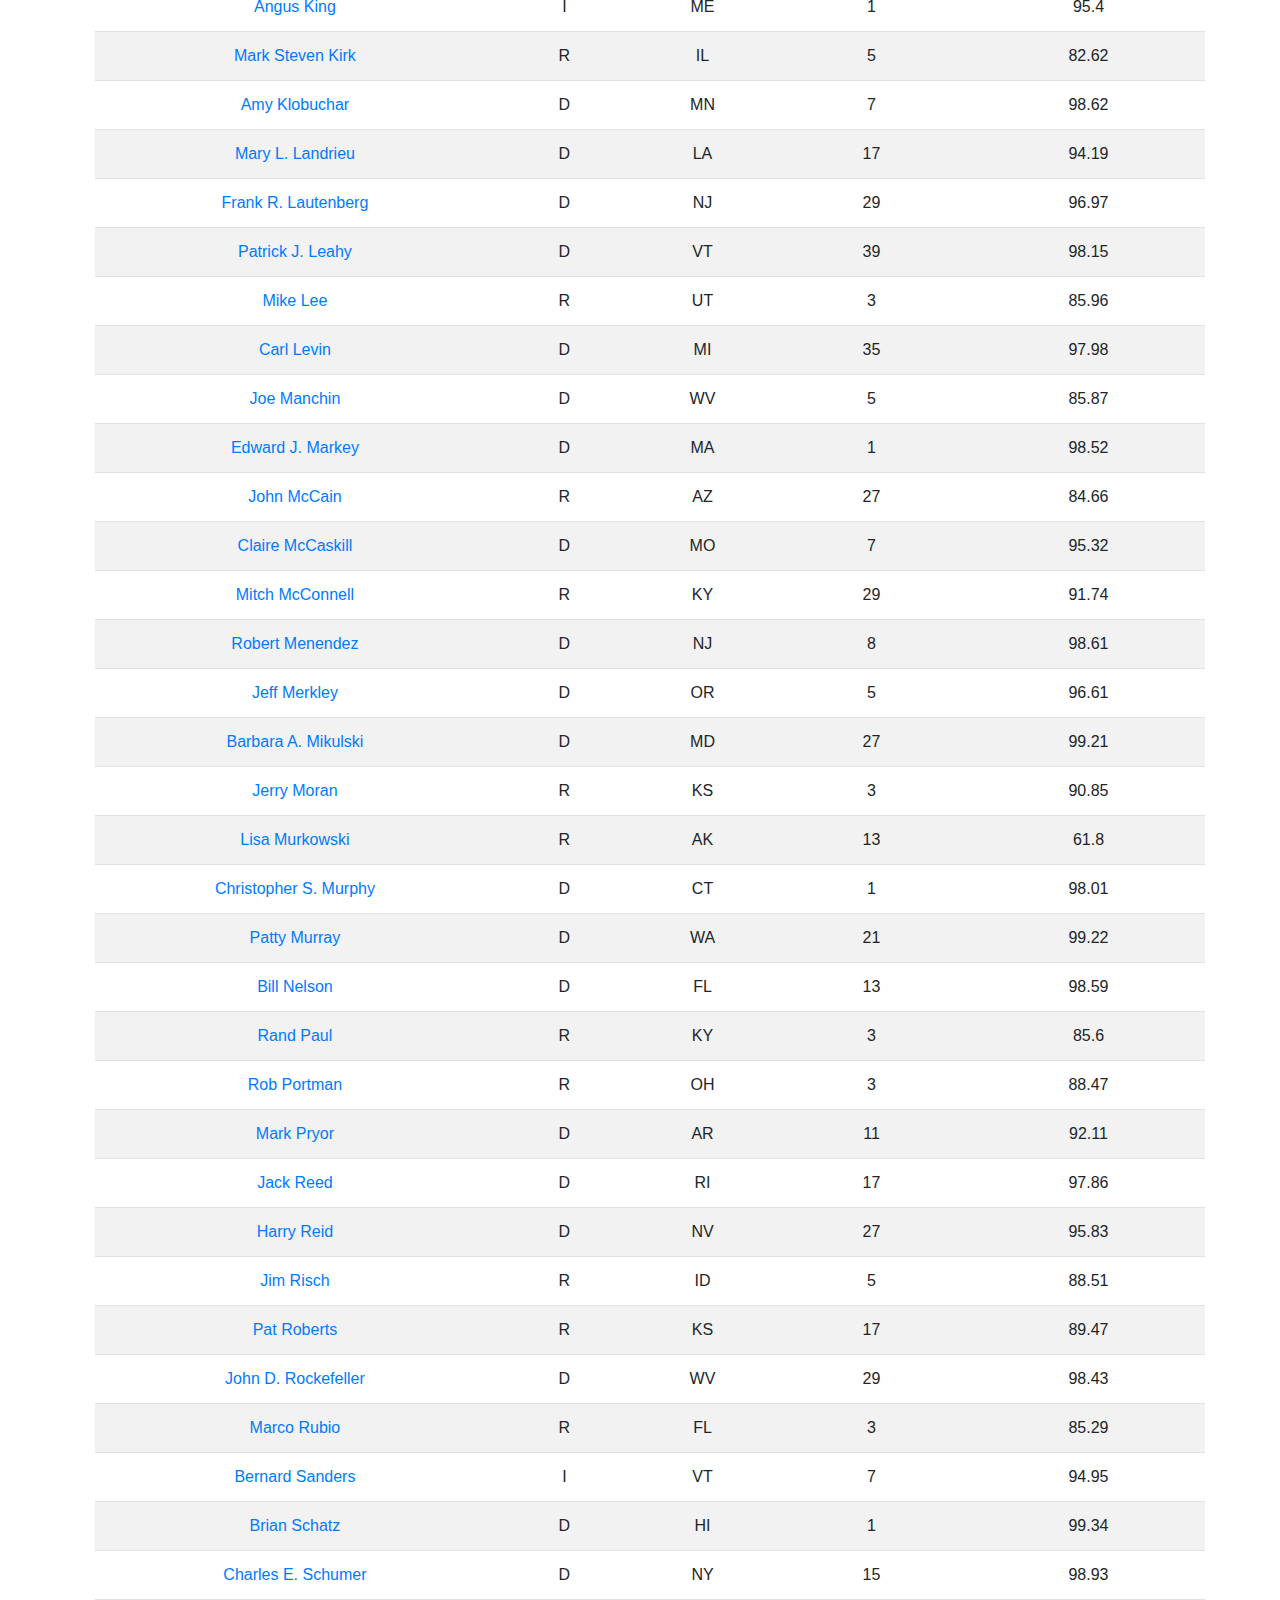
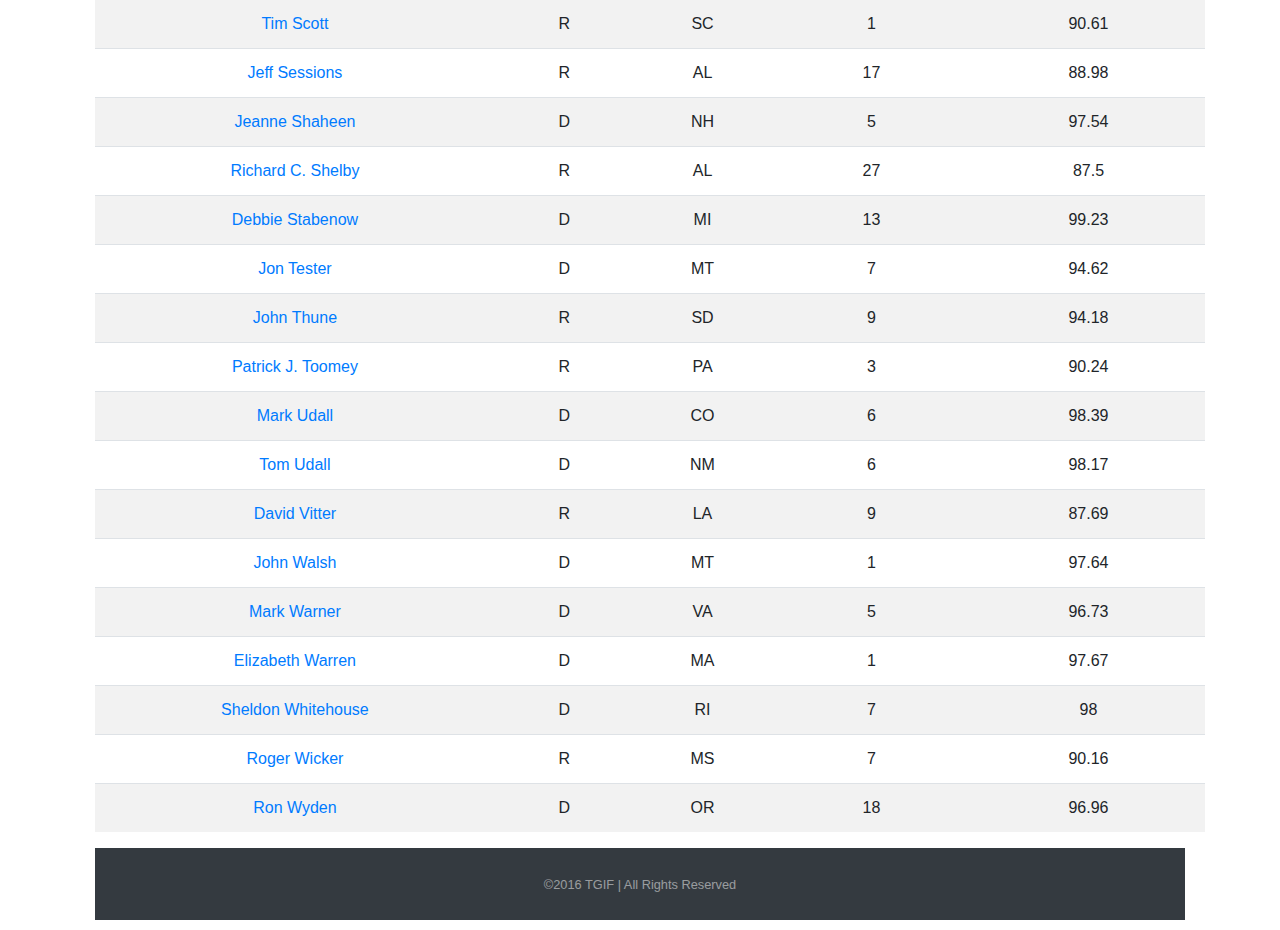
<file: html/senate-starter-page.html>
<!DOCTYPE html>
<html lang="en">
  <link
    rel="stylesheet"
    href="https://stackpath.bootstrapcdn.com/bootstrap/4.3.1/css/bootstrap.min.css"
    integrity="sha384-ggOyR0iXCbMQv3Xipma34MD+dH/1fQ784/j6cY/iJTQUOhcWr7x9JvoRxT2MZw1T"
    crossorigin="anonymous"
  />
  <link rel="stylesheet" href="../css/style.css" />

  <head> </head>

  <body class="container">
    <!--header-->
    <header>
      <img
        src="../images/logo.PNG"
        class="rounded-circle"
        alt="log"
        id="logo"
      />
      <h2>Transparent Government In Fact</h2>
    </header>
    <nav class="navbar navbar-expand-lg navbar-light bg-light">
      <button
        class="navbar-toggler"
        type="button"
        data-toggle="collapse"
        data-target="#navbarSupportedContent"
        aria-controls="navbarSupportedContent"
        aria-expanded="false"
        aria-label="Toggle navigation"
      >
        <span class="navbar-toggler-icon"></span>
      </button>

      <div class="collapse navbar-collapse" id="navbarSupportedContent">
        <ul class="navbar-nav mr-auto">
          <li class="nav-item active">
            <a class="nav-link" href="home-starter-page.html"
              >Home <span class="sr-only">(current)</span></a
            >
          </li>

          <li class="nav-item dropdown">
            <a
              class="nav-link dropdown-toggle"
              href="#"
              id="navbarDropdown"
              role="button"
              data-toggle="dropdown"
              aria-haspopup="true"
              aria-expanded="false"
            >
              Congress 113
            </a>
            <div class="dropdown-menu" aria-labelledby="navbarDropdown">
              <a class="dropdown-item" href="./house-starter-page.html"
                >House</a
              >
              <a class="dropdown-item" href="senate-starter-page.html"
                >Senate</a
              >
            </div>
          </li>
        </ul>
      </div>
    </nav>

    <div></div>

    <!--Table container-->
    <main>
      <div>
        <h2>Senators</h2>
        <p>
          First convened in 1789, the composition and powers of the Senate are
          established in Article One of the U.S. Constitution. Each state is
          represented by two senators, regardless of population, who serve
          staggered six-year terms. The Senate has several exclusive powers not
          granted to the House, including consenting to treaties as a
          precondition to their ratification and consenting to or confirming
          appointments of Cabinet secretaries, federal judges, other federal
          executive officials, military officers, regulatory officials,
          ambassadors, and other federal uniformed officers, as well as trial of
          federal officials impeached by the House.
        </p>
        <table class="table table-striped">
          <thead>
            <tr>
              <th>Full name</th>
              <th>Party</th>
              <th>State</th>
              <th>Seniority</th>
              <th>Total votes</th>
            </tr>
          </thead>
          <tbody id="senate"></tbody>
        </table>
      </div>
    </main>

    <!--footer-->
    <footer id="sticky-footer" class="py-4 bg-dark text-white-50">
      <div class="container text-center">
        <small>&copy;2016 TGIF | All Rights Reserved</small>
      </div>
    </footer>

    <script src="../js/senate.js"></script>
    <script src="../js/main.js"></script>
    <script
      src="https://code.jquery.com/jquery-3.3.1.slim.min.js"
      integrity="sha384-q8i/X+965DzO0rT7abK41JStQIAqVgRVzpbzo5smXKp4YfRvH+8abtTE1Pi6jizo"
      crossorigin="anonymous"
    ></script>
    <script
      src="https://cdnjs.cloudflare.com/ajax/libs/popper.js/1.14.7/umd/popper.min.js"
      integrity="sha384-UO2eT0CpHqdSJQ6hJty5KVphtPhzWj9WO1clHTMGa3JDZwrnQq4sF86dIHNDz0W1"
      crossorigin="anonymous"
    ></script>
    <script
      src="https://stackpath.bootstrapcdn.com/bootstrap/4.3.1/js/bootstrap.min.js"
      integrity="sha384-JjSmVgyd0p3pXB1rRibZUAYoIIy6OrQ6VrjIEaFf/nJGzIxFDsf4x0xIM+B07jRM"
      crossorigin="anonymous"
    ></script>
  </body>
</html>
</file>
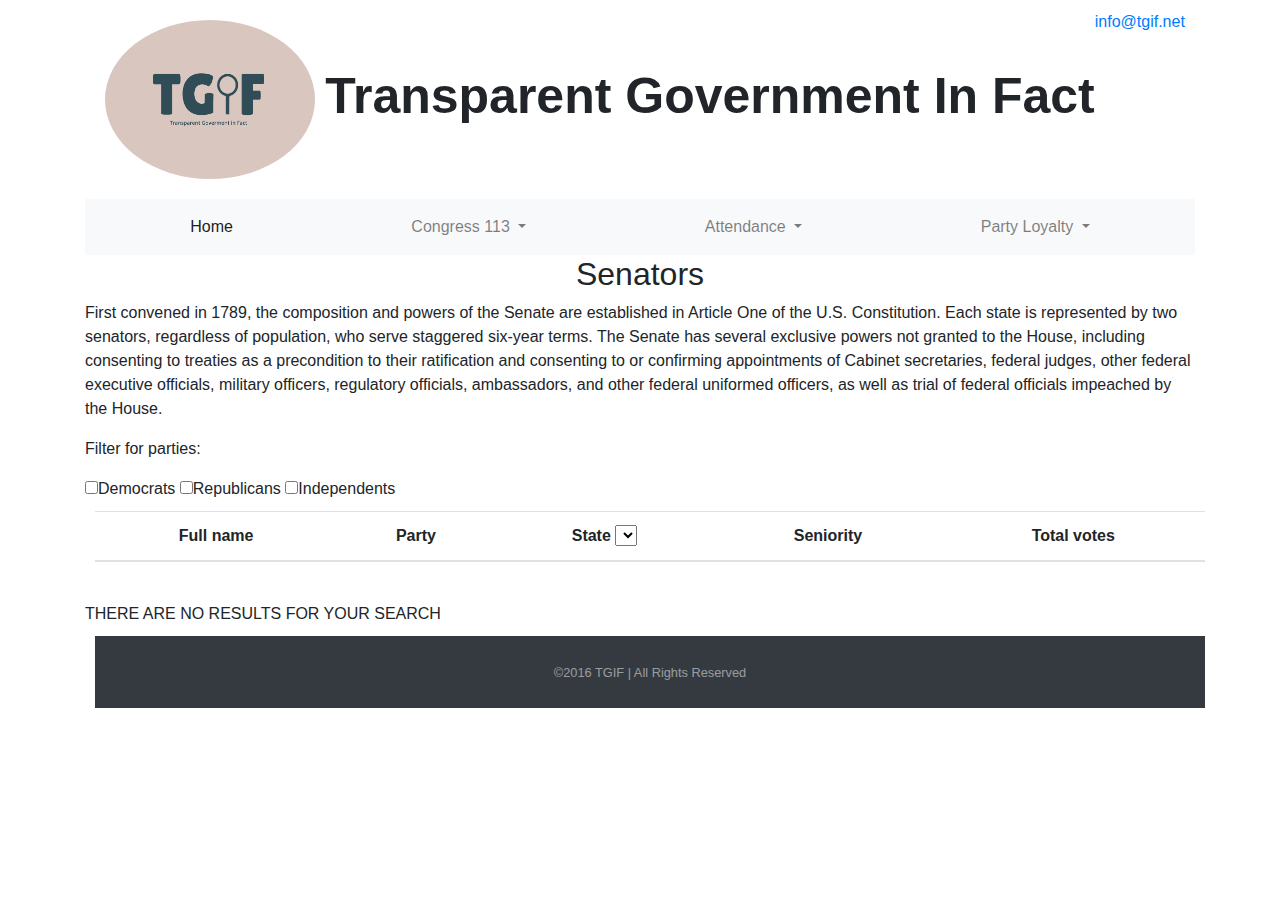
<file: html/senate.html>
<!DOCTYPE html>
<html lang="en">
  <link
    rel="stylesheet"
    href="https://stackpath.bootstrapcdn.com/bootstrap/4.3.1/css/bootstrap.min.css"
    integrity="sha384-ggOyR0iXCbMQv3Xipma34MD+dH/1fQ784/j6cY/iJTQUOhcWr7x9JvoRxT2MZw1T"
    crossorigin="anonymous"
  />
  <link rel="stylesheet" href="../css/style.css" />

  <head> </head>

  <body class="container">
    <!--header-->
    <header>
      <img
        src="../images/logo4.PNG"
        class="rounded-circle"
        alt="log"
        id="logo"
      />
      <h2>Transparent Government In Fact</h2>
      <a href="mailto: info@tgif.net">info@tgif.net</a>
    </header>
    <nav class="navbar navbar-expand-sm navbar-light bg-light">
      <div class="collapse navbar-collapse " id="navbarSupportedContent">
        <ul class="navbar-nav mx-auto w-100 d-flex justify-content-around ">
          <li class="nav-item active">
            <a class="nav-link" href="../index.html"
              >Home <span class="sr-only">(current)</span></a
            >
          </li>

          <li class="nav-item dropdown">
            <a
              class="nav-link dropdown-toggle"
              href="#"
              id="navbarDropdown"
              role="button"
              data-toggle="dropdown"
              aria-haspopup="true"
              aria-expanded="false"
            >
              Congress 113
            </a>
            <div class="dropdown-menu" aria-labelledby="navbarDropdown">
              <a class="dropdown-item" href="house.html">House</a>
              <a class="dropdown-item" href="senate.html">Senate</a>
            </div>
          </li>
          <li class="nav-item dropdown">
            <a
              class="nav-link dropdown-toggle"
              href="#"
              id="navbarDropdown"
              role="button"
              data-toggle="dropdown"
              aria-haspopup="true"
              aria-expanded="false"
            >
              Attendance
            </a>
            <div class="dropdown-menu" aria-labelledby="navbarDropdown">
              <a class="dropdown-item" href="house_attendance.html">House</a>
              <a class="dropdown-item" href="senate_attendance.html">Senate</a>
            </div>
          </li>
          <li class="nav-item dropdown">
            <a
              class="nav-link dropdown-toggle"
              href="#"
              id="navbarDropdown"
              role="button"
              data-toggle="dropdown"
              aria-haspopup="true"
              aria-expanded="false"
            >
              Party Loyalty
            </a>
            <div class="dropdown-menu" aria-labelledby="navbarDropdown">
              <a class="dropdown-item" href="./house_party_loyalty.html"
                >House</a
              >
              <a class="dropdown-item" href="senate_party_loyalty.html"
                >Senate</a
              >
            </div>
          </li>
        </ul>
      </div>
    </nav>

    <!--Table container-->
    <main>
      <div>
        <h2>Senators</h2>
        <p>
          First convened in 1789, the composition and powers of the Senate are
          established in Article One of the U.S. Constitution. Each state is
          represented by two senators, regardless of population, who serve
          staggered six-year terms. The Senate has several exclusive powers not
          granted to the House, including consenting to treaties as a
          precondition to their ratification and consenting to or confirming
          appointments of Cabinet secretaries, federal judges, other federal
          executive officials, military officers, regulatory officials,
          ambassadors, and other federal uniformed officers, as well as trial of
          federal officials impeached by the House.
        </p>
        <p>Filter for parties:</p>
        <input
          type="checkbox"
          name="filtercheckboxes"
          id="dscheckbox"
        />Democrats
        <input
          type="checkbox"
          name="filtercheckboxes"
          id="rscheckbox"
        />Republicans
        <input
          type="checkbox"
          name="filtercheckboxes"
          id="ischeckbox"
        />Independents

        <table class="table">
          <thead>
            <tr>
              <th>Full name</th>
              <th>Party</th>
              <th>
                State
                <select id="filter"></select>
              </th>
              <th>Seniority</th>
              <th>Total votes</th>
            </tr>
          </thead>
          <tbody id="senate">
            <tr id="loader">
              <td colspan="5">
                <div class="lds-ring">
                  <div></div>
                  <div></div>
                  <div></div>
                  <div></div>
                </div>
              </td>
            </tr>
          </tbody>
        </table>
        <div id="resultsMessage">THERE ARE NO RESULTS FOR YOUR SEARCH</div>
      </div>
    </main>

    <!--footer-->
    <footer id="sticky-footer" class="py-4 bg-dark text-white-50 col-lg-12">
      <div class="container text-center">
        <small>&copy;2016 TGIF | All Rights Reserved</small>
      </div>
    </footer>

    <script src="../js/senate.js"></script>
    <script src="../js/mainsenate.js"></script>
    <script
      src="https://code.jquery.com/jquery-3.3.1.slim.min.js"
      integrity="sha384-q8i/X+965DzO0rT7abK41JStQIAqVgRVzpbzo5smXKp4YfRvH+8abtTE1Pi6jizo"
      crossorigin="anonymous"
    ></script>
    <script
      src="https://cdnjs.cloudflare.com/ajax/libs/popper.js/1.14.7/umd/popper.min.js"
      integrity="sha384-UO2eT0CpHqdSJQ6hJty5KVphtPhzWj9WO1clHTMGa3JDZwrnQq4sF86dIHNDz0W1"
      crossorigin="anonymous"
    ></script>
    <script
      src="https://stackpath.bootstrapcdn.com/bootstrap/4.3.1/js/bootstrap.min.js"
      integrity="sha384-JjSmVgyd0p3pXB1rRibZUAYoIIy6OrQ6VrjIEaFf/nJGzIxFDsf4x0xIM+B07jRM"
      crossorigin="anonymous"
    ></script>
  </body>
</html>
</file>
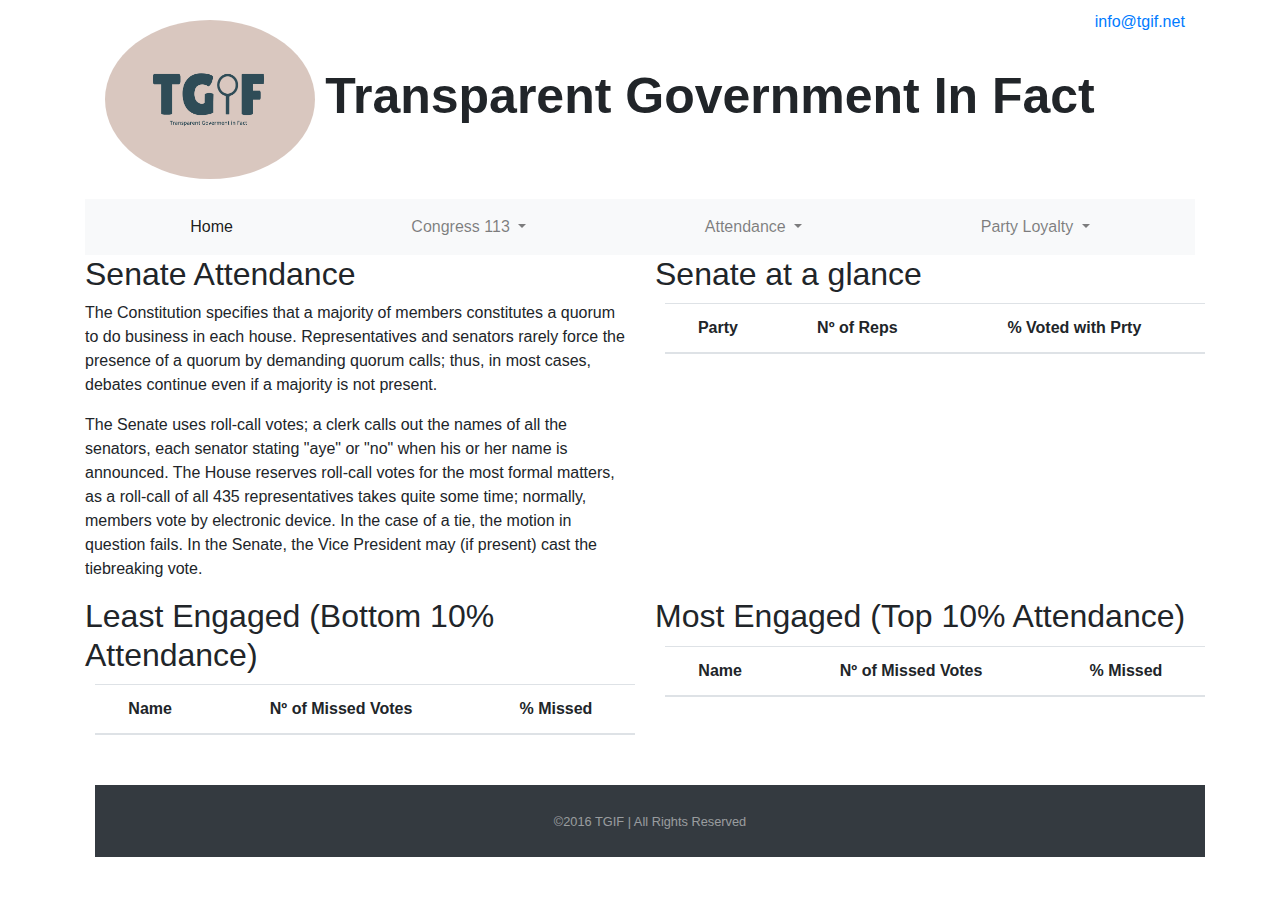
<file: html/senate_attendance.html>
<!DOCTYPE html>
<html lang="en">
  <link
    rel="stylesheet"
    href="https://stackpath.bootstrapcdn.com/bootstrap/4.3.1/css/bootstrap.min.css"
    integrity="sha384-ggOyR0iXCbMQv3Xipma34MD+dH/1fQ784/j6cY/iJTQUOhcWr7x9JvoRxT2MZw1T"
    crossorigin="anonymous"
  />
  <link rel="stylesheet" href="../css/style.css" />
  <head> </head>

  <body class="container">
    <!--header-->
    <header>
      <img
        src="../images/logo4.PNG"
        class="rounded-circle"
        alt="log"
        id="logo"
      />
      <h2>Transparent Government In Fact</h2>
      <a href="mailto: info@tgif.net">info@tgif.net</a>
    </header>

    <nav class="navbar navbar-expand-sm navbar-light bg-light">
      <div class="collapse navbar-collapse " id="navbarSupportedContent">
        <ul class="navbar-nav mx-auto w-100 d-flex justify-content-around ">
          <li class="nav-item active">
            <a class="nav-link" href="index.html"
              >Home <span class="sr-only">(current)</span></a
            >
          </li>

          <li class="nav-item dropdown">
            <a
              class="nav-link dropdown-toggle"
              href="#"
              id="navbarDropdown"
              role="button"
              data-toggle="dropdown"
              aria-haspopup="true"
              aria-expanded="false"
            >
              Congress 113
            </a>
            <div class="dropdown-menu" aria-labelledby="navbarDropdown">
              <a class="dropdown-item" href="house.html">House</a>
              <a class="dropdown-item" href="senate.html">Senate</a>
            </div>
          </li>
          <li class="nav-item dropdown">
            <a
              class="nav-link dropdown-toggle"
              href="#"
              id="navbarDropdown"
              role="button"
              data-toggle="dropdown"
              aria-haspopup="true"
              aria-expanded="false"
            >
              Attendance
            </a>
            <div class="dropdown-menu" aria-labelledby="navbarDropdown">
              <a class="dropdown-item" href="house_attendance.html">House</a>
              <a class="dropdown-item" href="senate_attendance.html">Senate</a>
            </div>
          </li>
          <li class="nav-item dropdown">
            <a
              class="nav-link dropdown-toggle"
              href="#"
              id="navbarDropdown"
              role="button"
              data-toggle="dropdown"
              aria-haspopup="true"
              aria-expanded="false"
            >
              Party Loyalty
            </a>
            <div class="dropdown-menu" aria-labelledby="navbarDropdown">
              <a class="dropdown-item" href="./house_party_loyalty.html"
                >House</a
              >
              <a class="dropdown-item" href="senate_party_loyalty.html"
                >Senate</a
              >
            </div>
          </li>
        </ul>
      </div>
    </nav>

    <!--Table container-->
    <div>
      <div class="row">
        <div class="col-lg-6">
          <h2>Senate Attendance</h2>
          <p>
            The Constitution specifies that a majority of members constitutes a
            quorum to do business in each house. Representatives and senators
            rarely force the presence of a quorum by demanding quorum calls;
            thus, in most cases, debates continue even if a majority is not
            present.
          </p>

          <p>
            The Senate uses roll-call votes; a clerk calls out the names of all
            the senators, each senator stating "aye" or "no" when his or her
            name is announced. The House reserves roll-call votes for the most
            formal matters, as a roll-call of all 435 representatives takes
            quite some time; normally, members vote by electronic device. In the
            case of a tie, the motion in question fails. In the Senate, the Vice
            President may (if present) cast the tiebreaking vote.
          </p>
        </div>
        <div class="col-lg-6">
          <h2>Senate at a glance</h2>
          <table class="table">
            <thead>
              <tr>
                <th>Party</th>
                <th>Nº of Reps</th>
                <th>% Voted with Prty</th>
              </tr>
            </thead>
            <tbody>
              <tr id="loader">
                <td colspan="5">
                  <div class="lds-ring">
                    <div></div>
                    <div></div>
                    <div></div>
                    <div></div>
                  </div>
                </td>
              </tr>
              <tr id="nonLoaderr">
                <td>Republican</td>
                <td id="srnumb">--</td>
                <td id="sratt">--</td>
              </tr>
              <tr id="nonLoaderd">
                <td>Democrat</td>
                <td id="sdnumb">--</td>
                <td id="sdatt">--</td>
              </tr>
              <tr id="nonLoaderi">
                <td>Independent</td>
                <td id="sinumb">--</td>
                <td id="siatt">--</td>
              </tr>
              <tr id="nonLoadert">
                <td>Total</td>
                <td id="stnumb">--</td>
                <td id="statt">--</td>
              </tr>
            </tbody>
          </table>
        </div>
      </div>
      <div class="row">
        <div class="col-lg-6">
          <h2>Least Engaged (Bottom 10% Attendance)</h2>
          <table class="table">
            <thead>
              <tr>
                <th>Name</th>
                <th>Nº of Missed Votes</th>
                <th>% Missed</th>
              </tr>
            </thead>
            <tbody id="LeastEngagedSenate">
              <tr id="loaderle">
                <td colspan="5">
                  <div class="lds-ring">
                    <div></div>
                    <div></div>
                    <div></div>
                    <div></div>
                  </div>
                </td>
              </tr>
            </tbody>
          </table>
        </div>
        <div class="col-lg-6">
          <h2>Most Engaged (Top 10% Attendance)</h2>
          <table class="table">
            <thead>
              <tr>
                <th>Name</th>
                <th>Nº of Missed Votes</th>
                <th>% Missed</th>
              </tr>
            </thead>
            <tbody id="mostEngagedSenate">
              <tr id="loaderme">
                <td colspan="5">
                  <div class="lds-ring">
                    <div></div>
                    <div></div>
                    <div></div>
                    <div></div>
                  </div>
                </td>
              </tr>
            </tbody>
          </table>
        </div>
      </div>
    </div>
    <!--footer-->
    <footer id="sticky-footer" class="py-4 bg-dark text-white-50 col-lg-12">
      <div class="container text-center">
        <small>&copy;2016 TGIF | All Rights Reserved</small>
      </div>
    </footer>

    <script src="../js/senate.js"></script>
    <script src="../js/statistics_senate.js"></script>
    <script
      src="https://code.jquery.com/jquery-3.3.1.slim.min.js"
      integrity="sha384-q8i/X+965DzO0rT7abK41JStQIAqVgRVzpbzo5smXKp4YfRvH+8abtTE1Pi6jizo"
      crossorigin="anonymous"
    ></script>
    <script
      src="https://cdnjs.cloudflare.com/ajax/libs/popper.js/1.14.7/umd/popper.min.js"
      integrity="sha384-UO2eT0CpHqdSJQ6hJty5KVphtPhzWj9WO1clHTMGa3JDZwrnQq4sF86dIHNDz0W1"
      crossorigin="anonymous"
    ></script>
    <script
      src="https://stackpath.bootstrapcdn.com/bootstrap/4.3.1/js/bootstrap.min.js"
      integrity="sha384-JjSmVgyd0p3pXB1rRibZUAYoIIy6OrQ6VrjIEaFf/nJGzIxFDsf4x0xIM+B07jRM"
      crossorigin="anonymous"
    ></script>
  </body>
</html>
</file>
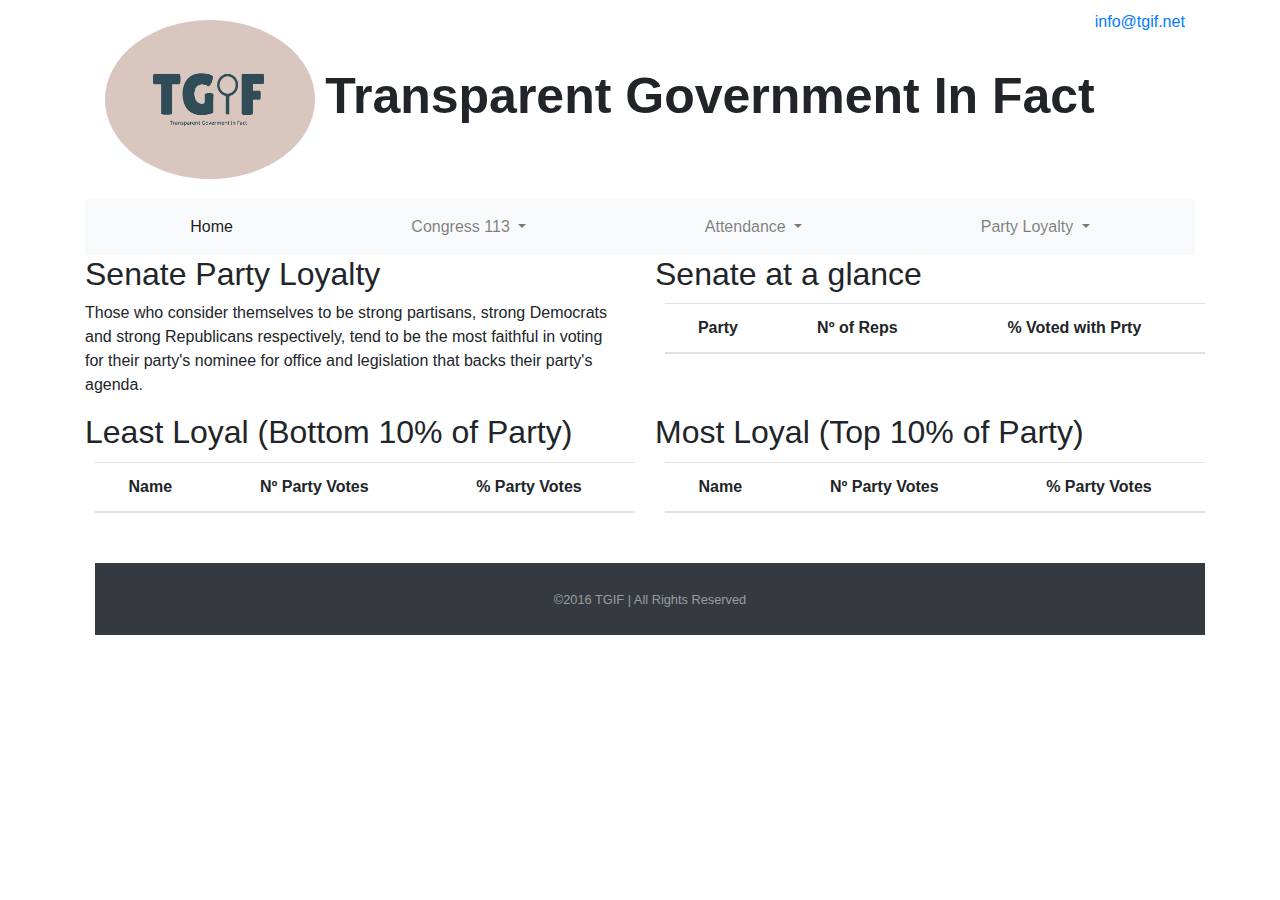
<file: html/senate_party_loyalty.html>
<!DOCTYPE html>
<html lang="en">
        <link
        rel="stylesheet"
        href="https://stackpath.bootstrapcdn.com/bootstrap/4.3.1/css/bootstrap.min.css"
        integrity="sha384-ggOyR0iXCbMQv3Xipma34MD+dH/1fQ784/j6cY/iJTQUOhcWr7x9JvoRxT2MZw1T"
        crossorigin="anonymous"
      />
      <link rel="stylesheet" href="../css/style.css" />
  <head> </head>

  <body class="container">
        <!--header-->
        <header>
        
              <img
                src="../images/logo4.PNG"
                class="rounded-circle"
                alt="log"
                id="logo"
              />
            </div>
    
            <h2>Transparent Government In Fact</h2>
            <a href="mailto: info@tgif.net">info@tgif.net</a>
          
        </header>
        <nav class="navbar navbar-expand-sm navbar-light bg-light">
            <div class="collapse navbar-collapse " id="navbarSupportedContent">
              <ul class="navbar-nav mx-auto w-100 d-flex justify-content-around ">
                <li class="nav-item active">
                  <a class="nav-link" href="index.html"
                    >Home <span class="sr-only">(current)</span></a
                  >
                </li>
      
                <li class="nav-item dropdown">
                  <a
                    class="nav-link dropdown-toggle"
                    href="#"
                    id="navbarDropdown"
                    role="button"
                    data-toggle="dropdown"
                    aria-haspopup="true"
                    aria-expanded="false"
                  >
                    Congress 113
                  </a>
                  <div class="dropdown-menu" aria-labelledby="navbarDropdown">
                    <a class="dropdown-item" href="house.html">House</a>
                    <a class="dropdown-item" href="senate.html">Senate</a>
                  </div>
                </li>
                <li class="nav-item dropdown">
                  <a
                    class="nav-link dropdown-toggle"
                    href="#"
                    id="navbarDropdown"
                    role="button"
                    data-toggle="dropdown"
                    aria-haspopup="true"
                    aria-expanded="false"
                  >
                    Attendance
                  </a>
                  <div class="dropdown-menu" aria-labelledby="navbarDropdown">
                    <a class="dropdown-item" href="house_attendance.html">House</a>
                    <a class="dropdown-item" href="senate_attendance.html">Senate</a>
                  </div>
                </li>
                <li class="nav-item dropdown">
                  <a
                    class="nav-link dropdown-toggle"
                    href="#"
                    id="navbarDropdown"
                    role="button"
                    data-toggle="dropdown"
                    aria-haspopup="true"
                    aria-expanded="false"
                  >
                    Party Loyalty
                  </a>
                  <div class="dropdown-menu" aria-labelledby="navbarDropdown">
                    <a class="dropdown-item" href="./house_party_loyalty.html"
                      >House</a
                    >
                    <a class="dropdown-item" href="senate_party_loyalty.html"
                      >Senate</a
                    >
                  </div>
                </li>
              </ul>
            </div>
          </nav>

        <!--Table container-->
    <div>
      <div class="row">
        <div class="col-lg-6">
      <h2>Senate Party Loyalty</h2>
      <p>
        Those who consider themselves to be strong partisans, strong Democrats
        and strong Republicans respectively, tend to be the most faithful in
        voting for their party's nominee for office and legislation that backs
        their party's agenda.
      </p>
    </div>
    <div class="col-lg-6">
      <h2>Senate at a glance</h2>
      <table class="table">
        <thead>
          <tr>
            <th>Party</th>
            <th>Nº of Reps</th>
            <th>% Voted with Prty</th>
          </tr>
        </thead>
        <tbody>
            <tr id="loader">
                <td colspan="5">
                  <div class="lds-ring">
                    <div></div>
                    <div></div>
                    <div></div>
                    <div></div>
                  </div>
                </td>
              </tr>
          <tr id="nonLoaderr">
            <td>Republican</td>
            <td id="srnumb">--</td>
            <td id="sratt">--</td>
          </tr>
          <tr id="nonLoaderd">
            <td>Democrat</td>
            <td id="sdnumb">--</td>
            <td id="sdatt">--</td>
          </tr>
          <tr id="nonLoaderi">
            <td>Independent</td>
            <td id="sinumb">--</td>
            <td id="siatt">--</td>
          </tr>
          <tr id="nonLoadert">
              <td>Total</td>
              <td id="stnumb">--</td>
              <td id="statt">--</td>
            </tr>
        </tbody>
      </table>
    </div>
    </div>
    <div class="row">
        <div class="col-lg-6">
      <h2>Least Loyal (Bottom 10% of Party)</h2>
      <table class="table">
        <thead>
          <tr>
            <th>Name</th>
            <th>Nº Party Votes</th>
            <th>% Party Votes</th>
          </tr>
        </thead>
        <tbody id="LeastLoyalSenate">
            <tr id="loaderll">
                <td colspan="5">
                  <div class="lds-ring">
                    <div></div>
                    <div></div>
                    <div></div>
                    <div></div>
                  </div>
                </td>
              </tr>
        </tbody>
      </table>
    </div>
      <div class="col-lg-6">
      <h2>Most Loyal (Top 10% of Party)</h2>
      <table class="table">
        <thead>
          <tr>
            <th>Name</th>
            <th>Nº Party Votes</th>
            <th>% Party Votes</th>
          </tr>
        </thead>
        <tbody id="MostLoyalSenate">
            <tr id="loaderml">
                <td colspan="5">
                  <div class="lds-ring">
                    <div></div>
                    <div></div>
                    <div></div>
                    <div></div>
                  </div>
                </td>
              </tr>
        </tbody>
      </table>
    </div>
  </div>
    </div>
    <!--footer-->
    <footer id="sticky-footer" class="py-4 bg-dark text-white-50 col-lg-12">
      <div class="container text-center">
        <small>&copy;2016 TGIF | All Rights Reserved</small>
      </div>
    </footer>
    <script src="../js/senate.js"></script>
    <script src="../js/loyalte_senate.js"></script>
    
    <script
    src="https://code.jquery.com/jquery-3.3.1.slim.min.js"
    integrity="sha384-q8i/X+965DzO0rT7abK41JStQIAqVgRVzpbzo5smXKp4YfRvH+8abtTE1Pi6jizo"
    crossorigin="anonymous"
  ></script>
  <script
    src="https://cdnjs.cloudflare.com/ajax/libs/popper.js/1.14.7/umd/popper.min.js"
    integrity="sha384-UO2eT0CpHqdSJQ6hJty5KVphtPhzWj9WO1clHTMGa3JDZwrnQq4sF86dIHNDz0W1"
    crossorigin="anonymous"
  ></script>
  <script
    src="https://stackpath.bootstrapcdn.com/bootstrap/4.3.1/js/bootstrap.min.js"
    integrity="sha384-JjSmVgyd0p3pXB1rRibZUAYoIIy6OrQ6VrjIEaFf/nJGzIxFDsf4x0xIM+B07jRM"
    crossorigin="anonymous"
  ></script>
  </body>
</html>
</file>
<file: css/style.css>
/* body */
body {
  margin: 10px;
}

/* header*/
header {
  display: flex;
  justify-content: center;
  margin: 10px;
}
#logo {
  width: 210px;
  height: 159px;
  margin: 10px;
}

header h2 {
  align-self: center;
  font-size: 50px;
  font-weight: bold;
}

/* general*/
main h2 {
  text-align: center;
}
table {
  text-align: center;
  margin: 10px;
}
#more {
  display: none;
}

/* footer*/

footer {
  margin: 10px;
}
</file>
